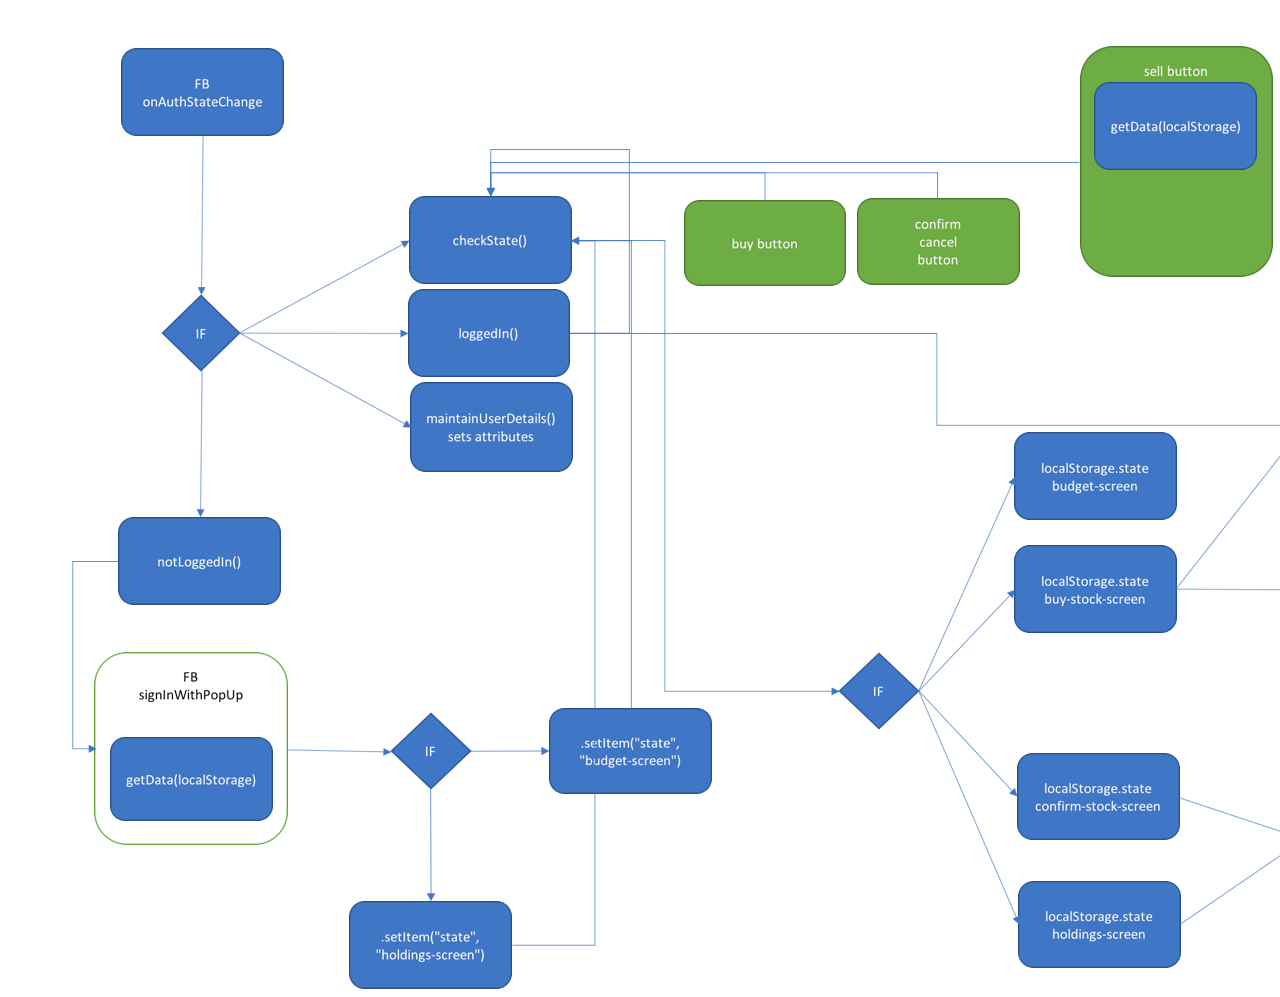
<file: flowDiagram/flowDiagram.htm>
<html xmlns:v="urn:schemas-microsoft-com:vml"
xmlns:o="urn:schemas-microsoft-com:office:office"
xmlns:x="urn:schemas-microsoft-com:office:excel"
xmlns="http://www.w3.org/TR/REC-html40">

<head>
<meta http-equiv=Content-Type content="text/html; charset=utf-8">
<meta name=ProgId content=Excel.Sheet>
<meta name=Generator content="Microsoft Excel 15">
<link rel=File-List href="flowDiagram.fld/filelist.xml">
<!--[if !mso]>
<style>
v\:* {behavior:url(#default#VML);}
o\:* {behavior:url(#default#VML);}
x\:* {behavior:url(#default#VML);}
.shape {behavior:url(#default#VML);}
</style>
<![endif]-->
<style>
<!--table
	{mso-displayed-decimal-separator:"\.";
	mso-displayed-thousand-separator:"\,";}
@page
	{margin:.75in .7in .75in .7in;
	mso-header-margin:.3in;
	mso-footer-margin:.3in;}
.style0
	{mso-number-format:General;
	text-align:general;
	vertical-align:bottom;
	white-space:nowrap;
	mso-rotate:0;
	mso-background-source:auto;
	mso-pattern:auto;
	color:black;
	font-size:12.0pt;
	font-weight:400;
	font-style:normal;
	text-decoration:none;
	font-family:Calibri, sans-serif;
	mso-font-charset:0;
	border:none;
	mso-protection:locked visible;
	mso-style-name:Normal;
	mso-style-id:0;}
td
	{mso-style-parent:style0;
	padding:0px;
	mso-ignore:padding;
	color:black;
	font-size:12.0pt;
	font-weight:400;
	font-style:normal;
	text-decoration:none;
	font-family:Calibri, sans-serif;
	mso-font-charset:0;
	mso-number-format:General;
	text-align:general;
	vertical-align:bottom;
	border:none;
	mso-background-source:auto;
	mso-pattern:auto;
	mso-protection:locked visible;
	white-space:nowrap;
	mso-rotate:0;}
-->
</style>
</head>

<body link="#0563C1" vlink="#954F72">

<table border=0 cellpadding=0 cellspacing=0 width=1740 style='border-collapse:
 collapse;table-layout:fixed;width:1300pt'>
 <col width=87 span=20 style='width:65pt'>
 <tr height=21 style='height:16.0pt'>
  <td height=21 width=87 style='height:16.0pt;width:65pt'></td>
  <td width=87 style='width:65pt'></td>
  <td width=87 style='width:65pt'></td>
  <td width=87 style='width:65pt'></td>
  <td width=87 style='width:65pt'></td>
  <td width=87 style='width:65pt'></td>
  <td width=87 style='width:65pt'></td>
  <td width=87 style='width:65pt'></td>
  <td width=87 style='width:65pt'></td>
  <td width=87 style='width:65pt'></td>
  <td width=87 style='width:65pt'></td>
  <td width=87 style='width:65pt'></td>
  <td width=87 style='width:65pt'></td>
  <td width=87 style='width:65pt'></td>
  <td width=87 style='width:65pt'></td>
  <td width=87 style='width:65pt'></td>
  <td width=87 style='width:65pt'></td>
  <td width=87 style='width:65pt'></td>
  <td width=87 style='width:65pt'></td>
  <td width=87 style='width:65pt'></td>
 </tr>
 <tr height=21 style='height:16.0pt'>
  <td height=21 style='height:16.0pt' align=left valign=top><!--[if gte vml 1]><v:shapetype
   id="_x0000_t75" coordsize="21600,21600" o:spt="75" o:preferrelative="t"
   path="m@4@5l@4@11@9@11@9@5xe" filled="f" stroked="f">
   <v:stroke joinstyle="miter"/>
   <v:formulas>
    <v:f eqn="if lineDrawn pixelLineWidth 0"/>
    <v:f eqn="sum @0 1 0"/>
    <v:f eqn="sum 0 0 @1"/>
    <v:f eqn="prod @2 1 2"/>
    <v:f eqn="prod @3 21600 pixelWidth"/>
    <v:f eqn="prod @3 21600 pixelHeight"/>
    <v:f eqn="sum @0 0 1"/>
    <v:f eqn="prod @6 1 2"/>
    <v:f eqn="prod @7 21600 pixelWidth"/>
    <v:f eqn="sum @8 21600 0"/>
    <v:f eqn="prod @7 21600 pixelHeight"/>
    <v:f eqn="sum @10 21600 0"/>
   </v:formulas>
   <v:path o:extrusionok="f" gradientshapeok="t" o:connecttype="rect"/>
   <o:lock v:ext="edit" aspectratio="t"/>
  </v:shapetype><v:shape id="Rounded_x0020_Rectangle_x0020_1" o:spid="_x0000_s1025"
   type="#_x0000_t75" style='position:absolute;margin-left:85pt;margin-top:14pt;
   width:122pt;height:66pt;z-index:1;visibility:visible;mso-wrap-style:square;
   v-text-anchor:top' o:gfxdata="UEsDBBQABgAIAAAAIQAyPL0++wAAAOIBAAATAAAAW0NvbnRlbnRfVHlwZXNdLnhtbJSRQU7DMBBF
90jcwfIWJQ4sEEJNuiCwBATlACN7klgkY8tjQnt7Jm3ZIFTE0p55/z/Zq/V2GtWMiX2gWl+WlVZI
NjhPfa3fNg/FjVacgRyMgbDWO2S9bs7PVptdRFZCE9d6yDneGsN2wAm4DBFJJl1IE2Q5pt5EsO/Q
o7mqqmtjA2WkXOQlQzerFjv4GLO638r1wURwre4Oe0tVrSHG0VvIImqWqfmVSzjyCXAm98OuOJqV
Qu7DefCRL44NT/I0yTtUz5DyI0ziYVxiwwNElJ3ytOdSN3ERus5bLNvErwv3V7gLn5Rw/m92K9gL
zt/pZv9DzRcAAAD//wMAUEsDBBQABgAIAAAAIQCqi10N0wAAAI8BAAALAAAAX3JlbHMvLnJlbHOk
kLFqAzEMhvdA38Fo7/mSoZQQX7ZC1pBCV2Hr7kzOlrHMNXn7uJRCL2TLoEG/0PcJ7faXMKmZsniO
BtZNC4qiZefjYODz9PH6DkoKRocTRzJwJYF997LaHWnCUpdk9ElUpUQxMJaStlqLHSmgNJwo1knP
OWCpbR50QnvGgfSmbd90/s+AbsFUB2cgH9wa1OmaqvmOHbzNLNyXxnLQ3PfePqJqGTHRV5gqBvNA
xYDL8pvW05paoB+bN0+aHX/HI81L8U+Yaf7z6sUbuxsAAAD//wMAUEsDBBQABgAIAAAAIQBZ1b5i
nQIAAL8HAAAQAAAAZHJzL3NoYXBleG1sLnhtbMRVyW7bMBC9F+g/ELwnWhw5tmApSBykl6IJ7OYD
WImyhFKkQE685Os7JCU7Td0eYgP1QSZnyHlvVs5utq0ga65No2RGo8uQEi4LVTZyldHn7w8XE0oM
MFkyoSTP6I4bepN//jTbljplsqiVJmhCmhQFGa0BujQITFHzlplL1XGJ2krplgFu9SooNdug8VYE
cRiOA9NpzkpTcw73XkNzZxs2as6FuHUQXlRp1fpVoUQezQLLwS7dBVw8VlUej5N4etBZkVNrtRmu
2OUgs/poEoejK28Ode6Ks30ABLUHyUfHgaMknP4NONkbfwc8DafhXncAHuBMR1pWaJVRSoBvQTTy
J669Ebledk+65/Vt/aRJU2Y0pkSyFjO1UC+y5CVZ8ALztxKcRDTYn7ZXcefcfGvIOJMs3Va67RPL
PpDWljUSabJUVRXZYmGhn9fTiJJdRkeTJB5dWS4sRZ9IYfXJaHwdYvEVeGASTSfJ2B4IPBF7stMG
vnB1MiliDWVU2+jY0DiWbP3VgMcbcPrY+HjYQjOwE9wyEXLB0SlX9B+ODeYK3Y4duusWPhearJnI
KCsKLiHyqpqV3IuTEH99UPY3XIgcIcusaoQ4G7eegO3kP7n5WPV4LpFVhcE8G3j4r8B4cD4gOs+V
PB9420iljxEQmJXec483FIkvDVslsL1T5c5S+oH/2JOn1gnOZnjETyXUJqOFaDpKcOi+vpdpEHOF
1YM95McyHgY9bOaAw9mRx/o1sLSET6WGkcC2PNWKM4JxYmKFD5Cl7OxqK9coFzi7MsrlxfMSX6JX
9CLybcBSyB/u7IgA1wV4A9fd/yel5O0L1EtgwOc1sudHOLq5O9SK2xhk7t4z0WD33zNgttJcSf3+
EjqZT3H+CwAA//8DAFBLAwQUAAYACAAAACEAV6259h4BAACWAQAADwAAAGRycy9kb3ducmV2Lnht
bFSQy07DMBBF90j8gzVI7KjTQB8KdasWqQKpCCmFBUuTjJuI2A6226R8PZM+VLGyzszcO3M9mbW6
Yjt0vrRGQL8XAUOT2bw0GwEf78u7MTAfpMllZQ0K2KOH2fT6aiKT3DYmxd06bBiZGJ9IAUUIdcK5
zwrU0vdsjYZ6yjotA6Hb8NzJhsx1xeMoGnItS0MbClnjU4HZ93qrBbyqbPG5Kn5GzWoxNLXa1uly
Wwtxe9POH4EFbMNl+KR+yQXEwNTz/suVeSp9QCeA4lA4CgZTurit5iYrrGMqRV/+UpxjXTmrmbNN
xyyz1eElflPKYyAajcYRWVHrXIoHDxGVeGcb7FE8PInvoePz5H9dfxCTsNPxyz0HuHzn9A8AAP//
AwBQSwECLQAUAAYACAAAACEAMjy9PvsAAADiAQAAEwAAAAAAAAAAAAAAAAAAAAAAW0NvbnRlbnRf
VHlwZXNdLnhtbFBLAQItABQABgAIAAAAIQCqi10N0wAAAI8BAAALAAAAAAAAAAAAAAAAACwBAABf
cmVscy8ucmVsc1BLAQItABQABgAIAAAAIQBZ1b5inQIAAL8HAAAQAAAAAAAAAAAAAAAAACgCAABk
cnMvc2hhcGV4bWwueG1sUEsBAi0AFAAGAAgAAAAhAFetufYeAQAAlgEAAA8AAAAAAAAAAAAAAAAA
8wQAAGRycy9kb3ducmV2LnhtbFBLBQYAAAAABAAEAPUAAAA+BgAAAAA=
" o:insetmode="auto">
   <v:imagedata src="flowDiagram.fld/image001.png" o:title=""/>
   <o:lock v:ext="edit" aspectratio="f"/>
   <v:textbox style='mso-direction-alt:auto'/>
   <x:ClientData ObjectType="Pict">
    <x:SizeWithCells/>
    <x:CF>Bitmap</x:CF>
    <x:AutoPict/>
   </x:ClientData>
  </v:shape><v:shape id="Rounded_x0020_Rectangle_x0020_3" o:spid="_x0000_s1026"
   type="#_x0000_t75" style='position:absolute;margin-left:301pt;margin-top:125pt;
   width:122pt;height:66pt;z-index:2;visibility:visible;mso-wrap-style:square;
   v-text-anchor:top' o:gfxdata="UEsDBBQABgAIAAAAIQAyPL0++wAAAOIBAAATAAAAW0NvbnRlbnRfVHlwZXNdLnhtbJSRQU7DMBBF
90jcwfIWJQ4sEEJNuiCwBATlACN7klgkY8tjQnt7Jm3ZIFTE0p55/z/Zq/V2GtWMiX2gWl+WlVZI
NjhPfa3fNg/FjVacgRyMgbDWO2S9bs7PVptdRFZCE9d6yDneGsN2wAm4DBFJJl1IE2Q5pt5EsO/Q
o7mqqmtjA2WkXOQlQzerFjv4GLO638r1wURwre4Oe0tVrSHG0VvIImqWqfmVSzjyCXAm98OuOJqV
Qu7DefCRL44NT/I0yTtUz5DyI0ziYVxiwwNElJ3ytOdSN3ERus5bLNvErwv3V7gLn5Rw/m92K9gL
zt/pZv9DzRcAAAD//wMAUEsDBBQABgAIAAAAIQCqi10N0wAAAI8BAAALAAAAX3JlbHMvLnJlbHOk
kLFqAzEMhvdA38Fo7/mSoZQQX7ZC1pBCV2Hr7kzOlrHMNXn7uJRCL2TLoEG/0PcJ7faXMKmZsniO
BtZNC4qiZefjYODz9PH6DkoKRocTRzJwJYF997LaHWnCUpdk9ElUpUQxMJaStlqLHSmgNJwo1knP
OWCpbR50QnvGgfSmbd90/s+AbsFUB2cgH9wa1OmaqvmOHbzNLNyXxnLQ3PfePqJqGTHRV5gqBvNA
xYDL8pvW05paoB+bN0+aHX/HI81L8U+Yaf7z6sUbuxsAAAD//wMAUEsDBBQABgAIAAAAIQC7wint
mwIAACcHAAAQAAAAZHJzL3NoYXBleG1sLnhtbKxVyW7bMBC9F+g/EDy1h0SbrchCpKB10F6KJrCb
D2AlyhZCkQI59ZKv75CUlKbbIXYODjXDmfdm5fXNoRNkx7VplSxodBlSwmWl6lZuCvrw7dNFRokB
JmsmlOQFPXJDb8q3b64Ptc6ZrLZKE3QhTY6Cgm4B+jwITLXlHTOXqucStY3SHQP81Jug1myPzjsR
xGGYBqbXnNVmyznceg0tnW/YqyUX4oOD8KJGq86fKiXK2XVgOdijM8DDXdOU83i2SOaTzoqcWqt9
mXmxPY4yq4/SJF2Ek86ZON/PgKAmkDKdnE8yazKLwvRfwFE8eX+JnMXhaIOsnpFHPNOTjlVaFZQS
4AcQrXzEs3cid+v+Xg8kvu7uNWnrgs4okazDUq3UD1nzmqx4hQXcCE4SGky3rSl+uTh/dWScS5Yf
Gt0NlWWvqGvHWok0Wa6ahhwKmmRxinWh5IhddpUt4kVoybAcgyIVXojmSXoVYvtVeCNLomg2txcC
z8Te7LWBz1ydzIpYRwXVNj02N44m230x4PFGnCE5PiG21QwcBbdMhFxxjMq1/auTg8XCsGOH7uaF
L4UmOyYKyqqKS4i8astq7sXzEP+GpEwWLkWOkGXWtEKcjdtAwM7yn9x8rgY8V8imwWSeDTz8X2I8
OB8RXeRKng+8a6XSfyMgsCpD5B5vbBLfGrZL4PBR1UdL6Tv+x6E8tU9wO8Md/jRC7QtaibanBNfu
0+8yDWKpsHtwhvxixsugx48l4Hp25LF/Dawt4VOpYSZwLE/14pxgnpjY4BNkKTu/2so1ygUur4Jy
efGwxrfoCaOI/BiwHEpszupxDQz4u/d2WYCbB7TFcz8UZ6yI23UGpe7dEC3O2C0DZuvpCvfyxXEy
n8jyJwAAAP//AwBQSwMEFAAGAAgAAAAhAKCVWIAgAQAAnAEAAA8AAABkcnMvZG93bnJldi54bWxc
UMtOwzAQvCPxD9YicaN2qqa0oW5VEAg4UCmFDzDxpomI7ch225SvZ/tSJY4zOzO7s5NZZxq2QR9q
ZyUkPQEMbeF0bVcSvj5f7kbAQlRWq8ZZlLDDALPp9dVEZdptbY6bZVwxCrEhUxKqGNuM81BUaFTo
uRYtzUrnjYoE/Yprr7YUbhreF2LIjaotbahUi08VFj/LtZHw0dGuZLTOtWge0/fFumvxuZPy9qab
PwCL2MWL+OR+0xIGwMrX3bevda5CRC+B6lA5KgZTurhr5raonGdljqH+pTpHvvTOMO+2Eqht4ZpD
EuFFWQaMpBqmiaAoGp2ptC/uieL72OiO5qR/cg9hT5ylyVik/9yDZLwPJDe/XHUAl6dO/wAAAP//
AwBQSwECLQAUAAYACAAAACEAMjy9PvsAAADiAQAAEwAAAAAAAAAAAAAAAAAAAAAAW0NvbnRlbnRf
VHlwZXNdLnhtbFBLAQItABQABgAIAAAAIQCqi10N0wAAAI8BAAALAAAAAAAAAAAAAAAAACwBAABf
cmVscy8ucmVsc1BLAQItABQABgAIAAAAIQC7wintmwIAACcHAAAQAAAAAAAAAAAAAAAAACgCAABk
cnMvc2hhcGV4bWwueG1sUEsBAi0AFAAGAAgAAAAhAKCVWIAgAQAAnAEAAA8AAAAAAAAAAAAAAAAA
8QQAAGRycy9kb3ducmV2LnhtbFBLBQYAAAAABAAEAPUAAAA+BgAAAAA=
" o:insetmode="auto">
   <v:imagedata src="flowDiagram.fld/image002.png" o:title=""/>
   <o:lock v:ext="edit" aspectratio="f"/>
   <v:textbox style='mso-direction-alt:auto'/>
   <x:ClientData ObjectType="Pict">
    <x:SizeWithCells/>
    <x:CF>Bitmap</x:CF>
    <x:AutoPict/>
   </x:ClientData>
  </v:shape><v:shape id="Rounded_x0020_Rectangle_x0020_4" o:spid="_x0000_s1027"
   type="#_x0000_t75" style='position:absolute;margin-left:300pt;margin-top:195pt;
   width:122pt;height:66pt;z-index:3;visibility:visible;mso-wrap-style:square;
   v-text-anchor:top' o:gfxdata="UEsDBBQABgAIAAAAIQAyPL0++wAAAOIBAAATAAAAW0NvbnRlbnRfVHlwZXNdLnhtbJSRQU7DMBBF
90jcwfIWJQ4sEEJNuiCwBATlACN7klgkY8tjQnt7Jm3ZIFTE0p55/z/Zq/V2GtWMiX2gWl+WlVZI
NjhPfa3fNg/FjVacgRyMgbDWO2S9bs7PVptdRFZCE9d6yDneGsN2wAm4DBFJJl1IE2Q5pt5EsO/Q
o7mqqmtjA2WkXOQlQzerFjv4GLO638r1wURwre4Oe0tVrSHG0VvIImqWqfmVSzjyCXAm98OuOJqV
Qu7DefCRL44NT/I0yTtUz5DyI0ziYVxiwwNElJ3ytOdSN3ERus5bLNvErwv3V7gLn5Rw/m92K9gL
zt/pZv9DzRcAAAD//wMAUEsDBBQABgAIAAAAIQCqi10N0wAAAI8BAAALAAAAX3JlbHMvLnJlbHOk
kLFqAzEMhvdA38Fo7/mSoZQQX7ZC1pBCV2Hr7kzOlrHMNXn7uJRCL2TLoEG/0PcJ7faXMKmZsniO
BtZNC4qiZefjYODz9PH6DkoKRocTRzJwJYF997LaHWnCUpdk9ElUpUQxMJaStlqLHSmgNJwo1knP
OWCpbR50QnvGgfSmbd90/s+AbsFUB2cgH9wa1OmaqvmOHbzNLNyXxnLQ3PfePqJqGTHRV5gqBvNA
xYDL8pvW05paoB+bN0+aHX/HI81L8U+Yaf7z6sUbuxsAAAD//wMAUEsDBBQABgAIAAAAIQAgdr9f
mQIAACQHAAAQAAAAZHJzL3NoYXBleG1sLnhtbKxVXW/TMBR9R+I/WH6Chy1fS9tFTSboBEJCbGrZ
DzCJ00Y4dmSbNt2v3/V1EhhMPKx9aZ1r33uOz/3w8qZvBdlzbRolcxpdhpRwWaqqkducPnz/dLGg
xFgmKyaU5Dk9ckNvirdvln2lMybLndIEQkiTgSGnO2u7LAhMueMtM5eq4xJ2a6VbZuFTb4NKswME
b0UQh+EsMJ3mrDI7zu2t36EFxrYHteJCfEAIb6q1av2qVKK4WgaOg1uiAyzu6rpIozhO0mnPmXBb
q0MRJd7u1qPRHbiKk9EFttAFY/8GtGoCKWZT8MnmXJLr+fUYZeAyYhTR/GXgNA1Hl2fAI5zpSMtK
rXJKieW9FY38CWuPK/eb7l4PHL7t7zVpqpymlEjWQqbW6peseEXWvIT8bQUnVzSYTjtX+MJr/hnI
YEiW9bVuh8SyV6S1ZY0EmixTdU36nCaLCEQGbsecxrNFAko5MiyDS5ESDkRpMpuHUH0lnFjEIEzo
DgSeiTvZaWM/c3UyK+IC5VQ7eZw2SJPtvxrr8UacQRwviKs0Y4+COyZCrjncCqv+1eJAsuDaMaJj
u/CV0GTPRE5ZWXJpI7+1YxX3ZpBkEmXyQImQkGNWN0KcjdtAwLXyv9y8VgMeJrKuQcyzgYf/E8aD
8xERb67k+cDbRir9EgEBWRlu7vHGIvGl4arE9h9VdXSUfsA/NOWpdQLD2d7BTy3UIaelaDpKYOo+
/m3TVqwUVA/0kJ/LcNjq8WNlYTojeahfYzeO8KnUQAloy1OjYBDQiYktvECOMsbVzq7BLmB45ZTL
i4cNPEWPcIvItwHLbCHUdsurL/LdezcqLHYDeMK6G1Iz5gMnnQErPhqigQ67ZZa5bGLanj83aPMy
Fk8AAAD//wMAUEsDBBQABgAIAAAAIQBYDWZsIAEAAJsBAAAPAAAAZHJzL2Rvd25yZXYueG1sXJBB
TwIxEIXvJv6HZky8SQssKyBdghqjJwwgB291d8pu3LbYVnfx1zsEDNHjvJnv9b1Opq2p2Rf6UDkr
odsRwNDmrqjsRsLL6uFqCCxEZQtVO4sSdhhgmp2fTdS4cI1d4NcybhiZ2DBWEsoYt2POQ16iUaHj
tmhpp503KtLoN7zwqiFzU/OeECk3qrL0Qqm2eFdi/r78NBL66y4f9dJmnow+bvlqfV/q59dWysuL
dnYDLGIbT8dH+qmQMACmH3dvvioWKkT0EqgOlaNikFHitp7ZvHSe6QWG6pvqHHTtnWHeNTT3geWu
lpDAXphrHTBSoGFXkBVtfpWBGAqS+N42uiN8fYTTP3DaH/yDE5EmB5ifQmUTGk5/mv0AAAD//wMA
UEsBAi0AFAAGAAgAAAAhADI8vT77AAAA4gEAABMAAAAAAAAAAAAAAAAAAAAAAFtDb250ZW50X1R5
cGVzXS54bWxQSwECLQAUAAYACAAAACEAqotdDdMAAACPAQAACwAAAAAAAAAAAAAAAAAsAQAAX3Jl
bHMvLnJlbHNQSwECLQAUAAYACAAAACEAIHa/X5kCAAAkBwAAEAAAAAAAAAAAAAAAAAAoAgAAZHJz
L3NoYXBleG1sLnhtbFBLAQItABQABgAIAAAAIQBYDWZsIAEAAJsBAAAPAAAAAAAAAAAAAAAAAO8E
AABkcnMvZG93bnJldi54bWxQSwUGAAAAAAQABAD1AAAAPAYAAAAA
" o:insetmode="auto">
   <v:imagedata src="flowDiagram.fld/image003.png" o:title=""/>
   <o:lock v:ext="edit" aspectratio="f"/>
   <v:textbox style='mso-direction-alt:auto'/>
   <x:ClientData ObjectType="Pict">
    <x:SizeWithCells/>
    <x:CF>Bitmap</x:CF>
    <x:AutoPict/>
   </x:ClientData>
  </v:shape><v:shape id="Rounded_x0020_Rectangle_x0020_5" o:spid="_x0000_s1028"
   type="#_x0000_t75" style='position:absolute;margin-left:302pt;margin-top:265pt;
   width:122pt;height:67pt;z-index:4;visibility:visible;mso-wrap-style:square;
   v-text-anchor:top' o:gfxdata="UEsDBBQABgAIAAAAIQAyPL0++wAAAOIBAAATAAAAW0NvbnRlbnRfVHlwZXNdLnhtbJSRQU7DMBBF
90jcwfIWJQ4sEEJNuiCwBATlACN7klgkY8tjQnt7Jm3ZIFTE0p55/z/Zq/V2GtWMiX2gWl+WlVZI
NjhPfa3fNg/FjVacgRyMgbDWO2S9bs7PVptdRFZCE9d6yDneGsN2wAm4DBFJJl1IE2Q5pt5EsO/Q
o7mqqmtjA2WkXOQlQzerFjv4GLO638r1wURwre4Oe0tVrSHG0VvIImqWqfmVSzjyCXAm98OuOJqV
Qu7DefCRL44NT/I0yTtUz5DyI0ziYVxiwwNElJ3ytOdSN3ERus5bLNvErwv3V7gLn5Rw/m92K9gL
zt/pZv9DzRcAAAD//wMAUEsDBBQABgAIAAAAIQCqi10N0wAAAI8BAAALAAAAX3JlbHMvLnJlbHOk
kLFqAzEMhvdA38Fo7/mSoZQQX7ZC1pBCV2Hr7kzOlrHMNXn7uJRCL2TLoEG/0PcJ7faXMKmZsniO
BtZNC4qiZefjYODz9PH6DkoKRocTRzJwJYF997LaHWnCUpdk9ElUpUQxMJaStlqLHSmgNJwo1knP
OWCpbR50QnvGgfSmbd90/s+AbsFUB2cgH9wa1OmaqvmOHbzNLNyXxnLQ3PfePqJqGTHRV5gqBvNA
xYDL8pvW05paoB+bN0+aHX/HI81L8U+Yaf7z6sUbuxsAAAD//wMAUEsDBBQABgAIAAAAIQDcQNqx
sAIAANMHAAAQAAAAZHJzL3NoYXBleG1sLnhtbMRV227bMAx9H7B/EPS0Pay24zo31C62FNvLsBbt
+gGqTSfGZMmQ2Fz69aMk2123bg9NgQVIQlEUz+FF1Nn5vpVsC8Y2WuU8OYk5A1XqqlHrnN9+//xh
zplFoSohtYKcH8Dy8+Ltm7N9ZZZClRttGLlQdkmKnG8Qu2UU2XIDrbAnugNFu7U2rUBamnVUGbEj
562MJnE8jWxnQFR2A4AXYYcX3jfu9Aqk/Oghgqo2ug1SqWVxehY5Dk70B0i4rOsiS2fTNBv3nMpv
G70rklnQO3lQOoNkkmWLeNzzZ7zzR0TUI0oxHb2POnfkdJKmf0OeJKP3p8jpfLJ43HtEHvBsx1pR
Gp1zzhD2KBv1g+TgRG1vuivTk/i2vTKsqXI+5UyJlmp1re9VBRW7hpIquJbAMh6N1u4orXycvzqy
3qVY7mvT9qUVLyhsKxpFNMVS1zXb5zydpwsqDGcHkrPZYrGIHRmxpKBYSQZJlk5nMfVfSRZzqkic
OIMoMHGWnbH4BfTRrJhzlHPj0uNy42mK7VeLAW/A6ZMTEuJ6zeJBgmMi1TVQVL7vX5wcKhaFPfHo
/sLAShq2FTLnoixBYRK2NqKCoM5i+vRJGU/4FHlCjlndSPlq3HoC7jL/yS3kqsfzhaxrSuargcf/
SkwAhwHRR67V64G3jdLmOQKSqtJHHvCGJgmt4boE9590dXCU7uifLuWxfULjGS/pp5Z6l/NSNh1n
NHcfftcZlCtN3UN3KExmMkYzLFZI89mTp/61eOMIH0uNMkHX8lgv3gnlScg1vUGOsvdrnN6QXtLw
yjmoD7c39Bg9UBRJuAZiiYWbM0jfWwvmAkiS9t17NzXQXwxyQnL3/3laQMsEomnu7hHsMwz9JB6a
xy8s8fZvnGxoHFwIFK71fI89fR29LtS8+AkAAP//AwBQSwMEFAAGAAgAAAAhAI2OSHEjAQAAnQEA
AA8AAABkcnMvZG93bnJldi54bWxMkM1uwjAQhO+V+g7WVuoFFSck/CjFQQipgl5aAVXObrIhUWM7
sl0IPH0XQQXHnd1vPOPprFMN26N1tdECwn4ADHVuilrvBHxt314mwJyXupCN0SjgiA5m6ePDVCaF
Oeg17jd+x8hEu0QKqLxvE85dXqGSrm9a1LQrjVXS02h3vLDyQOaq4YMgGHEla00vVLLFRYX5z+ZX
Cciytneqx73QLD/fO7PaLrbZYiPE81M3fwXmsfO34yu9KgSMgJXL47eti7V0Hq0AqkPlqBiklLhr
5jqvjGXlGl19ojoXvbRGMWsONI+B5aYREMNZ+ChLh57kMI4C8qLVvzSMopgkfvb15kIPwitNQe7p
4eB8ek/HUTi50PwWK53ScPvV9A8AAP//AwBQSwECLQAUAAYACAAAACEAMjy9PvsAAADiAQAAEwAA
AAAAAAAAAAAAAAAAAAAAW0NvbnRlbnRfVHlwZXNdLnhtbFBLAQItABQABgAIAAAAIQCqi10N0wAA
AI8BAAALAAAAAAAAAAAAAAAAACwBAABfcmVscy8ucmVsc1BLAQItABQABgAIAAAAIQDcQNqxsAIA
ANMHAAAQAAAAAAAAAAAAAAAAACgCAABkcnMvc2hhcGV4bWwueG1sUEsBAi0AFAAGAAgAAAAhAI2O
SHEjAQAAnQEAAA8AAAAAAAAAAAAAAAAABgUAAGRycy9kb3ducmV2LnhtbFBLBQYAAAAABAAEAPUA
AABWBgAAAAA=
" o:insetmode="auto">
   <v:imagedata src="flowDiagram.fld/image004.png" o:title=""/>
   <o:lock v:ext="edit" aspectratio="f"/>
   <v:textbox style='mso-direction-alt:auto'/>
   <x:ClientData ObjectType="Pict">
    <x:SizeWithCells/>
    <x:CF>Bitmap</x:CF>
    <x:AutoPict/>
   </x:ClientData>
  </v:shape><v:shape id="Rounded_x0020_Rectangle_x0020_6" o:spid="_x0000_s1029"
   type="#_x0000_t75" style='position:absolute;margin-left:83pt;margin-top:366pt;
   width:122pt;height:66pt;z-index:5;visibility:visible;mso-wrap-style:square;
   v-text-anchor:top' o:gfxdata="UEsDBBQABgAIAAAAIQAyPL0++wAAAOIBAAATAAAAW0NvbnRlbnRfVHlwZXNdLnhtbJSRQU7DMBBF
90jcwfIWJQ4sEEJNuiCwBATlACN7klgkY8tjQnt7Jm3ZIFTE0p55/z/Zq/V2GtWMiX2gWl+WlVZI
NjhPfa3fNg/FjVacgRyMgbDWO2S9bs7PVptdRFZCE9d6yDneGsN2wAm4DBFJJl1IE2Q5pt5EsO/Q
o7mqqmtjA2WkXOQlQzerFjv4GLO638r1wURwre4Oe0tVrSHG0VvIImqWqfmVSzjyCXAm98OuOJqV
Qu7DefCRL44NT/I0yTtUz5DyI0ziYVxiwwNElJ3ytOdSN3ERus5bLNvErwv3V7gLn5Rw/m92K9gL
zt/pZv9DzRcAAAD//wMAUEsDBBQABgAIAAAAIQCqi10N0wAAAI8BAAALAAAAX3JlbHMvLnJlbHOk
kLFqAzEMhvdA38Fo7/mSoZQQX7ZC1pBCV2Hr7kzOlrHMNXn7uJRCL2TLoEG/0PcJ7faXMKmZsniO
BtZNC4qiZefjYODz9PH6DkoKRocTRzJwJYF997LaHWnCUpdk9ElUpUQxMJaStlqLHSmgNJwo1knP
OWCpbR50QnvGgfSmbd90/s+AbsFUB2cgH9wa1OmaqvmOHbzNLNyXxnLQ3PfePqJqGTHRV5gqBvNA
xYDL8pvW05paoB+bN0+aHX/HI81L8U+Yaf7z6sUbuxsAAAD//wMAUEsDBBQABgAIAAAAIQBRyjvy
nQIAACkHAAAQAAAAZHJzL3NoYXBleG1sLnhtbKxVyW7bMBC9F+g/EDy1h0SLLVsWLAWtgxYFgiaI
mw9gJUoWSpECyXrJ12c4lJw2XQ6xc3ComeG8NyuXV/tOkC3XplUyp9FlSAmXpapa2eT04duni5QS
Y5msmFCS5/TADb0q3r5Z7iudMVlulCbgQpoMBDndWNtnQWDKDe+YuVQ9l6Ctle6YhU/dBJVmO3De
iSAOw1lges1ZZTac22uvoQX6tju14kJ8QAgvqrXq/KlUooiWgePgjngBDrd1XcSTOJ0kR50ToVqr
Hei83J1HoTOI0jgc74AO76DzZ0SrjijF4OUlchSlyehlIDOCFPH8H8iL6XwyPeqekUc805OOlVrl
lBLL91a08gecPRm5Xfd3eiD2dXunSVvldE6JZB3U6l79lBWvyD0voYKN4GRGg6O1uwpfGOevjgy6
ZNm+1t1QWvaKwnaslUCTZaquyR5aK0zSySSh5JDTaZokMzgDPMsgKFI6g2Qym4fQfyVYpHEyXSyc
QeCZOMteG/uZq5NZEecop9qlx+UGabLtjbEeb8QZkuMT4nrN2IPgjomQ9xyiwr5/dXKgWBB2jOg4
MHwlNNkykVNWllzayKs2rOJenITwNyTleANThIQcs7oV4mzcBgJumP/k5nM14GEh6xqSeTbw8H+J
8eB8RMTIlTwfeNdKpf9GQEBVhsg93tgkvjVcl9j9R1UdHKXv8B+G8tQ+gfVsb+GnFmqX01K0PSWw
dx9fyrQVKwXdAzPkNzMYWz1+rCzsZyQP/Wvs2hE+lRpkAsbyVC/oBPLERANvkKOMfrWTa5ALWF45
5fLiYQ2P0SNEEfkxYJktpLI3qml49UW+e++2hcWBgMtw7ofqjCXBZWdAii+HaGHIrpllrqBYud/f
HJT5TBZPAAAA//8DAFBLAwQUAAYACAAAACEAzTMNKCEBAACYAQAADwAAAGRycy9kb3ducmV2Lnht
bFSQUU/CMBSF3038D8018cVIx0jYxHWEaIwajBEU4bFud2xhbUlbYfjrvRMM+njP6Xd6z02GjarZ
Bq2rjBbQ7QTAUGcmr/RSwNvr3WUMzHmpc1kbjQJ26GCYnp4kcpCbrZ7gZuqXjEK0G0gBpffrAecu
K1FJ1zFr1OQVxirpabRLnlu5pXBV8zAI+lzJStMPpVzjTYnZavqpBLxcLeb8cTWfafU0vtWznuHv
Fwshzs+a0TUwj40/Pj7QD7mACFhxv/uwVT6RzqMVQHWoHBWDlDZu6pHOSmNZMUFXfVGdvV5Yo5g1
WwFhD1hm6tZoheeicOhpiqI4oCyyfqUwjPsk8TbXmwNNx/qhKeUP/R/shlGwB/lxozSh4XjQ9BsA
AP//AwBQSwECLQAUAAYACAAAACEAMjy9PvsAAADiAQAAEwAAAAAAAAAAAAAAAAAAAAAAW0NvbnRl
bnRfVHlwZXNdLnhtbFBLAQItABQABgAIAAAAIQCqi10N0wAAAI8BAAALAAAAAAAAAAAAAAAAACwB
AABfcmVscy8ucmVsc1BLAQItABQABgAIAAAAIQBRyjvynQIAACkHAAAQAAAAAAAAAAAAAAAAACgC
AABkcnMvc2hhcGV4bWwueG1sUEsBAi0AFAAGAAgAAAAhAM0zDSghAQAAmAEAAA8AAAAAAAAAAAAA
AAAA8wQAAGRycy9kb3ducmV2LnhtbFBLBQYAAAAABAAEAPUAAABBBgAAAAA=
" o:insetmode="auto">
   <v:imagedata src="flowDiagram.fld/image005.png" o:title=""/>
   <o:lock v:ext="edit" aspectratio="f"/>
   <v:textbox style='mso-direction-alt:auto'/>
   <x:ClientData ObjectType="Pict">
    <x:SizeWithCells/>
    <x:CF>Bitmap</x:CF>
    <x:AutoPict/>
   </x:ClientData>
  </v:shape><v:shape id="Straight_x0020_Arrow_x0020_Connector_x0020_8" o:spid="_x0000_s1030"
   type="#_x0000_t75" style='position:absolute;margin-left:174pt;margin-top:152pt;
   width:134pt;height:76pt;z-index:6;visibility:visible' o:gfxdata="UEsDBBQABgAIAAAAIQAypgsz/gAAAOoBAAATAAAAW0NvbnRlbnRfVHlwZXNdLnhtbJSRTU7DMBCF
90jcwfIWJQ4sEEJxuiCwBITKASx7klhNxpbHhPb2TJqyQaiI5fx8772x681+GsUMiXxALa/LSgpA
G5zHXsv37VNxJwVlg86MAUHLA5DcNJcX9fYQgQTTSFoOOcd7pcgOMBkqQwTkSRfSZDKXqVfR2J3p
Qd1U1a2yATNgLvKiIZu6hc58jFk87rm9JmFciod1b7HS0sQ4emsyB1XLVP3KJRjpDDij+5GuOCUr
mTyK0+AjXZ0cXvhpkncgXk3Kz2biHMolWi5AsDkk3ivPZ10sJypC13kLZZuIr1rZv0xc+MQE83/1
W8beYP5WV8efar4AAAD//wMAUEsDBBQABgAIAAAAIQCn9k3z1gAAAJcBAAALAAAAX3JlbHMvLnJl
bHOkkD9rAzEMxfdCv4PR3vMlQyklvmyFrCGFrsbW/SFnyUjmmnz7uENpr2TroEF66Pceb7e/pNks
KDoxOdg0LRikwHGiwcH76e3pBYwWT9HPTOjgigr77vFhd8TZl/qk45TVVAqpg7GU/GqthhGT14Yz
UlV6luRLXWWw2YezH9Bu2/bZym8GdCumOUQHcogbMKdrrs5/2GkKwsp9aQIny30/hXtUG5gIQ2H5
SHNFeRmwOIiiP0qN2NQBez/B9p8JIn/SEZe1+ddRcPn2tas6uxsAAAD//wMAUEsDBBQABgAIAAAA
IQAi8oqYMQIAALAGAAAUAAAAZHJzL2Nvbm5lY3RvcnhtbC54bWy8lU2L2zAQhu+F/gehe9cfcdLE
xF6WbNtL2S7d3d4HW0oMsmQkkTj/vqOPOBC2FJrQU8YjaZ6ZeTXK+n7sBdkzbTolK5rdpZQw2ai2
k9uKvr1+/bSkxFiQLQglWUWPzND7+uOH9djqEmSzU5pgCGlKdFR0Z+1QJolpdqwHc6cGJnGVK92D
xU+9TVoNBwzeiyRP00ViBs2gNTvG7GNYobWPbQ9qw4R48Ijg4lr1wWqUqPN14nJwpj+Axg/O6/li
ls7m05pz+WWtDnWWBr+zT063IfucLxezac2f8cHPRKsmSl1M0SefJ+fF6o/kmNEluZi/D55wo3wZ
SA+NVhWNnZH7jfM+60h/2j9r0rUVXVEioUeRXqyGbruz5EEjkGyUlKyxqNSSJtOhKQiUxuJHlBH+
QcQeOkl9CtnC/Y4VnTkSlEy2twpdxMiZixykfzp3wjsuOmN8j6Acue6vro6LbviFE4IiQKk4J1hk
nmcFXjZKjs5OC9Qylj1a0uCGbJHlqxRnqsEdyyWaqc8+5OQiDdrYb0xdn58LVFETlZ8kD/nC/rux
rm1noIOLq0V3USx04otsiT0OePes7kBuBYt1ChnFCmK4iTX2KFjA/2TYR/96XHPtXKO9LP7ZYRuh
yR5ERaFpmLThvrhikeawvBPiZuD07+DIc2jGOQ7i/4RPRF+5kreD951U+r3q7XhqOQ+80w0IuofR
dS9YfIpEhyo9goXTXF88/f5A+KupfwMAAP//AwBQSwMEFAAGAAgAAAAhAPXWXEIUAQAAigEAAA8A
AABkcnMvZG93bnJldi54bWxUkF9LwzAUxd8Fv0O4gm8u7VxrW5eOIQwGwmDV6Wto0z/YJDWJa+en
N9k6io/33Ps7OSfL1cBbdGRKN1IQ8GceICZyWTSiIvD+tnmIAGlDRUFbKRiBE9OwSm9vljQpZC/2
7JiZClkToRNKoDamSzDWec041TPZMWF3pVScGjuqCheK9tact3jueSHmtBH2hZp27KVm+Vf2wwm0
2P9uFjv69FFk5enxdbv5PMQHQu7vhvUzIMMGMx2P9LYgEIOrYmtAavMN7VrktVSo3DPd/NrwF71U
kiMlezvbtrlsCczBCbuy1Mw42Q+9y+oqBUEUWQk7XyNHOhjpxT868Nyl873CoRc7PwvjKdV5mL4w
/QMAAP//AwBQSwECLQAUAAYACAAAACEAMqYLM/4AAADqAQAAEwAAAAAAAAAAAAAAAAAAAAAAW0Nv
bnRlbnRfVHlwZXNdLnhtbFBLAQItABQABgAIAAAAIQCn9k3z1gAAAJcBAAALAAAAAAAAAAAAAAAA
AC8BAABfcmVscy8ucmVsc1BLAQItABQABgAIAAAAIQAi8oqYMQIAALAGAAAUAAAAAAAAAAAAAAAA
AC4CAABkcnMvY29ubmVjdG9yeG1sLnhtbFBLAQItABQABgAIAAAAIQD11lxCFAEAAIoBAAAPAAAA
AAAAAAAAAAAAAJEEAABkcnMvZG93bnJldi54bWxQSwUGAAAAAAQABAD5AAAA0gUAAAAA
">
   <v:imagedata src="flowDiagram.fld/image006.png" o:title=""/>
   <o:lock v:ext="edit" aspectratio="f"/>
   <x:ClientData ObjectType="Pict">
    <x:SizeWithCells/>
    <x:CF>Bitmap</x:CF>
    <x:AutoPict/>
   </x:ClientData>
  </v:shape><v:shape id="Straight_x0020_Arrow_x0020_Connector_x0020_9" o:spid="_x0000_s1031"
   type="#_x0000_t75" style='position:absolute;margin-left:174pt;margin-top:222pt;
   width:133pt;height:13pt;z-index:7;visibility:visible' o:gfxdata="UEsDBBQABgAIAAAAIQAypgsz/gAAAOoBAAATAAAAW0NvbnRlbnRfVHlwZXNdLnhtbJSRTU7DMBCF
90jcwfIWJQ4sEEJxuiCwBITKASx7klhNxpbHhPb2TJqyQaiI5fx8772x681+GsUMiXxALa/LSgpA
G5zHXsv37VNxJwVlg86MAUHLA5DcNJcX9fYQgQTTSFoOOcd7pcgOMBkqQwTkSRfSZDKXqVfR2J3p
Qd1U1a2yATNgLvKiIZu6hc58jFk87rm9JmFciod1b7HS0sQ4emsyB1XLVP3KJRjpDDij+5GuOCUr
mTyK0+AjXZ0cXvhpkncgXk3Kz2biHMolWi5AsDkk3ivPZ10sJypC13kLZZuIr1rZv0xc+MQE83/1
W8beYP5WV8efar4AAAD//wMAUEsDBBQABgAIAAAAIQCn9k3z1gAAAJcBAAALAAAAX3JlbHMvLnJl
bHOkkD9rAzEMxfdCv4PR3vMlQyklvmyFrCGFrsbW/SFnyUjmmnz7uENpr2TroEF66Pceb7e/pNks
KDoxOdg0LRikwHGiwcH76e3pBYwWT9HPTOjgigr77vFhd8TZl/qk45TVVAqpg7GU/GqthhGT14Yz
UlV6luRLXWWw2YezH9Bu2/bZym8GdCumOUQHcogbMKdrrs5/2GkKwsp9aQIny30/hXtUG5gIQ2H5
SHNFeRmwOIiiP0qN2NQBez/B9p8JIn/SEZe1+ddRcPn2tas6uxsAAAD//wMAUEsDBBQABgAIAAAA
IQAnJYvPKgIAAKQGAAAUAAAAZHJzL2Nvbm5lY3RvcnhtbC54bWy8VduK2zAQfS/0H4Teu74kMV4T
e1mybV/KdtltP2CwpcQgS0YSjvP3HV3iwFIobUKfIo+kc+bMGU22D/MgyMS06ZWsaXaXUsJkq7pe
7mv688eXTyUlxoLsQCjJanpihj40Hz9s505XINuD0gQhpKkwUNODtWOVJKY9sAHMnRqZxF2u9AAW
P/U+6TQcEXwQSZ6mRWJGzaAzB8bsU9ihjce2R7VjQjx6ihDiWg1h1SrR5NvE5eCW/gIuvnPebIpV
utosey7kt7U6NlmMu/U56A6sN2WxCldwy1/x2BdCqxaSZr2ALzFPnOX5XxOXRXnJ6UK80M3ybSQD
tFrVNBZGTjsXfdGR/Xl60aTv0Dz0TsKAJr1ZDf3+YMmjRj1kp6RkrUWn7mmy3FpQoDIWP6KN8A8m
DtBLGnIo3O9c05VjgorJ7lbQm4icOeRg/fOlFD7wrjTGFwmqmevhWnVOjOKcoLQ8z9bYYpScUGZ6
v8LeiWJnS1o8kBVpis1NSYsn8jLPfcYhD4czamO/MnV1TsQB1dREtxebM+wUqGD6Zqwr1YXQhcXV
RjsUC734LDtiTyP2m9U9yL1gUaeQ0aBggHulxp4EC/SvDKvoJ8Y1rebK7GX6UcN2QpMJRE2hbZm0
oUecWGRztLwX4mbE6Z+JI5+jZpzj4/uf5AujV67k7ciHXir9O/V2PpecB75zBwTfw3N1YyuOH9Gj
S09g4fyW3417fyH8vTS/AAAA//8DAFBLAwQUAAYACAAAACEADBT7KRMBAACMAQAADwAAAGRycy9k
b3ducmV2LnhtbFyQX0+DMBTF3038Dk1NfHPFzQ2GlIWYGHxQk83tvYPyJ9Je0nYD/fReMgzGt55z
+zv3tNGmVw05S2Nr0JzezzxKpM4gr3XJ6f7j+S6gxDqhc9GAlpx+SUs38fVVJMIcOr2V550rCYZo
GwpOK+fakDGbVVIJO4NWapwVYJRwKE3JciM6DFcNm3veiilRa9xQiVY+VTL73J0Up/Ma4C1IRNou
Dup0OL7q4z5NOb+96ZNHSpzs3XR5pF9yrI/t8S14oDEW7JtEZxUYUmylrb+x/cUvDChioEP9QEkG
DW6kg/FeFFY6tH0/8DALR7/WchkMFhtyHYz0cqQx5S+9WPv/6fVqfaHZVCuOUEyfGP8AAAD//wMA
UEsBAi0AFAAGAAgAAAAhADKmCzP+AAAA6gEAABMAAAAAAAAAAAAAAAAAAAAAAFtDb250ZW50X1R5
cGVzXS54bWxQSwECLQAUAAYACAAAACEAp/ZN89YAAACXAQAACwAAAAAAAAAAAAAAAAAvAQAAX3Jl
bHMvLnJlbHNQSwECLQAUAAYACAAAACEAJyWLzyoCAACkBgAAFAAAAAAAAAAAAAAAAAAuAgAAZHJz
L2Nvbm5lY3RvcnhtbC54bWxQSwECLQAUAAYACAAAACEADBT7KRMBAACMAQAADwAAAAAAAAAAAAAA
AACKBAAAZHJzL2Rvd25yZXYueG1sUEsFBgAAAAAEAAQA+QAAAMoFAAAAAA==
">
   <v:imagedata src="flowDiagram.fld/image007.png" o:title=""/>
   <o:lock v:ext="edit" aspectratio="f"/>
   <x:ClientData ObjectType="Pict">
    <x:SizeWithCells/>
    <x:CF>Bitmap</x:CF>
    <x:AutoPict/>
   </x:ClientData>
  </v:shape><v:shape id="Straight_x0020_Arrow_x0020_Connector_x0020_12" o:spid="_x0000_s1032"
   type="#_x0000_t75" style='position:absolute;margin-left:174pt;margin-top:228pt;
   width:135pt;height:77pt;z-index:8;visibility:visible' o:gfxdata="UEsDBBQABgAIAAAAIQAypgsz/gAAAOoBAAATAAAAW0NvbnRlbnRfVHlwZXNdLnhtbJSRTU7DMBCF
90jcwfIWJQ4sEEJxuiCwBITKASx7klhNxpbHhPb2TJqyQaiI5fx8772x681+GsUMiXxALa/LSgpA
G5zHXsv37VNxJwVlg86MAUHLA5DcNJcX9fYQgQTTSFoOOcd7pcgOMBkqQwTkSRfSZDKXqVfR2J3p
Qd1U1a2yATNgLvKiIZu6hc58jFk87rm9JmFciod1b7HS0sQ4emsyB1XLVP3KJRjpDDij+5GuOCUr
mTyK0+AjXZ0cXvhpkncgXk3Kz2biHMolWi5AsDkk3ivPZ10sJypC13kLZZuIr1rZv0xc+MQE83/1
W8beYP5WV8efar4AAAD//wMAUEsDBBQABgAIAAAAIQCn9k3z1gAAAJcBAAALAAAAX3JlbHMvLnJl
bHOkkD9rAzEMxfdCv4PR3vMlQyklvmyFrCGFrsbW/SFnyUjmmnz7uENpr2TroEF66Pceb7e/pNks
KDoxOdg0LRikwHGiwcH76e3pBYwWT9HPTOjgigr77vFhd8TZl/qk45TVVAqpg7GU/GqthhGT14Yz
UlV6luRLXWWw2YezH9Bu2/bZym8GdCumOUQHcogbMKdrrs5/2GkKwsp9aQIny30/hXtUG5gIQ2H5
SHNFeRmwOIiiP0qN2NQBez/B9p8JIn/SEZe1+ddRcPn2tas6uxsAAAD//wMAUEsDBBQABgAIAAAA
IQDOZ5NlNAIAAKgGAAAUAAAAZHJzL2Nvbm5lY3RvcnhtbC54bWy8VduK2zAQfS/0H4Teu74lXsfE
XpZs25eyXbrtBwy2HBtkyUgicf6+I8lR6NJSaEKfIs9I5+jMGU22D/PIyYEpPUhR0eQupoSJRraD
2Ff0x/dPHwpKtAHRApeCVfTENH2o37/bzq0qQTS9VAQhhC4xUNHemKmMIt30bAR9JycmMNtJNYLB
T7WPWgVHBB95lMZxHulJMWh1z5h58hlaO2xzlDvG+aOj8KFOydGvGsnrdBvZO9ilO4CLr11Xr/Ms
ztYhZ0MureSxTpa4XZ+DdsNqXeSZP4Ipd8RhXwiNDCT1KoCHmCPO7vM/Em8C+i/ESZZsVknIXZgD
3yxeJzJCo2RFl8qIw85GX9RC/3x4UWRo0b2MEgEjuvRqFAz73pBHhYLITgrBGoNWJSmNwrEAA6U2
+LEYCf9g4wiDoP4Suf2dK5pZJiiZaG8FfUZOLLI3//lSCxd4UxvtqgTl3KnxWnVWjOw6gtLSNFlh
k1FyQpnxJsPuWcTOhjS4IcnTdR7jW2pwR7EpivvC3dnfxCJNSpvPTF59K2KBKqoXw4PTCTYLlHD4
oo0t1oXQhvnVVlsUAwP/KFpiThO2nFEDiD1ni04uFou8BfalanPizNN/Y1hHNzWuaTZbaCfTjRu2
44ocgFcUmoYJ47vEikU2S9sNnN+MOP478cJnqVnX4fv7n+SB0SmX4nbk4yCk+p16M59L3nm+cwd4
3/2DtZNrGUB8QJeewMD5Nb8Z+e6A/4upfwIAAP//AwBQSwMEFAAGAAgAAAAhAPcsb5QVAQAAigEA
AA8AAABkcnMvZG93bnJldi54bWxcUF1PwzAMfEfiP0RG4o2l67ZSlabTACGQkEAbaLyGNv2AJqmS
dG359bgqYoI339l3Pjte97ImB2FspRWD+cwDIlSqs0oVDF5f7i5CINZxlfFaK8FgEBbWyelJzKNM
d2orDjtXEDRRNuIMSueaiFKblkJyO9ONUNjLtZHcITQFzQzv0FzW1Pe8gEpeKdxQ8kbclCL93LWS
QduWz/f6/W3f3j52dBl87IfrQTJ2ftZvroA40bvj8I/6IcP4CxhvwQISDNjXG5WW2pB8K2z1hekn
PjdaEqM7xCsgqa4Z+DAST3luhWOw8kIPH4GdX2YVjhQdbZ2exP40wmD5Rzz3L/+JA99fTGJ6DJXE
CI4vTL4BAAD//wMAUEsBAi0AFAAGAAgAAAAhADKmCzP+AAAA6gEAABMAAAAAAAAAAAAAAAAAAAAA
AFtDb250ZW50X1R5cGVzXS54bWxQSwECLQAUAAYACAAAACEAp/ZN89YAAACXAQAACwAAAAAAAAAA
AAAAAAAvAQAAX3JlbHMvLnJlbHNQSwECLQAUAAYACAAAACEAzmeTZTQCAACoBgAAFAAAAAAAAAAA
AAAAAAAuAgAAZHJzL2Nvbm5lY3RvcnhtbC54bWxQSwECLQAUAAYACAAAACEA9yxvlBUBAACKAQAA
DwAAAAAAAAAAAAAAAACUBAAAZHJzL2Rvd25yZXYueG1sUEsFBgAAAAAEAAQA+QAAANYFAAAAAA==
">
   <v:imagedata src="flowDiagram.fld/image008.png" o:title=""/>
   <o:lock v:ext="edit" aspectratio="f"/>
   <x:ClientData ObjectType="Pict">
    <x:SizeWithCells/>
    <x:CF>Bitmap</x:CF>
    <x:AutoPict/>
   </x:ClientData>
  </v:shape><v:shape id="Diamond_x0020_15" o:spid="_x0000_s1033" type="#_x0000_t75"
   style='position:absolute;margin-left:115pt;margin-top:199pt;width:60pt;
   height:58pt;z-index:9;visibility:visible;mso-wrap-style:square;
   v-text-anchor:top' o:gfxdata="UEsDBBQABgAIAAAAIQAyPL0++wAAAOIBAAATAAAAW0NvbnRlbnRfVHlwZXNdLnhtbJSRQU7DMBBF
90jcwfIWJQ4sEEJNuiCwBATlACN7klgkY8tjQnt7Jm3ZIFTE0p55/z/Zq/V2GtWMiX2gWl+WlVZI
NjhPfa3fNg/FjVacgRyMgbDWO2S9bs7PVptdRFZCE9d6yDneGsN2wAm4DBFJJl1IE2Q5pt5EsO/Q
o7mqqmtjA2WkXOQlQzerFjv4GLO638r1wURwre4Oe0tVrSHG0VvIImqWqfmVSzjyCXAm98OuOJqV
Qu7DefCRL44NT/I0yTtUz5DyI0ziYVxiwwNElJ3ytOdSN3ERus5bLNvErwv3V7gLn5Rw/m92K9gL
zt/pZv9DzRcAAAD//wMAUEsDBBQABgAIAAAAIQCqi10N0wAAAI8BAAALAAAAX3JlbHMvLnJlbHOk
kLFqAzEMhvdA38Fo7/mSoZQQX7ZC1pBCV2Hr7kzOlrHMNXn7uJRCL2TLoEG/0PcJ7faXMKmZsniO
BtZNC4qiZefjYODz9PH6DkoKRocTRzJwJYF997LaHWnCUpdk9ElUpUQxMJaStlqLHSmgNJwo1knP
OWCpbR50QnvGgfSmbd90/s+AbsFUB2cgH9wa1OmaqvmOHbzNLNyXxnLQ3PfePqJqGTHRV5gqBvNA
xYDL8pvW05paoB+bN0+aHX/HI81L8U+Yaf7z6sUbuxsAAAD//wMAUEsDBBQABgAIAAAAIQCLOtHH
iwIAABIHAAAQAAAAZHJzL3NoYXBleG1sLnhtbKxVyW7bMBC9F+g/ELwnWrwlgqWgtZGiQNEEdfMB
rETZQilSIAkv+frODCW5aYse4vggk0PyvTcbubw7tortpXWN0TlPrmPOpC5N1ehtzp++31/dcOa8
0JVQRsucn6Tjd8X7d8tjZTOhy52xDCC0y8CQ8533XRZFrtzJVrhr00kNq7WxrfAwtduosuIA4K2K
0jieR66zUlRuJ6VfhxVeELY/mJVU6gNRBFNtTRtGpVFFsoxQAw7pAAwe6rqYT+fpbTyuoYmWrTkU
ySTYcTwYccPtJJnMxiU6QthnQm9GkiIdwUcbHpnNJ/GA0msZOIpkPqK/IE7jZDGIBVFn5oHPdawV
pTU558zLo1eN/gnjAKL3m+7R9iK+7h8tayrI4ZwzLVrI1boRrdEVS2Y8GnfhEZiRf78DOIIS2bG2
bZ9R8Yp8tqLRIE9kpq7ZEdRMF+giZ6ecp4vJdDEhMSIDZ1gJGxbTNJ3OOCthwyK5SWe0HgUhCNRZ
5z9Jc7EohkA5r0JQSKPYf3Eeg3Fm6SMTooH15fxJSdSh9DcJLlGtvzoykCHwOSV2ahK5Upbthcq5
KEupfRKWdqKSwTyL4Yf5A5HjCZqRIFRWN0q9mbZeADbw39qCjJ4PqWVdy9K/GXn8v8AE8pGRPDf6
7cjbRhv7LwEKstJ7HviGIgmlgVXijx9NdUJJP+AfOvHSOoEr2T/Ap1bmkPNSNR1ncNc+/2mzXq0M
VA90WLiNYbO3w2Tl4U4m8VC/zm9Q8KXSIBLQLpeiEAjESagtvDsomXAt2i3YlcAHSOqrpw08QM/g
RRLaQGS++HyP3eCpC+AEtm+fkiEPdL05sNIToRrorLXwArNI6Xr5uJAthK/4BQAA//8DAFBLAwQU
AAYACAAAACEAak/opyABAACcAQAADwAAAGRycy9kb3ducmV2LnhtbFyQ3UoDMRCF7wXfIYzgnc22
pd1am5YiiGKLsLUUvYub2R/cJEsSu1uf3lmtFL2cc+Y7OZPZotUV26PzpTUC+r0IGJrUqtLkArbP
d1cTYD5Io2RlDQo4oIfF/PxsJqfKNibB/SbkjEKMn0oBRQj1lHOfFqil79kaDXmZdVoGGl3OlZMN
heuKD6JozLUsDb1QyBpvC0zfNx9agNq9bHavLTajYVjzbbVy/rFeCXF50S5vgAVsw2n5SD8oqj8G
lt0f3lypEukDOgF0D11HFsypclstTVpYx7IEfflJ9/zombOaOdvQPASW2qozOuEpyzwGAZPJdURR
5Pwq4+EoIol3scEe4fgID/7A/UH8Dx7FfaI7mJ9KfQ+nT51/AQAA//8DAFBLAQItABQABgAIAAAA
IQAyPL0++wAAAOIBAAATAAAAAAAAAAAAAAAAAAAAAABbQ29udGVudF9UeXBlc10ueG1sUEsBAi0A
FAAGAAgAAAAhAKqLXQ3TAAAAjwEAAAsAAAAAAAAAAAAAAAAALAEAAF9yZWxzLy5yZWxzUEsBAi0A
FAAGAAgAAAAhAIs60ceLAgAAEgcAABAAAAAAAAAAAAAAAAAAKAIAAGRycy9zaGFwZXhtbC54bWxQ
SwECLQAUAAYACAAAACEAak/opyABAACcAQAADwAAAAAAAAAAAAAAAADhBAAAZHJzL2Rvd25yZXYu
eG1sUEsFBgAAAAAEAAQA9QAAAC4GAAAAAA==
" o:insetmode="auto">
   <v:imagedata src="flowDiagram.fld/image009.png" o:title=""/>
   <o:lock v:ext="edit" aspectratio="f"/>
   <v:textbox style='mso-direction-alt:auto'/>
   <x:ClientData ObjectType="Pict">
    <x:SizeWithCells/>
    <x:CF>Bitmap</x:CF>
    <x:AutoPict/>
   </x:ClientData>
  </v:shape><v:shape id="Straight_x0020_Arrow_x0020_Connector_x0020_21" o:spid="_x0000_s1034"
   type="#_x0000_t75" style='position:absolute;margin-left:138pt;margin-top:256pt;
   width:13pt;height:117pt;z-index:10;visibility:visible' o:gfxdata="UEsDBBQABgAIAAAAIQAypgsz/gAAAOoBAAATAAAAW0NvbnRlbnRfVHlwZXNdLnhtbJSRTU7DMBCF
90jcwfIWJQ4sEEJxuiCwBITKASx7klhNxpbHhPb2TJqyQaiI5fx8772x681+GsUMiXxALa/LSgpA
G5zHXsv37VNxJwVlg86MAUHLA5DcNJcX9fYQgQTTSFoOOcd7pcgOMBkqQwTkSRfSZDKXqVfR2J3p
Qd1U1a2yATNgLvKiIZu6hc58jFk87rm9JmFciod1b7HS0sQ4emsyB1XLVP3KJRjpDDij+5GuOCUr
mTyK0+AjXZ0cXvhpkncgXk3Kz2biHMolWi5AsDkk3ivPZ10sJypC13kLZZuIr1rZv0xc+MQE83/1
W8beYP5WV8efar4AAAD//wMAUEsDBBQABgAIAAAAIQCn9k3z1gAAAJcBAAALAAAAX3JlbHMvLnJl
bHOkkD9rAzEMxfdCv4PR3vMlQyklvmyFrCGFrsbW/SFnyUjmmnz7uENpr2TroEF66Pceb7e/pNks
KDoxOdg0LRikwHGiwcH76e3pBYwWT9HPTOjgigr77vFhd8TZl/qk45TVVAqpg7GU/GqthhGT14Yz
UlV6luRLXWWw2YezH9Bu2/bZym8GdCumOUQHcogbMKdrrs5/2GkKwsp9aQIny30/hXtUG5gIQ2H5
SHNFeRmwOIiiP0qN2NQBez/B9p8JIn/SEZe1+ddRcPn2tas6uxsAAAD//wMAUEsDBBQABgAIAAAA
IQClJ1IbOQIAALIGAAAUAAAAZHJzL2Nvbm5lY3RvcnhtbC54bWy8Vdtu2zAMfR+wfxD0vtpWEjcx
YhdFusvD0Bbr9gGELSUGZMmQhMT5+1GS4wBBhwFLsCfLpHUOyUPS64ehk2TPjW21Kml2l1LCVa2b
Vm1L+uvnl09LSqwD1YDUipf0yC19qD5+WA+NKUDVO20IQihboKGkO+f6IklsveMd2Dvdc4VeoU0H
Dl/NNmkMHBC8kwlL0zyxveHQ2B3n7il6aBWw3UFvuJSPgSKahNFdPNVaVmyd+Bj8MVzAw4sQVXa/
yJeLyedNwW30ocryaPfnk9F/wNLsfpVOvnAngJ8ZnZ5Y/si8ylbZ7H1mNtovmbMlS2djtOg7M098
g3rrSQe10SUdS6P2G299NWNIz/tXQ9qmpIxRoqBDmd6cgXa7c+TRICzZaKV47VArltFkujbBQGEd
voxKwj/o2EGraAgiy/1zwGg8ExRcNbeCvh+RU48c1X8+1yIYLmpjQ5WgGITprs5OyLb/hkOCMkCh
hSCYJAqYY79RcizpbL5gq1UIDtMeHKn9BzljOEM1+rN5yvL5IgQfQ/JAvbHuK9fXh+eBSmpH5SfJ
Y7iw/26dr9qZ0JPLqzX3KA5a+Vk1xB177D1nWlBbycc8pRq1ilr4mbXuKHmk/8GxjGF/XNN1vs5B
lbB4+EYasgdZUqhrrlxoeUxcKmTztKKV8mbE6d+JRz5PzYXAQfyf5BNjyFyr25F3rdLmvezdcCq5
iHynDoi6x8n1K2zcRLJFlZ7AwWmsL5Z/uBB/NtVvAAAA//8DAFBLAwQUAAYACAAAACEAKvy3DxIB
AACGAQAADwAAAGRycy9kb3ducmV2LnhtbGyQX0vDMBTF3wW/Q7iCL+KSdq6T2nRsA0UQxM3pc2jT
P9gkJYlr56f3lir1wcdzcn8n595k1auGHKV1tdEcghkDInVm8lqXHA6v99e3QJwXOheN0ZLDSTpY
pedniYhz0+mdPO59STBEu1hwqLxvY0pdVkkl3My0UuNbYawSHqUtaW5Fh+GqoSFjEVWi1vhDJVq5
rWT2sf9UHF42es7ewofT04ZeLYJ6a5vDu+X88qJf3wHxsvfT8A/9mHMIQxh2wT0gxYJ9s9ZZZSwp
dtLVX9h+9AtrFLGmQ70EkpkGSRiM56Jw0nPAI6D7qwIWRIwBHSK9GcHw5l8wmi9w8i8cRtFyhOlU
KE1QTOdLvwEAAP//AwBQSwECLQAUAAYACAAAACEAMqYLM/4AAADqAQAAEwAAAAAAAAAAAAAAAAAA
AAAAW0NvbnRlbnRfVHlwZXNdLnhtbFBLAQItABQABgAIAAAAIQCn9k3z1gAAAJcBAAALAAAAAAAA
AAAAAAAAAC8BAABfcmVscy8ucmVsc1BLAQItABQABgAIAAAAIQClJ1IbOQIAALIGAAAUAAAAAAAA
AAAAAAAAAC4CAABkcnMvY29ubmVjdG9yeG1sLnhtbFBLAQItABQABgAIAAAAIQAq/LcPEgEAAIYB
AAAPAAAAAAAAAAAAAAAAAJkEAABkcnMvZG93bnJldi54bWxQSwUGAAAAAAQABAD5AAAA2AUAAAAA
">
   <v:imagedata src="flowDiagram.fld/image010.png" o:title=""/>
   <o:lock v:ext="edit" aspectratio="f"/>
   <x:ClientData ObjectType="Pict">
    <x:SizeWithCells/>
    <x:CF>Bitmap</x:CF>
    <x:AutoPict/>
   </x:ClientData>
  </v:shape><v:group id="Group_x0020_57" o:spid="_x0000_s1035" style='position:absolute;
   margin-left:66pt;margin-top:468pt;width:2in;height:2in;z-index:11'
   coordorigin="774700,4178300" coordsize="1968500,1917700">
   <o:lock v:ext="edit" text="t"/>
   <v:shape id="Rounded_x0020_Rectangle_x0020_54" o:spid="_x0000_s1087" type="#_x0000_t75"
    style='position:absolute;left:766374;top:4171255;width:1981623;height:1930485;
    visibility:visible;mso-wrap-style:square;v-text-anchor:top' o:gfxdata="UEsDBBQABgAIAAAAIQAyPL0++wAAAOIBAAATAAAAW0NvbnRlbnRfVHlwZXNdLnhtbJSRQU7DMBBF
90jcwfIWJQ4sEEJNuiCwBATlACN7klgkY8tjQnt7Jm3ZIFTE0p55/z/Zq/V2GtWMiX2gWl+WlVZI
NjhPfa3fNg/FjVacgRyMgbDWO2S9bs7PVptdRFZCE9d6yDneGsN2wAm4DBFJJl1IE2Q5pt5EsO/Q
o7mqqmtjA2WkXOQlQzerFjv4GLO638r1wURwre4Oe0tVrSHG0VvIImqWqfmVSzjyCXAm98OuOJqV
Qu7DefCRL44NT/I0yTtUz5DyI0ziYVxiwwNElJ3ytOdSN3ERus5bLNvErwv3V7gLn5Rw/m92K9gL
zt/pZv9DzRcAAAD//wMAUEsDBBQABgAIAAAAIQCqi10N0wAAAI8BAAALAAAAX3JlbHMvLnJlbHOk
kLFqAzEMhvdA38Fo7/mSoZQQX7ZC1pBCV2Hr7kzOlrHMNXn7uJRCL2TLoEG/0PcJ7faXMKmZsniO
BtZNC4qiZefjYODz9PH6DkoKRocTRzJwJYF997LaHWnCUpdk9ElUpUQxMJaStlqLHSmgNJwo1knP
OWCpbR50QnvGgfSmbd90/s+AbsFUB2cgH9wa1OmaqvmOHbzNLNyXxnLQ3PfePqJqGTHRV5gqBvNA
xYDL8pvW05paoB+bN0+aHX/HI81L8U+Yaf7z6sUbuxsAAAD//wMAUEsDBBQABgAIAAAAIQCSzFPe
KAIAAG0GAAAQAAAAZHJzL3NoYXBleG1sLnhtbMRVwW7bMAy9D9g/CLq3jrukSY0qBZqhw4BhC5IF
O6uynHiVKUHiUqdfP0q2i23IqQmwi01JNN97pEjf3rWNYXvtQ21B8PxyxJkGZcsatoJvvj9czDgL
KKGUxoIW/KADv5u/f3fblr6wjz+1QkYhIBS0IfgO0RVZFtRONzJcWqeBTivrG4m09Nus9PKZgjcm
uxqNrrPgvJZl2GmNH7sTPk+xg2ONVN4KzhnqFk0NT2R3h7Bfu6XvbPV1v/SsLgWfTDgD2RDLlf0F
pS7ZiuhJ2BrNJmOevfrHj2mVRQ1/hgopqCzayje9KvkGTY2sgYjKwlYVawWfTsfTESX2IPg4n84+
kE3osiBVTNF5fnM9m0QHRR75TT6N3pFfxyS6Oh/wk7Yns2IxkOA+5icmJ9GU+y8BO7wBp09Ol5CY
poAHoyMTAytNqlLJ35wcKhfpvkro6a7ohfFsL43gUikNeN3rT2gRtqqNORtwfgzYYN6D9lipRFVF
WTob8OgY8N+K9YCYVFs4H3hTg/XHCJRPr8o7vKH6Xc1j+bG9t+UhUnqkN/XbqReARg5+o0dl7LPg
ytSOs531L//ueTQLS9eCukOCIg/BcTAXSKu+l0zAdaR7KrHUmO7UKDFRNEuYNFuaqgp91/A+7nva
NzSUBNdwsVnTeH2hrs+HoYDzh/vY+Zj6n74g26V4/5VUqLfwGX7UuFtat3FHGKZpOtyTtAjEOxnd
f2L+GwAA//8DAFBLAwQUAAYACAAAACEAzoV03hsBAACaAQAADwAAAGRycy9kb3ducmV2LnhtbHSQ
zW7CMBCE75X6DtZW6g2cUBIHikEIaOFUCeihRxNvSETiRLbLz9t3g1qhqupx/e3Mzng0OVclO6J1
RW0khN0AGJq01oXZS3jfvnQSYM4ro1VZG5RwQQeT8f3dSA11fTJrPG78npGJcUMlIfe+GXLu0hwr
5bp1g4ZYVttKeRrtnmurTmRelbwXBDGvVGHoQq4anOWYHjaflQQXrZahOqSL1w8xm+v1ZZvU07mU
jw/n6TMwj2d/W/5Wr7SEKAKWLS87W+i1ch6tBOpD7agZjClyYzEtHC6yDFP/lmUOvWvfS0blO8lT
LwZGPuEgTqIgAN4yf2Ui6JP5lYVC/DDbsr4YiL+yXYsi0acAv1X8vxgEbl86/gIAAP//AwBQSwEC
LQAUAAYACAAAACEAMjy9PvsAAADiAQAAEwAAAAAAAAAAAAAAAAAAAAAAW0NvbnRlbnRfVHlwZXNd
LnhtbFBLAQItABQABgAIAAAAIQCqi10N0wAAAI8BAAALAAAAAAAAAAAAAAAAACwBAABfcmVscy8u
cmVsc1BLAQItABQABgAIAAAAIQCSzFPeKAIAAG0GAAAQAAAAAAAAAAAAAAAAACgCAABkcnMvc2hh
cGV4bWwueG1sUEsBAi0AFAAGAAgAAAAhAM6FdN4bAQAAmgEAAA8AAAAAAAAAAAAAAAAAfgQAAGRy
cy9kb3ducmV2LnhtbFBLBQYAAAAABAAEAPUAAADGBQAAAAA=
" o:insetmode="auto">
    <v:imagedata src="flowDiagram.fld/image011.png" o:title=""/>
    <o:lock v:ext="edit" aspectratio="f"/>
    <v:textbox style='mso-direction-alt:auto'/>
    <x:ClientData ObjectType="Pict">
     <x:CF>Bitmap</x:CF>
     <x:AutoPict/>
    </x:ClientData>
   </v:shape><v:shape id="Rounded_x0020_Rectangle_x0020_26" o:spid="_x0000_s1088"
    type="#_x0000_t75" style='position:absolute;left:930416;top:5021436;
    width:1666663;height:837396;visibility:visible;mso-wrap-style:square;
    v-text-anchor:top' o:gfxdata="UEsDBBQABgAIAAAAIQAyPL0++wAAAOIBAAATAAAAW0NvbnRlbnRfVHlwZXNdLnhtbJSRQU7DMBBF
90jcwfIWJQ4sEEJNuiCwBATlACN7klgkY8tjQnt7Jm3ZIFTE0p55/z/Zq/V2GtWMiX2gWl+WlVZI
NjhPfa3fNg/FjVacgRyMgbDWO2S9bs7PVptdRFZCE9d6yDneGsN2wAm4DBFJJl1IE2Q5pt5EsO/Q
o7mqqmtjA2WkXOQlQzerFjv4GLO638r1wURwre4Oe0tVrSHG0VvIImqWqfmVSzjyCXAm98OuOJqV
Qu7DefCRL44NT/I0yTtUz5DyI0ziYVxiwwNElJ3ytOdSN3ERus5bLNvErwv3V7gLn5Rw/m92K9gL
zt/pZv9DzRcAAAD//wMAUEsDBBQABgAIAAAAIQCqi10N0wAAAI8BAAALAAAAX3JlbHMvLnJlbHOk
kLFqAzEMhvdA38Fo7/mSoZQQX7ZC1pBCV2Hr7kzOlrHMNXn7uJRCL2TLoEG/0PcJ7faXMKmZsniO
BtZNC4qiZefjYODz9PH6DkoKRocTRzJwJYF997LaHWnCUpdk9ElUpUQxMJaStlqLHSmgNJwo1knP
OWCpbR50QnvGgfSmbd90/s+AbsFUB2cgH9wa1OmaqvmOHbzNLNyXxnLQ3PfePqJqGTHRV5gqBvNA
xYDL8pvW05paoB+bN0+aHX/HI81L8U+Yaf7z6sUbuxsAAAD//wMAUEsDBBQABgAIAAAAIQCBXYil
SQIAAG4GAAAQAAAAZHJzL3NoYXBleG1sLnhtbKxVwW7bMAy9D9g/CDpth9aJu6StUaXAMmyXYQ2S
9QMYmXa8yZIhaanTrx8lOdnQDTk0udgWRZGPT+Tz3X3fKrZF6xqjBR9fjjhDLU3Z6Frwx++fL244
cx50CcpoFHyHjt/P3r6560tbmPUPlJ5RCO0KMgi+8b4rsszJDbbgLk2HmnYrY1vwtLR1Vlp4ouCt
yvLRaJq5ziKUboPoP6UdPouxXcdakNYIzpnH3qtG/6TvtKm3q25h07f8tl1Y1pSC59ecaWgJ5dL8
0iWWbEnwQNcKWT7l2cE/HKZVFmr4O5SLQaHoK9sOVcEramqh0QQUClNVrBf89ur6ZkrE7gSfjPJb
qjtggYKqYpL2x9PJ1eQDOUjyuMknk+SQJSDBs7POf0FzMigWAgluAz2Bm4gStl+dD3T8yTNwk/gI
LDm/UxiQKL1EKire+Ku5oduisvOYPbYKzpVlW1CCg5So/ThtbaDEZCZKDqQcTkTIEVBAVjVKnQ3b
ACC08b/YEldDvniRVUVkni356BgxKTnuM8bKjT5f8rbRxv4PgKJbGSpP+fZNklojdInvP5pyFyCt
6U1TeWqfkDD5B3pUyjwJLlXTcbYx9vmlzXo1N9Q9NEOgJXmQs7f7xdzTOoKn/nV+FQCfCo2YoHE5
NUoMQjyBqkl9A+QY1wa7Jbsi8RIc9cXjimT4maoY78XDz2qSTPDwLgyuj7OQzh0/zNbgkMSUVHKQ
IT9TRoJaeWOhxvcvwqEuF2BheQxNUI6hG/YtELXV7a3pRzH7DQAA//8DAFBLAwQUAAYACAAAACEA
UOk6XhsBAACYAQAADwAAAGRycy9kb3ducmV2LnhtbHSQT0/DMAzF70h8h8hI3La0Xf9Rlk4MgcYB
IW0gTdyyxmkr2rRKwtZ9e1I2aQfE0f75Pft5vhjahuxRm7pTDPypBwRV0YlalQw+3p8nKRBjuRK8
6RQyOKKBRX59NeeZ6A5qjfuNLYkzUSbjDCpr+4xSU1TYcjPtelSOyU633LpSl1RofnDmbUMDz4tp
y2vlNlS8x8cKi6/Nd8vAi5rXVA7b5TJs5KdYcrrabvaM3d4MD/dALA72MnxWvwgGQQJEro47XYs1
Nxa1s4IxnUsGuTu511jUBp+kxMK+SWnQmrHfEBd+koRhCMT5+HE0i0IP6MjsiSXxiaVBFHlnpEcU
xcndX9VuRKE/C37RRUT/O8KBy0PzHwAAAP//AwBQSwECLQAUAAYACAAAACEAMjy9PvsAAADiAQAA
EwAAAAAAAAAAAAAAAAAAAAAAW0NvbnRlbnRfVHlwZXNdLnhtbFBLAQItABQABgAIAAAAIQCqi10N
0wAAAI8BAAALAAAAAAAAAAAAAAAAACwBAABfcmVscy8ucmVsc1BLAQItABQABgAIAAAAIQCBXYil
SQIAAG4GAAAQAAAAAAAAAAAAAAAAACgCAABkcnMvc2hhcGV4bWwueG1sUEsBAi0AFAAGAAgAAAAh
AFDpOl4bAQAAmAEAAA8AAAAAAAAAAAAAAAAAnwQAAGRycy9kb3ducmV2LnhtbFBLBQYAAAAABAAE
APUAAADnBQAAAAA=
" o:insetmode="auto">
    <v:imagedata src="flowDiagram.fld/image012.png" o:title=""/>
    <o:lock v:ext="edit" aspectratio="f"/>
    <v:textbox style='mso-direction-alt:auto'/>
    <x:ClientData ObjectType="Pict">
     <x:CF>Bitmap</x:CF>
     <x:AutoPict/>
    </x:ClientData>
   </v:shape></v:group><v:shape id="Diamond_x0020_27" o:spid="_x0000_s1036"
   type="#_x0000_t75" style='position:absolute;margin-left:287pt;margin-top:512pt;
   width:61pt;height:59pt;z-index:12;visibility:visible;mso-wrap-style:square;
   v-text-anchor:top' o:gfxdata="UEsDBBQABgAIAAAAIQAyPL0++wAAAOIBAAATAAAAW0NvbnRlbnRfVHlwZXNdLnhtbJSRQU7DMBBF
90jcwfIWJQ4sEEJNuiCwBATlACN7klgkY8tjQnt7Jm3ZIFTE0p55/z/Zq/V2GtWMiX2gWl+WlVZI
NjhPfa3fNg/FjVacgRyMgbDWO2S9bs7PVptdRFZCE9d6yDneGsN2wAm4DBFJJl1IE2Q5pt5EsO/Q
o7mqqmtjA2WkXOQlQzerFjv4GLO638r1wURwre4Oe0tVrSHG0VvIImqWqfmVSzjyCXAm98OuOJqV
Qu7DefCRL44NT/I0yTtUz5DyI0ziYVxiwwNElJ3ytOdSN3ERus5bLNvErwv3V7gLn5Rw/m92K9gL
zt/pZv9DzRcAAAD//wMAUEsDBBQABgAIAAAAIQCqi10N0wAAAI8BAAALAAAAX3JlbHMvLnJlbHOk
kLFqAzEMhvdA38Fo7/mSoZQQX7ZC1pBCV2Hr7kzOlrHMNXn7uJRCL2TLoEG/0PcJ7faXMKmZsniO
BtZNC4qiZefjYODz9PH6DkoKRocTRzJwJYF997LaHWnCUpdk9ElUpUQxMJaStlqLHSmgNJwo1knP
OWCpbR50QnvGgfSmbd90/s+AbsFUB2cgH9wa1OmaqvmOHbzNLNyXxnLQ3PfePqJqGTHRV5gqBvNA
xYDL8pvW05paoB+bN0+aHX/HI81L8U+Yaf7z6sUbuxsAAAD//wMAUEsDBBQABgAIAAAAIQDUery8
hwIAABIHAAAQAAAAZHJzL3NoYXBleG1sLnhtbKxVyW7bMBC9F+g/ELwn2rzEgqWgtZGiQNEEcfMB
rETZQilSIAkv+frODGW7W3qI44NMzgznvdnI+e2+U2wrrWuNLnhyHXMmdWXqVq8L/vTt7uqGM+eF
roUyWhb8IB2/Ld+/m+9rmwtdbYxl4EK7HAQF33jf51Hkqo3shLs2vdSgbYzthIetXUe1FTtw3qko
jeNJ5HorRe02Uvpl0PCSfPudWUilPhBEEDXWdGFVGVWO5hFywCUdgMV905TZaJpk45MORaS2Zldm
WZDj+ihEg2QyywZ3oKIj5PsM6M0JpDw7P8nwSDqNZy8CT14ATsfjWXLSnZGPeK5nnaisKThnXu69
avUPWAdgvV31D3Yg8XX7YFlbFzyFimnRQa2WreiMrlk65dHJCo/AjuL71YEjVyLfN7YbKipeUc9O
tBroidw0DdsXPJuMZlAPzg4Fn0zTdJyNkIzIIRhWgcF0NMti6LoKDKbJTTomslEggoa9df6TNBeT
Yuio4HVICnEU2y/OYzLOKENmQjawv5w/KIk8lH6UEBL1+qszAxWCmFNCpyGRC2XZVqiCi6qS2idB
tRG1DOJxDD9MGZA8naAdEUJmTavUm3EbCOAA/80t0BjwqIpNIyv/ZuDx/xITwOURkSI3+u3Au1Yb
+y8CCqoyRB7wjk0SWgO7xO8/mvqAlL7DP0zipX0CV7K/h0+jzK7glWp7zuCuff5TZr1aGOgemKBw
G4Oxt8fNwsOdTOShf51fIeFLqUEmYFwu9UJOIE9CreHdQcrk16LcglwJfICkvnpawQP0DFEkYQxE
7svPdzgNnqYATuD4DiU51oGuNwdSeiJUC5O1FF5gFalcvz8uJAvpK38CAAD//wMAUEsDBBQABgAI
AAAAIQA7qRjjIgEAAJkBAAAPAAAAZHJzL2Rvd25yZXYueG1sVJBRT8IwFIXfTfwPzTXxTTo2QEE6
QkxQE40ElPey3bLFtSVtYYNfz0UgxMd7er/Tc+5w1OiKbdH50hoB7VYEDE1m89KsBPx8Tx6egPkg
TS4ra1DADj2M0tuboRzktjYz3M7DipGJ8QMpoAhhPeDcZwVq6Vt2jYbelHVaBhrdiudO1mSuKx5H
UY9rWRr6oZBrfCkw+51vtICpKV93i+6y3viPxf6zE6luMZkKcX/XjJ+BBWzCdflMv+cCYgqr3nZL
V+Yz6QM6AdSH2lEzSClyU41NVljH1Ax9uac+J105q5mztYAkAZbZSkAHjsKXUh7Dnw2plynpxP0o
An60DPYM9s5g9x/YTvqPtHr0vNBxP26faH5NlA5puF40PQAAAP//AwBQSwECLQAUAAYACAAAACEA
Mjy9PvsAAADiAQAAEwAAAAAAAAAAAAAAAAAAAAAAW0NvbnRlbnRfVHlwZXNdLnhtbFBLAQItABQA
BgAIAAAAIQCqi10N0wAAAI8BAAALAAAAAAAAAAAAAAAAACwBAABfcmVscy8ucmVsc1BLAQItABQA
BgAIAAAAIQDUery8hwIAABIHAAAQAAAAAAAAAAAAAAAAACgCAABkcnMvc2hhcGV4bWwueG1sUEsB
Ai0AFAAGAAgAAAAhADupGOMiAQAAmQEAAA8AAAAAAAAAAAAAAAAA3QQAAGRycy9kb3ducmV2Lnht
bFBLBQYAAAAABAAEAPUAAAAsBgAAAAA=
" o:insetmode="auto">
   <v:imagedata src="flowDiagram.fld/image013.png" o:title=""/>
   <o:lock v:ext="edit" aspectratio="f"/>
   <v:textbox style='mso-direction-alt:auto'/>
   <x:ClientData ObjectType="Pict">
    <x:SizeWithCells/>
    <x:CF>Bitmap</x:CF>
    <x:AutoPict/>
   </x:ClientData>
  </v:shape><v:shape id="Rounded_x0020_Rectangle_x0020_28" o:spid="_x0000_s1037"
   type="#_x0000_t75" style='position:absolute;margin-left:406pt;margin-top:509pt;
   width:122pt;height:65pt;z-index:13;visibility:visible;mso-wrap-style:square;
   v-text-anchor:top' o:gfxdata="UEsDBBQABgAIAAAAIQAyPL0++wAAAOIBAAATAAAAW0NvbnRlbnRfVHlwZXNdLnhtbJSRQU7DMBBF
90jcwfIWJQ4sEEJNuiCwBATlACN7klgkY8tjQnt7Jm3ZIFTE0p55/z/Zq/V2GtWMiX2gWl+WlVZI
NjhPfa3fNg/FjVacgRyMgbDWO2S9bs7PVptdRFZCE9d6yDneGsN2wAm4DBFJJl1IE2Q5pt5EsO/Q
o7mqqmtjA2WkXOQlQzerFjv4GLO638r1wURwre4Oe0tVrSHG0VvIImqWqfmVSzjyCXAm98OuOJqV
Qu7DefCRL44NT/I0yTtUz5DyI0ziYVxiwwNElJ3ytOdSN3ERus5bLNvErwv3V7gLn5Rw/m92K9gL
zt/pZv9DzRcAAAD//wMAUEsDBBQABgAIAAAAIQCqi10N0wAAAI8BAAALAAAAX3JlbHMvLnJlbHOk
kLFqAzEMhvdA38Fo7/mSoZQQX7ZC1pBCV2Hr7kzOlrHMNXn7uJRCL2TLoEG/0PcJ7faXMKmZsniO
BtZNC4qiZefjYODz9PH6DkoKRocTRzJwJYF997LaHWnCUpdk9ElUpUQxMJaStlqLHSmgNJwo1knP
OWCpbR50QnvGgfSmbd90/s+AbsFUB2cgH9wa1OmaqvmOHbzNLNyXxnLQ3PfePqJqGTHRV5gqBvNA
xYDL8pvW05paoB+bN0+aHX/HI81L8U+Yaf7z6sUbuxsAAAD//wMAUEsDBBQABgAIAAAAIQCluoVF
qgIAAD8HAAAQAAAAZHJzL3NoYXBleG1sLnhtbKxVyW7bMBC9F+g/EDy1QBNJdq3YQqSgddCiQNEE
TvMBjDSyhVKkQE685Os7JCV1SdpDHB1scjic92bl+cW+lWwLxjZa5Tw5jTkDVeqqUeuc337/dDLn
zKJQlZBaQc4PYPlF8frV+b4ymVDlRhtGJpTNSJDzDWKXRZEtN9AKe6o7UHRaa9MKpK1ZR5UROzLe
ymgSx2lkOwOishsAvAwnvPC2caeXIOUHDxFEtdFtWJVaFul55Di4pb9Ai6u6Libx2fvpbDxzIn9s
9K6YToLcrQehU0jSabqIxzN/xxv/hYh6RCnmo/VR5q4spsk/gXuyj4DP0ukieQJ4gLMda0VpdM45
Q9ijbNQPWgdctb3prk3P4dv22rCmyvlkwZkSLeVqpe9VBRVbQUkZXEtgkzmPRn13mXbe0d9NWW9U
ZPvatH1uxTMy24pGEVGR6bpm+5zPkjSmzHB2yHlKX7yIHRmRkVusJIVkNk3PYirAkjTmk9ksTpxC
FJg4zc5Y/Az6aFbMGcq5cfFxwfE0xfarxYA34PTBCQFxxWbxIMExkWoF5JUv/GcHh9JFbk88uu8Y
WErDtkLmXJQlKEzC0UZUEMSzmL4+KOMNHyJPyDGrGylfjFtPwHXzY24hVj2eT2RdUzBfDDz+X2AC
OAyI3nOtXg68bZQ2TxGQlJXe84A3FEkoDVcluP+oq4OjdEf/1JbH1gnNZ7yin1rqXc5L2XSc0eB9
+FtmUC41VQ/1UBjNpIxm2CyRBrQnT/Vr8cYRPpYaRYLa8lgr3gjFScg1PUKOsrdrnNyQXNL0yjmo
k9sbeo0eyIsktIHIsDi1gF8Q2jec3ikE/o7xu/tqDXhiSwOg+Fs3QtB3CVmkddenbMiTn4CWpP49
kQ113qVA4bLs0/nnS+RlIbzFTwAAAP//AwBQSwMEFAAGAAgAAAAhAO08k9QlAQAAngEAAA8AAABk
cnMvZG93bnJldi54bWxckNFPwjAQxt9N/B+aM/GFSLsRByIdQQwRE2MyNPG1bje2uLakrTD46zkE
g/Hxvrvfd/fdaNzqhq3R+doaCVFXAEOT26I2Swnvb7ObATAflClUYw1K2KKHcXp5MVLDwm5MhutF
WDIyMX6oJFQhrIac+7xCrXzXrtBQr7ROq0ClW/LCqQ2Z64bHQiRcq9rQhkqtcFph/rX41hIy7HQe
Pl6eZ8r3+nYhto/zabaT8vqqndwDC9iG8/CJnhcS4jtg5dP209VFpnxAJ4HyUDpKBimd3DYTk1fW
sTJDX+8oz1EvndXM2Y2EXgwst42EBA7Ca1l6DDSW3EaCvKj1K8WiRwmAH3yDPdFE/dD0tb90vz/4
R0ciSo40P5+Vjqg4vzXdAwAA//8DAFBLAQItABQABgAIAAAAIQAyPL0++wAAAOIBAAATAAAAAAAA
AAAAAAAAAAAAAABbQ29udGVudF9UeXBlc10ueG1sUEsBAi0AFAAGAAgAAAAhAKqLXQ3TAAAAjwEA
AAsAAAAAAAAAAAAAAAAALAEAAF9yZWxzLy5yZWxzUEsBAi0AFAAGAAgAAAAhAKW6hUWqAgAAPwcA
ABAAAAAAAAAAAAAAAAAAKAIAAGRycy9zaGFwZXhtbC54bWxQSwECLQAUAAYACAAAACEA7TyT1CUB
AACeAQAADwAAAAAAAAAAAAAAAAAABQAAZHJzL2Rvd25yZXYueG1sUEsFBgAAAAAEAAQA9QAAAFIG
AAAAAA==
" o:insetmode="auto">
   <v:imagedata src="flowDiagram.fld/image014.png" o:title=""/>
   <o:lock v:ext="edit" aspectratio="f"/>
   <v:textbox style='mso-direction-alt:auto'/>
   <x:ClientData ObjectType="Pict">
    <x:SizeWithCells/>
    <x:CF>Bitmap</x:CF>
    <x:AutoPict/>
   </x:ClientData>
  </v:shape><v:shape id="Rounded_x0020_Rectangle_x0020_29" o:spid="_x0000_s1038"
   type="#_x0000_t75" style='position:absolute;margin-left:256pt;margin-top:654pt;
   width:122pt;height:66pt;z-index:14;visibility:visible;mso-wrap-style:square;
   v-text-anchor:top' o:gfxdata="UEsDBBQABgAIAAAAIQAyPL0++wAAAOIBAAATAAAAW0NvbnRlbnRfVHlwZXNdLnhtbJSRQU7DMBBF
90jcwfIWJQ4sEEJNuiCwBATlACN7klgkY8tjQnt7Jm3ZIFTE0p55/z/Zq/V2GtWMiX2gWl+WlVZI
NjhPfa3fNg/FjVacgRyMgbDWO2S9bs7PVptdRFZCE9d6yDneGsN2wAm4DBFJJl1IE2Q5pt5EsO/Q
o7mqqmtjA2WkXOQlQzerFjv4GLO638r1wURwre4Oe0tVrSHG0VvIImqWqfmVSzjyCXAm98OuOJqV
Qu7DefCRL44NT/I0yTtUz5DyI0ziYVxiwwNElJ3ytOdSN3ERus5bLNvErwv3V7gLn5Rw/m92K9gL
zt/pZv9DzRcAAAD//wMAUEsDBBQABgAIAAAAIQCqi10N0wAAAI8BAAALAAAAX3JlbHMvLnJlbHOk
kLFqAzEMhvdA38Fo7/mSoZQQX7ZC1pBCV2Hr7kzOlrHMNXn7uJRCL2TLoEG/0PcJ7faXMKmZsniO
BtZNC4qiZefjYODz9PH6DkoKRocTRzJwJYF997LaHWnCUpdk9ElUpUQxMJaStlqLHSmgNJwo1knP
OWCpbR50QnvGgfSmbd90/s+AbsFUB2cgH9wa1OmaqvmOHbzNLNyXxnLQ3PfePqJqGTHRV5gqBvNA
xYDL8pvW05paoB+bN0+aHX/HI81L8U+Yaf7z6sUbuxsAAAD//wMAUEsDBBQABgAIAAAAIQAUQEFt
rAIAAEIHAAAQAAAAZHJzL3NoYXBleG1sLnhtbKxVW2/TMBR+R+I/WH4CiS2XNmsbLZmgCISE2LSx
H2CSkzbCsSPb9LJfzzl20gIDHtb1IbXP7ft8Lvbl1a6TbAPGtloVPDmPOQNV6bpVq4Lff/1wNufM
OqFqIbWCgu/B8qvy5YvLXW1yoaq1NgxDKJujoOBr5/o8imy1hk7Yc92DQm2jTSccbs0qqo3YYvBO
RmkcX0S2NyBquwZw74OGlz622+olSPnWQwRRY3QXVpWW5eQyIg609A64uG6acjabLybZQUcirzZ6
W06TIKf1KCSDZJ7Gow/qvI8PfkR0+oBSHqMfZORyMUsuFvE/kAefR8iL6WwyPbA6Io94tmedqIwu
OGcOdk626juuA7Da3PU3ZiDxZXNjWFsXfII1VKLDYt3qH6qGmt1ChSVcSWDpgkcHe3LGnT/pr6Gs
DyryXWO6objiCaXtRKuQqMh107Ad8kqzbDrJONsXfJ4lkxTXCC9yPBar0CBB9SxDg4os0my68Gyj
wIQse2PdR9Ans2IUqOCG8kPJ8TTF5rN1lI8jzpCckBDqNuv2EoiJVLeAp/Kd/+TkYLnw2KlH9yMD
S2nYRsiCi6oC5ZKgWosagjiL8UdZQ5IHD7/zhIhZ00r5bNwGAjTOj7kFGgOeL2TTYDKfDTz+X2IC
OIyI/uRaPR941ypt/kZAYlWGkwe8sUlCa1CXuN07Xe+J0jf8x7E8tU/wgnbX+Gmk3ha8km3PGd68
D3/KjJNLjd2DN0C4m9HYmXGzdHhDe/LYv9bdEeFTqWEmcFxOjeKDYJ6EXOErRJR9XENyg3KJt1fB
QZ3d3+Fz9ICnSMIYiNyV5xbcJwfdK44PlQP+hvG1lvSC2TNbGQDFX9O8OD8nGJMGfCjaWCl/B1qU
+idFtjh774UTVGdf0N8fIy8LCS5/AgAA//8DAFBLAwQUAAYACAAAACEA6E3xPR4BAACZAQAADwAA
AGRycy9kb3ducmV2LnhtbFSQS0/DMBCE70j8B2uRuFGnD5oq1KkqRAUnpAQOcHOTzUON7WCbJuXX
s1VbRT3u7H7jGS9XvWrYHq2rjRYwHgXAUGcmr3Up4PNj87AA5rzUuWyMRgEHdLCKb2+WMspNpxPc
p75kZKJdJAVU3rcR5y6rUEk3Mi1q2hXGKulptCXPrezIXDV8EgRzrmSt6YVKtvhcYbZLf5WAdDIL
9Mbvtt8v5Ve/+CnXtCiFuL/r10/APPZ+OD7Tb7mAKaUvXg9bW+eJdB6tAFKoHTWDmCL3zVpnlbGs
SNDVf9TnpBfWKGZNJ2A2BpaZhrzgKLwXhUNPZ2G4CMiLVhcpDGchSfzo682Znp/pxyv6GpyH0/EJ
5EOieEnD8KPxPwAAAP//AwBQSwECLQAUAAYACAAAACEAMjy9PvsAAADiAQAAEwAAAAAAAAAAAAAA
AAAAAAAAW0NvbnRlbnRfVHlwZXNdLnhtbFBLAQItABQABgAIAAAAIQCqi10N0wAAAI8BAAALAAAA
AAAAAAAAAAAAACwBAABfcmVscy8ucmVsc1BLAQItABQABgAIAAAAIQAUQEFtrAIAAEIHAAAQAAAA
AAAAAAAAAAAAACgCAABkcnMvc2hhcGV4bWwueG1sUEsBAi0AFAAGAAgAAAAhAOhN8T0eAQAAmQEA
AA8AAAAAAAAAAAAAAAAAAgUAAGRycy9kb3ducmV2LnhtbFBLBQYAAAAABAAEAPUAAABNBgAAAAA=
" o:insetmode="auto">
   <v:imagedata src="flowDiagram.fld/image015.png" o:title=""/>
   <o:lock v:ext="edit" aspectratio="f"/>
   <v:textbox style='mso-direction-alt:auto'/>
   <x:ClientData ObjectType="Pict">
    <x:SizeWithCells/>
    <x:CF>Bitmap</x:CF>
    <x:AutoPict/>
   </x:ClientData>
  </v:shape><v:shape id="Straight_x0020_Arrow_x0020_Connector_x0020_30" o:spid="_x0000_s1039"
   type="#_x0000_t75" style='position:absolute;margin-left:48pt;margin-top:399pt;
   width:36pt;height:147pt;z-index:15;visibility:visible' o:gfxdata="UEsDBBQABgAIAAAAIQAypgsz/gAAAOoBAAATAAAAW0NvbnRlbnRfVHlwZXNdLnhtbJSRTU7DMBCF
90jcwfIWJQ4sEEJxuiCwBITKASx7klhNxpbHhPb2TJqyQaiI5fx8772x681+GsUMiXxALa/LSgpA
G5zHXsv37VNxJwVlg86MAUHLA5DcNJcX9fYQgQTTSFoOOcd7pcgOMBkqQwTkSRfSZDKXqVfR2J3p
Qd1U1a2yATNgLvKiIZu6hc58jFk87rm9JmFciod1b7HS0sQ4emsyB1XLVP3KJRjpDDij+5GuOCUr
mTyK0+AjXZ0cXvhpkncgXk3Kz2biHMolWi5AsDkk3ivPZ10sJypC13kLZZuIr1rZv0xc+MQE83/1
W8beYP5WV8efar4AAAD//wMAUEsDBBQABgAIAAAAIQCn9k3z1gAAAJcBAAALAAAAX3JlbHMvLnJl
bHOkkD9rAzEMxfdCv4PR3vMlQyklvmyFrCGFrsbW/SFnyUjmmnz7uENpr2TroEF66Pceb7e/pNks
KDoxOdg0LRikwHGiwcH76e3pBYwWT9HPTOjgigr77vFhd8TZl/qk45TVVAqpg7GU/GqthhGT14Yz
UlV6luRLXWWw2YezH9Bu2/bZym8GdCumOUQHcogbMKdrrs5/2GkKwsp9aQIny30/hXtUG5gIQ2H5
SHNFeRmwOIiiP0qN2NQBez/B9p8JIn/SEZe1+ddRcPn2tas6uxsAAAD//wMAUEsDBBQABgAIAAAA
IQCj77R8WwIAAOoGAAAUAAAAZHJzL2Nvbm5lY3RvcnhtbC54bWy8VU1v2zAMvQ/YfxB0X/0Vt04Q
uyjSbZehK9ptd82WEg+yZEhC4vz7kZLtbEW3wxLMF8uk+B7JR8nr26GTZM+NbbUqaXIVU8JVrZtW
bUv69cuHdwUl1jHVMKkVL+mRW3pbvX2zHhqzYqreaUMAQtkVGEq6c65fRZGtd7xj9kr3XIFXaNMx
B59mGzWGHQC8k1Eax9eR7Q1njd1x7u6Dh1Ye2x30hkt55ymCSRjdhVWtZZWsI8wBlz4AFp+FqJIk
XZ5caPFeow9VmocQXE9GH1IUWbGYfT7GY58InZ5J/kScZmmRjQxjLhNJlZ3Qf2fO42WxfIV55hvU
c086Vhtd0rEzar9B66MZU3rYPxrSNiXNEkoU60ClZ2dYu905cmegWLLRSvHagVRZTKM5bIZhK+vg
YxSS/YOMHWsV9Unc4GuAUUIituKquRRynv8KHcR/OPXCG170xvousdUgTHd2dUY7KCsuYnwoEbLt
v2GdWKYWgkDRRXZ9swQVjiXN02ucqrELgyM1+NM0yRcLSmrYkMDORZzjhihkiEC9se4j1+dni0Al
/c6Vm9XPfKps/8k6pNo247Sw5gfkLDoJyu+ZJGmcJcWU2LgdUpxSw1h59rAgimOtfK8a4o49DK0z
LVNbyceOSAWNwRMeRPQrd5Q80D9xaLi/d84ZVz+nCOgvLL6RhkADSsrqGhrnRxgKlwrYcJdopbwY
cezV+CvxyIfUXAg4wf+TfGb0lWt1OfKuVdq8Vr0bppaLwDdNQNA9HHm8+8YrTLag0j1zDM8QDsiL
n4a3hZ9U9RMAAP//AwBQSwMEFAAGAAgAAAAhAEODncwZAQAAiwEAAA8AAABkcnMvZG93bnJldi54
bWxckN1OwzAMhe+ReIfISNyxpO1a2Fg6VSDQBhLaBojb0KY/oklGEtayp8fTmIa49LE/+xxPpr1q
yUZa1xjNIRgwIFLnpmh0xeHl+e7iCojzQheiNVpy+JYOpunpyUSMC9PppdysfEVwiXZjwaH2fj2m
1OW1VMINzFpq7JXGKuGxtBUtrOhwuWppyFhClWg0XqjFWt7UMv9YfSkOw/pydvs59/T+cfmweH/d
dm/ZaMH5+VmfXQPxsvfH4V96VnCIAthlwRyQosG+zXReG0vKpXTNFt3v9dIaRazpOIQxkNy0HDA2
Ck9l6aTHsRGLGUrYOkgJGyUo0d1eb/Z0dKDx7B86jIf/4HAYRHuYHl2lEyyOP0x/AAAA//8DAFBL
AQItABQABgAIAAAAIQAypgsz/gAAAOoBAAATAAAAAAAAAAAAAAAAAAAAAABbQ29udGVudF9UeXBl
c10ueG1sUEsBAi0AFAAGAAgAAAAhAKf2TfPWAAAAlwEAAAsAAAAAAAAAAAAAAAAALwEAAF9yZWxz
Ly5yZWxzUEsBAi0AFAAGAAgAAAAhAKPvtHxbAgAA6gYAABQAAAAAAAAAAAAAAAAALgIAAGRycy9j
b25uZWN0b3J4bWwueG1sUEsBAi0AFAAGAAgAAAAhAEODncwZAQAAiwEAAA8AAAAAAAAAAAAAAAAA
uwQAAGRycy9kb3ducmV2LnhtbFBLBQYAAAAABAAEAPkAAAABBgAAAAA=
">
   <v:imagedata src="flowDiagram.fld/image016.png" o:title=""/>
   <o:lock v:ext="edit" aspectratio="f"/>
   <x:ClientData ObjectType="Pict">
    <x:SizeWithCells/>
    <x:CF>Bitmap</x:CF>
    <x:AutoPict/>
   </x:ClientData>
  </v:shape><v:shape id="Straight_x0020_Arrow_x0020_Connector_x0020_36" o:spid="_x0000_s1040"
   type="#_x0000_t75" style='position:absolute;margin-left:210pt;margin-top:536pt;
   width:84pt;height:12pt;z-index:16;visibility:visible' o:gfxdata="UEsDBBQABgAIAAAAIQAypgsz/gAAAOoBAAATAAAAW0NvbnRlbnRfVHlwZXNdLnhtbJSRTU7DMBCF
90jcwfIWJQ4sEEJxuiCwBITKASx7klhNxpbHhPb2TJqyQaiI5fx8772x681+GsUMiXxALa/LSgpA
G5zHXsv37VNxJwVlg86MAUHLA5DcNJcX9fYQgQTTSFoOOcd7pcgOMBkqQwTkSRfSZDKXqVfR2J3p
Qd1U1a2yATNgLvKiIZu6hc58jFk87rm9JmFciod1b7HS0sQ4emsyB1XLVP3KJRjpDDij+5GuOCUr
mTyK0+AjXZ0cXvhpkncgXk3Kz2biHMolWi5AsDkk3ivPZ10sJypC13kLZZuIr1rZv0xc+MQE83/1
W8beYP5WV8efar4AAAD//wMAUEsDBBQABgAIAAAAIQCn9k3z1gAAAJcBAAALAAAAX3JlbHMvLnJl
bHOkkD9rAzEMxfdCv4PR3vMlQyklvmyFrCGFrsbW/SFnyUjmmnz7uENpr2TroEF66Pceb7e/pNks
KDoxOdg0LRikwHGiwcH76e3pBYwWT9HPTOjgigr77vFhd8TZl/qk45TVVAqpg7GU/GqthhGT14Yz
UlV6luRLXWWw2YezH9Bu2/bZym8GdCumOUQHcogbMKdrrs5/2GkKwsp9aQIny30/hXtUG5gIQ2H5
SHNFeRmwOIiiP0qN2NQBez/B9p8JIn/SEZe1+ddRcPn2tas6uxsAAAD//wMAUEsDBBQABgAIAAAA
IQAmjg23NQIAAKgGAAAUAAAAZHJzL2Nvbm5lY3RvcnhtbC54bWy8VcGOmzAQvVfqP1i+d4EQQkCB
1Srb9lJtV932A0ZgJ0jGRraVkL/v2CZEilaV2kQ9YWaY92bmjYfN49gLcmDadEpWNHmIKWGyUW0n
dxX99fPLpzUlxoJsQSjJKnpihj7WHz9sxlaXIJu90gQhpCnRUNG9tUMZRabZsx7MgxqYRC9XugeL
r3oXtRqOCN6LaBHHq8gMmkFr9ozZ5+Chtce2R7VlQjx5imDiWvXh1ChRp5vI5eCOPgAP3zmvk3UR
F8nscybv1upYp8tgd+ez0cdkcVHEs8/HePALo1UzSz2hXDOnyzxJs79kzhfr1VQJZnVhnvlG+TaQ
HhqtKjq1Rh62zvqqp5ReDq+adG1F05wSCT3K9GY1dLu9JU8aYclWSckai1qlKxrNYTMMlMbiy6Qk
/IOOPXSS+iSyzD1HzMYxQclkey/oBQ6jh04cdJD/5dIMb7hqjvFtgnLkur+1PFeN4pxgbYvVKsuK
hJJTRfM4K/IinqodLWnwg2KdZsslJQ1+sEjWuW9GFPJwOIM29itTN+dEHFBFzaT3LHSCswIlHL4Z
61p1IXRmcbPSDsVCJz7LltjTgBNndQdyJ5hXxlFMAgUB3E019iRYoP/BsIt+a9wya9jmUKZfN2wr
NDmAqCg0DZM2zIjLBNkcLe+EuBtx7Pv7R+KJz1EzzvH6/U/ymdFXruT9yPtOKv1e9XY8t5wHvvME
BN3DdXWLa9o/okOVnsHC+S5frXwfEH4x9W8AAAD//wMAUEsDBBQABgAIAAAAIQCy611cEwEAAIsB
AAAPAAAAZHJzL2Rvd25yZXYueG1sXJBPT8MwDMXvSHyHyEjcWDK2jm0snSokJE5I+yPtGlJ3rWiS
Kkm3sk+PyyaGuMXP/r08e7HsTM0O6EPlrIThQABDq11e2b2E7eb1YQosRGVzVTuLEr4wwDK9vVmo
ee6OdoWHddwzMrFhriSUMTZzzoMu0agwcA1a6hXOGxWp9Huee3Ukc1PzRyEm3KjK0g+lavClRP25
bo2E3dbs6on+sKe2zFw74yds1xsp7++67BlYxC5ehy/0Wy5h9AT9LrQHpBSwqzOrS+dZscJQnSj9
WS+8M8y7IwFjYNrV9IBeeC+KgJHGxHAi6BLU+pVmIiGJ977RXejkQpPLHzoR03/weDTsJYL5NdVP
cb1h+g0AAP//AwBQSwECLQAUAAYACAAAACEAMqYLM/4AAADqAQAAEwAAAAAAAAAAAAAAAAAAAAAA
W0NvbnRlbnRfVHlwZXNdLnhtbFBLAQItABQABgAIAAAAIQCn9k3z1gAAAJcBAAALAAAAAAAAAAAA
AAAAAC8BAABfcmVscy8ucmVsc1BLAQItABQABgAIAAAAIQAmjg23NQIAAKgGAAAUAAAAAAAAAAAA
AAAAAC4CAABkcnMvY29ubmVjdG9yeG1sLnhtbFBLAQItABQABgAIAAAAIQCy611cEwEAAIsBAAAP
AAAAAAAAAAAAAAAAAJUEAABkcnMvZG93bnJldi54bWxQSwUGAAAAAAQABAD5AAAA1QUAAAAA
">
   <v:imagedata src="flowDiagram.fld/image017.png" o:title=""/>
   <o:lock v:ext="edit" aspectratio="f"/>
   <x:ClientData ObjectType="Pict">
    <x:SizeWithCells/>
    <x:CF>Bitmap</x:CF>
    <x:AutoPict/>
   </x:ClientData>
  </v:shape><v:shape id="Straight_x0020_Arrow_x0020_Connector_x0020_40" o:spid="_x0000_s1041"
   type="#_x0000_t75" style='position:absolute;margin-left:139pt;margin-top:79pt;
   width:13pt;height:127pt;z-index:17;visibility:visible' o:gfxdata="UEsDBBQABgAIAAAAIQAypgsz/gAAAOoBAAATAAAAW0NvbnRlbnRfVHlwZXNdLnhtbJSRTU7DMBCF
90jcwfIWJQ4sEEJxuiCwBITKASx7klhNxpbHhPb2TJqyQaiI5fx8772x681+GsUMiXxALa/LSgpA
G5zHXsv37VNxJwVlg86MAUHLA5DcNJcX9fYQgQTTSFoOOcd7pcgOMBkqQwTkSRfSZDKXqVfR2J3p
Qd1U1a2yATNgLvKiIZu6hc58jFk87rm9JmFciod1b7HS0sQ4emsyB1XLVP3KJRjpDDij+5GuOCUr
mTyK0+AjXZ0cXvhpkncgXk3Kz2biHMolWi5AsDkk3ivPZ10sJypC13kLZZuIr1rZv0xc+MQE83/1
W8beYP5WV8efar4AAAD//wMAUEsDBBQABgAIAAAAIQCn9k3z1gAAAJcBAAALAAAAX3JlbHMvLnJl
bHOkkD9rAzEMxfdCv4PR3vMlQyklvmyFrCGFrsbW/SFnyUjmmnz7uENpr2TroEF66Pceb7e/pNks
KDoxOdg0LRikwHGiwcH76e3pBYwWT9HPTOjgigr77vFhd8TZl/qk45TVVAqpg7GU/GqthhGT14Yz
UlV6luRLXWWw2YezH9Bu2/bZym8GdCumOUQHcogbMKdrrs5/2GkKwsp9aQIny30/hXtUG5gIQ2H5
SHNFeRmwOIiiP0qN2NQBez/B9p8JIn/SEZe1+ddRcPn2tas6uxsAAAD//wMAUEsDBBQABgAIAAAA
IQC19Jz9MgIAALAGAAAUAAAAZHJzL2Nvbm5lY3RvcnhtbC54bWy8ldtq4zAQhu8X9h2E7rc+5EBs
YpeS7uFi6Za2+wCDLSUCWTKSSJy335HkOBC6LDRh8UXkGWu+mflHyvp+6CTZM2OFVhXN7lJKmGp0
K9S2or/fvn1ZUWIdqBakVqyiR2bpff3503poTQmq2WlDMISyJRoqunOuL5PENjvWgb3TPVPo5dp0
4PDVbJPWwAGDdzLJ03SZ2N4waO2OMfcYPbQOsd1Bb5iUDwERTdzoLq4aLet8nfgc/DJswMUvzuus
wGc2+bwpuI0+1Ito9suTLWxZFWmRTr6wJcQ+A52eIH8D5+kqm2fvg08JXZKLWTY7J3UGT7hBvfak
g8boio6NUfuNtz6bMaOn/bMhoq3oPKNEQYcivToDYrtz5MEgkWy0UqxxqNQ8pcm0bQoDpXX4MuoI
H1CxA6FoSCL3P0NFcw+Ckqn2VpGz5Rg61BC1fzr3IhguemNDl6AcuOmuro5L0f/AI4IyQKk5J1hl
tprnOG2UHHGdpwsco7HuwZHGf7DMczxBjfcv8mI5X3h/ElPygXpj3Xemr0/PB6qoHZWfJI/pwv6n
dRF8Anq4vFpzH8WBkF9VS9yxx9lzRoDaSjbWKRWW689p1CKs3FGyiH9h2MZwe1wzdb7PQZVw7bCN
NGQPsqLQNEy5bMoEaR7LhZQ3A6f/Bo88j2ac40H8n/CJGCrX6nbwTiht3qveDaeW88g7TUDUPZ5c
f4WNN5EUqNIjOPAD6gfk4uoPtvhXU/8BAAD//wMAUEsDBBQABgAIAAAAIQDTbrgeFAEAAIsBAAAP
AAAAZHJzL2Rvd25yZXYueG1sbFBdS8NAEHwX/A/HCr7ZS9LWNrWXUi2CEBFbRX08ks0H5u7q3bWJ
/nq3VAyIjzO7Mzuz80WnGrZH62qjBYSDABjqzOS1LgU8P91eTIE5L3UuG6NRwCc6WCSnJ3M5y02r
17jf+JKRiXYzKaDyfjvj3GUVKukGZouaZoWxSnqCtuS5lS2Zq4ZHQXDJlaw1XajkFm8qzN43OyVg
em3u31YfKF94Gce71zR9HK9SIc7PuuUVMI+d75d/1He5gFEIhy7UAxIK2DVLnVXGsmKNrv6i9Ee+
sEYxa1oBY2CZaQREcMAPReHQ01YcjAN6BI1+qXA0JIofbL05isPh/+rJZPpHHU3i0VHN+1TJnED/
w+QbAAD//wMAUEsBAi0AFAAGAAgAAAAhADKmCzP+AAAA6gEAABMAAAAAAAAAAAAAAAAAAAAAAFtD
b250ZW50X1R5cGVzXS54bWxQSwECLQAUAAYACAAAACEAp/ZN89YAAACXAQAACwAAAAAAAAAAAAAA
AAAvAQAAX3JlbHMvLnJlbHNQSwECLQAUAAYACAAAACEAtfSc/TICAACwBgAAFAAAAAAAAAAAAAAA
AAAuAgAAZHJzL2Nvbm5lY3RvcnhtbC54bWxQSwECLQAUAAYACAAAACEA0264HhQBAACLAQAADwAA
AAAAAAAAAAAAAACSBAAAZHJzL2Rvd25yZXYueG1sUEsFBgAAAAAEAAQA+QAAANMFAAAAAA==
">
   <v:imagedata src="flowDiagram.fld/image018.png" o:title=""/>
   <o:lock v:ext="edit" aspectratio="f"/>
   <x:ClientData ObjectType="Pict">
    <x:SizeWithCells/>
    <x:CF>Bitmap</x:CF>
    <x:AutoPict/>
   </x:ClientData>
  </v:shape><v:shape id="Straight_x0020_Arrow_x0020_Connector_x0020_48" o:spid="_x0000_s1042"
   type="#_x0000_t75" style='position:absolute;margin-left:347pt;margin-top:535pt;
   width:66pt;height:13pt;z-index:18;visibility:visible' o:gfxdata="UEsDBBQABgAIAAAAIQAypgsz/gAAAOoBAAATAAAAW0NvbnRlbnRfVHlwZXNdLnhtbJSRTU7DMBCF
90jcwfIWJQ4sEEJxuiCwBITKASx7klhNxpbHhPb2TJqyQaiI5fx8772x681+GsUMiXxALa/LSgpA
G5zHXsv37VNxJwVlg86MAUHLA5DcNJcX9fYQgQTTSFoOOcd7pcgOMBkqQwTkSRfSZDKXqVfR2J3p
Qd1U1a2yATNgLvKiIZu6hc58jFk87rm9JmFciod1b7HS0sQ4emsyB1XLVP3KJRjpDDij+5GuOCUr
mTyK0+AjXZ0cXvhpkncgXk3Kz2biHMolWi5AsDkk3ivPZ10sJypC13kLZZuIr1rZv0xc+MQE83/1
W8beYP5WV8efar4AAAD//wMAUEsDBBQABgAIAAAAIQCn9k3z1gAAAJcBAAALAAAAX3JlbHMvLnJl
bHOkkD9rAzEMxfdCv4PR3vMlQyklvmyFrCGFrsbW/SFnyUjmmnz7uENpr2TroEF66Pceb7e/pNks
KDoxOdg0LRikwHGiwcH76e3pBYwWT9HPTOjgigr77vFhd8TZl/qk45TVVAqpg7GU/GqthhGT14Yz
UlV6luRLXWWw2YezH9Bu2/bZym8GdCumOUQHcogbMKdrrs5/2GkKwsp9aQIny30/hXtUG5gIQ2H5
SHNFeRmwOIiiP0qN2NQBez/B9p8JIn/SEZe1+ddRcPn2tas6uxsAAAD//wMAUEsDBBQABgAIAAAA
IQDSCLZjMgIAALEGAAAUAAAAZHJzL2Nvbm5lY3RvcnhtbC54bWy8VcFu2zAMvQ/YPwi6r3YcL3aM
2EWRbrsMXdFuuxO2lAiQJUMSUufvR0mOAxTdgC3BbjIpvkfykfLmduwlOTBjhVY1XdyklDDV6k6o
XU1/fP/8oaTEOlAdSK1YTY/M0tvm/bvN2JkKVLvXhiCEshUaarp3bqiSxLZ71oO90QNT6OXa9ODw
0+ySzsALgvcyydJ0ldjBMOjsnjF3Hz20CdjuRW+ZlHeBIpq40X08tVo2HzeJz8EfQwAevnHeZEW6
Xp593hTcRr80yzzG+PPJ6C8sijTNF7MvxATwM6PTM0uz+g1zWuR/z5yVq+UbzDPfqJ4H0kNrdE2n
1qjD1lsfzZTSw+HRENHVNF9ToqBHmZ6dAbHbO3JnsFiy1Uqx1qFWeUmTOWyGgco6/JiUhH/QsQeh
aEgiw4kR3VjTpWeCiqnuatBYX4BeeOgo/8O5GcHwqjk2tAmqkZv+4vK4FMNP3BLUASrNOcEq8+W6
RNkpOda0SIuyzENyWPfoSIsXihUOOq5VixeyMstC6jEhDzMY674wfXlyHqimdhJ+VjwmC4ev1vme
nQk9ubxYco/iQMhPqiPuOODoOSNA7SSb6pRqUioq4VfWuqNkkf6JYRPD83HJ0GGXY5nh3WFbacgB
ZE2hbZlycVh8scjmabmQ8mrEaRiGPxJPfJ6acY57+D/JZ8ZQuVbXI++F0uat6t14ajmPfKcJiLrH
vfUv2PQQSYEq3YOD01K/evtDQPzXNL8AAAD//wMAUEsDBBQABgAIAAAAIQDg6b51FAEAAIoBAAAP
AAAAZHJzL2Rvd25yZXYueG1sXJDdTsMwDIXvkXiHyEjcsbSjG21ZOk2gSdwA2uABotb9GU0yJWEt
e3pcNlTBpY/9HR97sexVyw5oXWO0gHASAEOdm6LRlYD3t/VNDMx5qQvZGo0CvtDBMru8WMi0MJ3e
4GHrK0Ym2qVSQO39PuXc5TUq6SZmj5p6pbFKeiptxQsrOzJXLZ8GwZwr2WjaUMs9PtSYf2w/lYDi
sZW7V/4cBrkKTbQ+bncVNkJcX/Wre2Aeez8On+mnQkCUwHAL3QEZBezblc5rY1m5QdccKf1JL61R
zJpOwG0ELDetgBkMwktZOvQC4jgJ6BHU+VWmd0lEEh9svTnDBP3A8z/wLIj/w8k0PMF8DJUtqBhf
mH0DAAD//wMAUEsBAi0AFAAGAAgAAAAhADKmCzP+AAAA6gEAABMAAAAAAAAAAAAAAAAAAAAAAFtD
b250ZW50X1R5cGVzXS54bWxQSwECLQAUAAYACAAAACEAp/ZN89YAAACXAQAACwAAAAAAAAAAAAAA
AAAvAQAAX3JlbHMvLnJlbHNQSwECLQAUAAYACAAAACEA0gi2YzICAACxBgAAFAAAAAAAAAAAAAAA
AAAuAgAAZHJzL2Nvbm5lY3RvcnhtbC54bWxQSwECLQAUAAYACAAAACEA4Om+dRQBAACKAQAADwAA
AAAAAAAAAAAAAACSBAAAZHJzL2Rvd25yZXYueG1sUEsFBgAAAAAEAAQA+QAAANMFAAAAAA==
">
   <v:imagedata src="flowDiagram.fld/image019.png" o:title=""/>
   <o:lock v:ext="edit" aspectratio="f"/>
   <x:ClientData ObjectType="Pict">
    <x:SizeWithCells/>
    <x:CF>Bitmap</x:CF>
    <x:AutoPict/>
   </x:ClientData>
  </v:shape><v:shape id="Straight_x0020_Arrow_x0020_Connector_x0020_51" o:spid="_x0000_s1043"
   type="#_x0000_t75" style='position:absolute;margin-left:311pt;margin-top:570pt;
   width:13pt;height:91pt;z-index:19;visibility:visible' o:gfxdata="UEsDBBQABgAIAAAAIQAypgsz/gAAAOoBAAATAAAAW0NvbnRlbnRfVHlwZXNdLnhtbJSRTU7DMBCF
90jcwfIWJQ4sEEJxuiCwBITKASx7klhNxpbHhPb2TJqyQaiI5fx8772x681+GsUMiXxALa/LSgpA
G5zHXsv37VNxJwVlg86MAUHLA5DcNJcX9fYQgQTTSFoOOcd7pcgOMBkqQwTkSRfSZDKXqVfR2J3p
Qd1U1a2yATNgLvKiIZu6hc58jFk87rm9JmFciod1b7HS0sQ4emsyB1XLVP3KJRjpDDij+5GuOCUr
mTyK0+AjXZ0cXvhpkncgXk3Kz2biHMolWi5AsDkk3ivPZ10sJypC13kLZZuIr1rZv0xc+MQE83/1
W8beYP5WV8efar4AAAD//wMAUEsDBBQABgAIAAAAIQCn9k3z1gAAAJcBAAALAAAAX3JlbHMvLnJl
bHOkkD9rAzEMxfdCv4PR3vMlQyklvmyFrCGFrsbW/SFnyUjmmnz7uENpr2TroEF66Pceb7e/pNks
KDoxOdg0LRikwHGiwcH76e3pBYwWT9HPTOjgigr77vFhd8TZl/qk45TVVAqpg7GU/GqthhGT14Yz
UlV6luRLXWWw2YezH9Bu2/bZym8GdCumOUQHcogbMKdrrs5/2GkKwsp9aQIny30/hXtUG5gIQ2H5
SHNFeRmwOIiiP0qN2NQBez/B9p8JIn/SEZe1+ddRcPn2tas6uxsAAAD//wMAUEsDBBQABgAIAAAA
IQAXby/mNgIAAKgGAAAUAAAAZHJzL2Nvbm5lY3RvcnhtbC54bWy8Vctu2zAQvBfoPxC8N3rHjmAp
CJy2lyINmvYDFhJpCaBIgSRs+e+7JGUZCdIeaqM3clec2Z1ZUpv7aRBkz7TplaxochNTwmSj2l7u
Kvrr55dPa0qMBdmCUJJV9MgMva8/fthMrS5BNp3SBCGkKTFQ0c7asYwi03RsAHOjRiYxy5UewOJW
76JWwwHBBxGlcXwbmVEzaE3HmH0MGVp7bHtQWybEg6cIIa7VEFaNEnW+iVwNbukP4OI75/UqTVbr
Ysm5kE9rdaiz2xB361PQfZCkRXGXLDl/xoOfGa1aWP7MXGRJ9j5zfkZ/zbxO42yuFqs6My98k3wZ
yQCNVhWdpZH7rYs+67mkp/2zJn1b0SKlRMKANr1YDf2us+RBIyzZKilZY9GrIqHRcmyBgdJY3MxO
wj/4OEAvqS8ixYnp26miqWOCksn2WtAZTqeHjh10sP/pLIYPvBHHeJmgnLgeLm3PdaM4J9hbHqcZ
jhklx4qu8jxe3XldsdvJkgY/yAqnQ4PpJF6leZ77ikMdDmfUxn5l6uKaiAOqqJn9XoxOcFaghP03
Y51UZ0IXFhc77VAs9OKzbIk9jjhxVvcgd4LNfQo5GxQMcDfV2KNggf4HQxX9q3HJrKHMoU3/3LCt
0GQPoqLQNExabwg2LiSyOVreC3E14tjr+1fimc9RM87x+v1P8oXRd67k9ciHXir9Xvd2OknOA99p
AoLv4bq6h2t+f0SPLj2ChdNdfvPk+wPhF1P/BgAA//8DAFBLAwQUAAYACAAAACEAdvJwXxQBAACL
AQAADwAAAGRycy9kb3ducmV2LnhtbGxQS0vDQBC+C/6HZQRvdtO0TWLsppQSpSel9XVdkkkTzO6G
3bWJ/fVOqVIQj/PNfK+ZLwbVsj1a1xgtYDwKgKEuTNnonYCX5/ubBJjzUpeyNRoFfKGDRXZ5MZdp
aXq9wf3W7xiJaJdKAbX3Xcq5K2pU0o1Mh5p2lbFKehrtjpdW9iSuWh4GQcSVbDQ51LLDVY3Fx/ZT
Ccij2/dDntdq/Ro/HVZk8jB540JcXw3LO2AeB38+/mGvSwGzEI5dqAdkFHBol7qojWXVBl1zoPQn
vLJGMWt6AZMIWGFaAVM4Ao9V5dDTWRgHAX2CVr9QNI0JA37U9ebEnpLdP+xoMvtDTsZhciLzc6ps
TsP5h9k3AAAA//8DAFBLAQItABQABgAIAAAAIQAypgsz/gAAAOoBAAATAAAAAAAAAAAAAAAAAAAA
AABbQ29udGVudF9UeXBlc10ueG1sUEsBAi0AFAAGAAgAAAAhAKf2TfPWAAAAlwEAAAsAAAAAAAAA
AAAAAAAALwEAAF9yZWxzLy5yZWxzUEsBAi0AFAAGAAgAAAAhABdvL+Y2AgAAqAYAABQAAAAAAAAA
AAAAAAAALgIAAGRycy9jb25uZWN0b3J4bWwueG1sUEsBAi0AFAAGAAgAAAAhAHbycF8UAQAAiwEA
AA8AAAAAAAAAAAAAAAAAlgQAAGRycy9kb3ducmV2LnhtbFBLBQYAAAAABAAEAPkAAADXBQAAAAA=
">
   <v:imagedata src="flowDiagram.fld/image020.png" o:title=""/>
   <o:lock v:ext="edit" aspectratio="f"/>
   <x:ClientData ObjectType="Pict">
    <x:SizeWithCells/>
    <x:CF>Bitmap</x:CF>
    <x:AutoPict/>
   </x:ClientData>
  </v:shape><v:shape id="_x0000_s1044" type="#_x0000_t75" style='position:absolute;
   margin-left:416pt;margin-top:152pt;width:52pt;height:358pt;z-index:20;
   visibility:visible' o:gfxdata="UEsDBBQABgAIAAAAIQAypgsz/gAAAOoBAAATAAAAW0NvbnRlbnRfVHlwZXNdLnhtbJSRTU7DMBCF
90jcwfIWJQ4sEEJxuiCwBITKASx7klhNxpbHhPb2TJqyQaiI5fx8772x681+GsUMiXxALa/LSgpA
G5zHXsv37VNxJwVlg86MAUHLA5DcNJcX9fYQgQTTSFoOOcd7pcgOMBkqQwTkSRfSZDKXqVfR2J3p
Qd1U1a2yATNgLvKiIZu6hc58jFk87rm9JmFciod1b7HS0sQ4emsyB1XLVP3KJRjpDDij+5GuOCUr
mTyK0+AjXZ0cXvhpkncgXk3Kz2biHMolWi5AsDkk3ivPZ10sJypC13kLZZuIr1rZv0xc+MQE83/1
W8beYP5WV8efar4AAAD//wMAUEsDBBQABgAIAAAAIQCn9k3z1gAAAJcBAAALAAAAX3JlbHMvLnJl
bHOkkD9rAzEMxfdCv4PR3vMlQyklvmyFrCGFrsbW/SFnyUjmmnz7uENpr2TroEF66Pceb7e/pNks
KDoxOdg0LRikwHGiwcH76e3pBYwWT9HPTOjgigr77vFhd8TZl/qk45TVVAqpg7GU/GqthhGT14Yz
UlV6luRLXWWw2YezH9Bu2/bZym8GdCumOUQHcogbMKdrrs5/2GkKwsp9aQIny30/hXtUG5gIQ2H5
SHNFeRmwOIiiP0qN2NQBez/B9p8JIn/SEZe1+ddRcPn2tas6uxsAAAD//wMAUEsDBBQABgAIAAAA
IQD5BnoBRQIAAL4GAAAUAAAAZHJzL2Nvbm5lY3RvcnhtbC54bWy8Vctu2zAQvBfoPxC8N3rZcixY
CgKn7aVIg6TtfSuRtgCKFEjClv++S1KWkCDooTaqi6hdcmZ3hqQ2d0MnyIFp0ypZ0uQmpoTJWjWt
3JX0548vn24pMRZkA0JJVtITM/Su+vhhMzS6AFnvlSYIIU2BgZLure2LKDL1nnVgblTPJGa50h1Y
/NS7qNFwRPBORGkc55HpNYPG7BmzDyFDK49tj2rLhLj3FCHEterCqFaiyjeRq8EN/QIcfOe8WiRx
ns05F/JprY5VEoc1bnwOugnJKr3Nsynn13jwmdGqiaVavc+cLGOEmXKvmLN0Qn/NjLWu56pm5olv
kC896aDWqqSjNPKwddEnPZb0eHjSpG1Kmi8pkdChTS9WQ7vbW3KvsVmyVVKy2qJXWUyjadkEA4Wx
+DE6Cf/gYwetpL6IdO3eQ0k9ExRMNteCXozImeshuP84a+EDb7QxXiUoBq67i7vTyuIRyXHf4kMJ
F23/CwPoChSKc4I9Z4tkuVyvKDmVFIfpOk5drajCYEmNExaLPElTnFDjjGW+xE3jmwklupm9NvYr
U5eX64BK+ptJO9mf+lrh8M1Yp+BM5ojFxf47FAut+CwbYk897kOrW5A7wcYehRx9C76482vsSbBA
/8xQQ3+XXLIDUeRgib+E2FZocgBRUqhrlCKZKkE2R8tbIa5GHHt9/0o88jlqxjkeyv9JPjH6zpW8
HnnXSqXf694OZ8l54DvvgOB7OMXuOhtvJdGiSw9g4XzE3/wI/ILw46n+AAAA//8DAFBLAwQUAAYA
CAAAACEAcBFRNRIBAACMAQAADwAAAGRycy9kb3ducmV2LnhtbFyQUUvDMBSF3wX/Q7iCL+KSrq6d
s+kYoiI+CNuEvcY2XYpNUpK4VX+9t3RS9PGcc7+bc5MtO92Qg3S+toZDNGFApClsWZs9h7ft4/Uc
iA/ClKKxRnL4kh6W+flZJhalPZq1PGzCnuAS4xeCgwqhXVDqCyW18BPbSoNZZZ0WAaXb09KJIy7X
DZ0yllAtaoMvKNHKeyWLj82n5rB7UoE9yC60L1sVXyXvht3e7Di/vOhWd0ACJuPwiX4uOSQz6G/B
OyDHgl2zMoWyjlRr6etvbD/4lbOaOHtEjecWtkESeuO1qrwMvR0lbIh+rThm2BdovzfYgY6nJzr9
S6fp/B8dJbNooOlYK89QjJ+Y/wAAAP//AwBQSwECLQAUAAYACAAAACEAMqYLM/4AAADqAQAAEwAA
AAAAAAAAAAAAAAAAAAAAW0NvbnRlbnRfVHlwZXNdLnhtbFBLAQItABQABgAIAAAAIQCn9k3z1gAA
AJcBAAALAAAAAAAAAAAAAAAAAC8BAABfcmVscy8ucmVsc1BLAQItABQABgAIAAAAIQD5BnoBRQIA
AL4GAAAUAAAAAAAAAAAAAAAAAC4CAABkcnMvY29ubmVjdG9yeG1sLnhtbFBLAQItABQABgAIAAAA
IQBwEVE1EgEAAIwBAAAPAAAAAAAAAAAAAAAAAKUEAABkcnMvZG93bnJldi54bWxQSwUGAAAAAAQA
BAD5AAAA5AUAAAAA
">
   <v:imagedata src="flowDiagram.fld/image021.png" o:title=""/>
   <o:lock v:ext="edit" aspectratio="f"/>
   <x:ClientData ObjectType="Pict">
    <x:SizeWithCells/>
    <x:CF>Bitmap</x:CF>
    <x:AutoPict/>
   </x:ClientData>
  </v:shape><v:shape id="_x0000_s1045" type="#_x0000_t75" style='position:absolute;
   margin-left:378pt;margin-top:152pt;width:63pt;height:536pt;z-index:21;
   visibility:visible' o:gfxdata="UEsDBBQABgAIAAAAIQAypgsz/gAAAOoBAAATAAAAW0NvbnRlbnRfVHlwZXNdLnhtbJSRTU7DMBCF
90jcwfIWJQ4sEEJxuiCwBITKASx7klhNxpbHhPb2TJqyQaiI5fx8772x681+GsUMiXxALa/LSgpA
G5zHXsv37VNxJwVlg86MAUHLA5DcNJcX9fYQgQTTSFoOOcd7pcgOMBkqQwTkSRfSZDKXqVfR2J3p
Qd1U1a2yATNgLvKiIZu6hc58jFk87rm9JmFciod1b7HS0sQ4emsyB1XLVP3KJRjpDDij+5GuOCUr
mTyK0+AjXZ0cXvhpkncgXk3Kz2biHMolWi5AsDkk3ivPZ10sJypC13kLZZuIr1rZv0xc+MQE83/1
W8beYP5WV8efar4AAAD//wMAUEsDBBQABgAIAAAAIQCn9k3z1gAAAJcBAAALAAAAX3JlbHMvLnJl
bHOkkD9rAzEMxfdCv4PR3vMlQyklvmyFrCGFrsbW/SFnyUjmmnz7uENpr2TroEF66Pceb7e/pNks
KDoxOdg0LRikwHGiwcH76e3pBYwWT9HPTOjgigr77vFhd8TZl/qk45TVVAqpg7GU/GqthhGT14Yz
UlV6luRLXWWw2YezH9Bu2/bZym8GdCumOUQHcogbMKdrrs5/2GkKwsp9aQIny30/hXtUG5gIQ2H5
SHNFeRmwOIiiP0qN2NQBez/B9p8JIn/SEZe1+ddRcPn2tas6uxsAAAD//wMAUEsDBBQABgAIAAAA
IQC2sWPKWgIAAN0GAAAUAAAAZHJzL2Nvbm5lY3RvcnhtbC54bWy8VU2P0zAQvSPxHyzf2Xw0Tduo
yWrVBS5oWbHAfUjsNsixI9tq03/P2E5TukIcaMUpk7HnvZl5Y3t9P3SC7Jk2rZIlTe5iSpisVdPK
bUm/ff3wbkmJsSAbEEqykh6ZoffV2zfrodEFyHqnNEEIaQp0lHRnbV9Ekal3rANzp3omcZUr3YHF
X72NGg0HBO9ElMZxHpleM2jMjjH7GFZo5bHtQW2YEA+eIri4Vl2waiWq+TpyOTjTB6DxmfMqXyT5
Kp7WnMsva3WoktHv7JPTbUgW6TKfhRhc8zEe/Mxo1cRS5RP65HMhWRLns3NWF8zZGf2SebmcLceY
C+aJb5AvPemg1qqkY2vkfuO8z3qkf9o/a9I2Jc1RLAkdyvRiNbTbnSUPGmHJRknJaotazWIaTWET
DBTG4s+oJPyDjh20kvokkAG/Q0lnjgkKJptbQWe/Iwf1n8698I5XvTG+S1AMXHdXV8dF23/HQ4Iy
QKE4J1hktlitkhWWfCxpmsYZztFY9mBJjRvmeZZlc0pq3JAv0iRJU7chCjk5pF4b+5Gp6/NzQCX9
waSd9J75XGH/yVhHtW3G+YDmZ0IJ7wRqvQdBkiyex340MLFxO1qn1FysuHo8HIqFVryXDbHHHsfU
6hbkVrCxI0JiY9yhDrJ5yx4FC/RfGHbcXzXXDChKEgT0dxTbCE2wASWFusbGJVMmyOZoeSvEzYhj
r8ZfiUc+R804xzP7P8knRl+5krcj71qp9J+qt8Op5TzwnSYg6B4OubvtxktLtKjSI1hwZ8gNyKt3
wvvCu1T9AgAA//8DAFBLAwQUAAYACAAAACEAqjdKNxABAACHAQAADwAAAGRycy9kb3ducmV2Lnht
bFyQQUvDQBCF74L/YRnBm91UYxpiN6UoYvUgtCp4XJJJE83ulN21Tf31Tkil6HHezPf2vZ3OOtOK
LTrfkFUwHkUg0BZUNnat4PXl/iIF4YO2pW7JooI9epjlpydTnZW0s0vcrsJasIn1mVZQh7DJpPRF
jUb7EW3Q8q4iZ3Tg0a1l6fSOzU0rL6MokUY3ll+o9QZvayw+V19GwWOMZW0+VneLB5mmb0tNT/t3
Uur8rJvfgAjYhePxgV6UChIOy124B+QcsGvntqjJiWqJvvnm9INeOTLC0Y5nrltQq+AaeuG5qjyG
Xh4n0bD6lZLJ1Zgl2fsGGug4PtDJH/ofGE8mAyiPifIpD8f/y38AAAD//wMAUEsBAi0AFAAGAAgA
AAAhADKmCzP+AAAA6gEAABMAAAAAAAAAAAAAAAAAAAAAAFtDb250ZW50X1R5cGVzXS54bWxQSwEC
LQAUAAYACAAAACEAp/ZN89YAAACXAQAACwAAAAAAAAAAAAAAAAAvAQAAX3JlbHMvLnJlbHNQSwEC
LQAUAAYACAAAACEAtrFjyloCAADdBgAAFAAAAAAAAAAAAAAAAAAuAgAAZHJzL2Nvbm5lY3Rvcnht
bC54bWxQSwECLQAUAAYACAAAACEAqjdKNxABAACHAQAADwAAAAAAAAAAAAAAAAC6BAAAZHJzL2Rv
d25yZXYueG1sUEsFBgAAAAAEAAQA+QAAAPcFAAAAAA==
">
   <v:imagedata src="flowDiagram.fld/image022.png" o:title=""/>
   <o:lock v:ext="edit" aspectratio="f"/>
   <x:ClientData ObjectType="Pict">
    <x:SizeWithCells/>
    <x:CF>Bitmap</x:CF>
    <x:AutoPict/>
   </x:ClientData>
  </v:shape><v:shape id="Rounded_x0020_Rectangle_x0020_74" o:spid="_x0000_s1046"
   type="#_x0000_t75" style='position:absolute;margin-left:755pt;margin-top:302pt;
   width:122pt;height:66pt;z-index:22;visibility:visible;mso-wrap-style:square;
   v-text-anchor:top' o:gfxdata="UEsDBBQABgAIAAAAIQAyPL0++wAAAOIBAAATAAAAW0NvbnRlbnRfVHlwZXNdLnhtbJSRQU7DMBBF
90jcwfIWJQ4sEEJNuiCwBATlACN7klgkY8tjQnt7Jm3ZIFTE0p55/z/Zq/V2GtWMiX2gWl+WlVZI
NjhPfa3fNg/FjVacgRyMgbDWO2S9bs7PVptdRFZCE9d6yDneGsN2wAm4DBFJJl1IE2Q5pt5EsO/Q
o7mqqmtjA2WkXOQlQzerFjv4GLO638r1wURwre4Oe0tVrSHG0VvIImqWqfmVSzjyCXAm98OuOJqV
Qu7DefCRL44NT/I0yTtUz5DyI0ziYVxiwwNElJ3ytOdSN3ERus5bLNvErwv3V7gLn5Rw/m92K9gL
zt/pZv9DzRcAAAD//wMAUEsDBBQABgAIAAAAIQCqi10N0wAAAI8BAAALAAAAX3JlbHMvLnJlbHOk
kLFqAzEMhvdA38Fo7/mSoZQQX7ZC1pBCV2Hr7kzOlrHMNXn7uJRCL2TLoEG/0PcJ7faXMKmZsniO
BtZNC4qiZefjYODz9PH6DkoKRocTRzJwJYF997LaHWnCUpdk9ElUpUQxMJaStlqLHSmgNJwo1knP
OWCpbR50QnvGgfSmbd90/s+AbsFUB2cgH9wa1OmaqvmOHbzNLNyXxnLQ3PfePqJqGTHRV5gqBvNA
xYDL8pvW05paoB+bN0+aHX/HI81L8U+Yaf7z6sUbuxsAAAD//wMAUEsDBBQABgAIAAAAIQDpUKE9
sQIAANIHAAAQAAAAZHJzL3NoYXBleG1sLnhtbMRV207cMBB9r9R/sPwOuSxhNxEJahe1L1VBbPkA
40x2ozp2ZJu98PUd20mglPaBReo+ZO3xeM6Zqy8u950gW9CmVbKkyWlMCUiu6lauS3r348vJghJj
mayZUBJKegBDL6uPHy72tS6Y5BulCZqQpkBBSTfW9kUUGb6BjplT1YPE00bpjlnc6nVUa7ZD452I
0jg+j0yvgdVmA2CvwgmtvG27U0sQ4pOHCKJGqy6suBJVklxEjoRb+xu4uG6aKkvSdJZNZ07kj7Xa
VUke5G49Cp1CssjjPJ7O/B1v/AnSqgmlSmaT+Uno7szyef436HS48xI6jZN5PriCZ0/QI6DpSce4
ViWlxMLeilb+xHUAlttVf6MHEt+3N5q0dUnnGSWSdZiuW/Uga6jJLXBM4loAmZ/RaNJ3l3HnXX1u
ynijrNg3uhvSy96Q3I61EomyQjUN2Zc0z/J0PkNyh5KexWc5Rt2RYQW6RTgqJNnsfB5jDXLUWKRZ
FidOIQpMnGavjf0K6mhWxBkqqXbxccHxNNn2m7EBb8QZghMC4srN2IMAx0TIW0CvfO2/OTiYLnQ7
9ei+aWApNNkyUVLGOUibhKMNqyGIsxh/Q1CmGz5EnpBj1rRCvBu3gYBr6D+5hVgNeD6RTYPBfDfw
+F+BCeAwInrPlXw/8K6VSr9GQGBWBs8D3lgkoTRcldj9Z1UfHKV7/Me2PLZOcETba/w0Qu1KykXb
U4Kz9/GlTFuxVFg92ENhOqOy1eNmaXFGe/JYv8auHOFjqWEksC2PteKNYJyYWOM75Ch7u9rJNcoF
Tq+Sgjy5W+GD9IheJKENWGEroTgTK6s0W8MpvlYW3MiwvivQAq77/0/y/qFegz0xXAPIV/j5ITzW
jd8YZO1fONHiJLhilrmq8+X1++PoZSHd1S8AAAD//wMAUEsDBBQABgAIAAAAIQBfLKV4HQEAAJsB
AAAPAAAAZHJzL2Rvd25yZXYueG1sVJBLb8IwEITvlfofrK3UW7GB8EpxEEJC7akSUPVsks1DxDay
DQR+fRcFhLh5Zv2NdzydNbpmR3S+skZCtyOAoUltVplCwu9m+TEG5oMymaqtQQln9DBLXl+mKs7s
yazwuA4FoxDjYyWhDGEfc+7TErXyHbtHQ7PcOq0CSVfwzKkTheua94QYcq0qQy+Uao+LEtPd+qAl
1P1LNOm5Six2B7HpH9bbyfLPSfn+1sw/gQVswuPyjf7OJIwGwPKv89ZV2Ur5gE4C9aF21AwSWrmp
5yYtrWP5Cn11oT6tnzurmbMn0hNgqa3p0IWr85PnHgPJ0WgsKIxmd2sgyBHAr8HBtngvuuP9J/yZ
jMQwakn+2CmZknj8afIPAAD//wMAUEsBAi0AFAAGAAgAAAAhADI8vT77AAAA4gEAABMAAAAAAAAA
AAAAAAAAAAAAAFtDb250ZW50X1R5cGVzXS54bWxQSwECLQAUAAYACAAAACEAqotdDdMAAACPAQAA
CwAAAAAAAAAAAAAAAAAsAQAAX3JlbHMvLnJlbHNQSwECLQAUAAYACAAAACEA6VChPbECAADSBwAA
EAAAAAAAAAAAAAAAAAAoAgAAZHJzL3NoYXBleG1sLnhtbFBLAQItABQABgAIAAAAIQBfLKV4HQEA
AJsBAAAPAAAAAAAAAAAAAAAAAAcFAABkcnMvZG93bnJldi54bWxQSwUGAAAAAAQABAD1AAAAUQYA
AAAA
" o:insetmode="auto">
   <v:imagedata src="flowDiagram.fld/image023.png" o:title=""/>
   <o:lock v:ext="edit" aspectratio="f"/>
   <v:textbox style='mso-direction-alt:auto'/>
   <x:ClientData ObjectType="Pict">
    <x:SizeWithCells/>
    <x:CF>Bitmap</x:CF>
    <x:AutoPict/>
   </x:ClientData>
  </v:shape><v:shape id="_x0000_s1047" type="#_x0000_t75" style='position:absolute;
   margin-left:422pt;margin-top:158pt;width:208pt;height:345pt;z-index:23;
   visibility:visible' o:gfxdata="UEsDBBQABgAIAAAAIQAypgsz/gAAAOoBAAATAAAAW0NvbnRlbnRfVHlwZXNdLnhtbJSRTU7DMBCF
90jcwfIWJQ4sEEJxuiCwBITKASx7klhNxpbHhPb2TJqyQaiI5fx8772x681+GsUMiXxALa/LSgpA
G5zHXsv37VNxJwVlg86MAUHLA5DcNJcX9fYQgQTTSFoOOcd7pcgOMBkqQwTkSRfSZDKXqVfR2J3p
Qd1U1a2yATNgLvKiIZu6hc58jFk87rm9JmFciod1b7HS0sQ4emsyB1XLVP3KJRjpDDij+5GuOCUr
mTyK0+AjXZ0cXvhpkncgXk3Kz2biHMolWi5AsDkk3ivPZ10sJypC13kLZZuIr1rZv0xc+MQE83/1
W8beYP5WV8efar4AAAD//wMAUEsDBBQABgAIAAAAIQCn9k3z1gAAAJcBAAALAAAAX3JlbHMvLnJl
bHOkkD9rAzEMxfdCv4PR3vMlQyklvmyFrCGFrsbW/SFnyUjmmnz7uENpr2TroEF66Pceb7e/pNks
KDoxOdg0LRikwHGiwcH76e3pBYwWT9HPTOjgigr77vFhd8TZl/qk45TVVAqpg7GU/GqthhGT14Yz
UlV6luRLXWWw2YezH9Bu2/bZym8GdCumOUQHcogbMKdrrs5/2GkKwsp9aQIny30/hXtUG5gIQ2H5
SHNFeRmwOIiiP0qN2NQBez/B9p8JIn/SEZe1+ddRcPn2tas6uxsAAAD//wMAUEsDBBQABgAIAAAA
IQD8GTEMTQIAANEGAAAUAAAAZHJzL2Nvbm5lY3RvcnhtbC54bWy8Vdtu2zAMfR+wfxD0vvoW26kR
uyjSbS9DV7TbB3C2nHiQJUMSUufvR13iYkWHAUsw5CESKZ5D8lDy5mYeOTkwpQcpappcxZQw0cpu
ELuafv/26cOaEm1AdMClYDU9Mk1vmvfvNnOnKhDtXiqCEEJXaKjp3pipiiLd7tkI+kpOTKC3l2oE
g1u1izoFzwg+8iiN4yLSk2LQ6T1j5s57aOOwzbPcMs5vHYU39UqOftVK3hSbyOZgly4AF1/7vlkl
cZHli8+anFvJ5yaJvd2uT0Z7ICnTdZEtPhfjwF8YjVxYmusFfbE55nWx/hNzli7ovzGX5Zu8C9ss
niYyQqtkTUNjxGFrrQ8qkN8fHhQZupqWBSUCRhTpySgYdntDbhWWSrZSCNYaVCqLabSELTBQaYOb
oCP8g4ojDIK6JFb2b65pZomgYqK7FHJ5HaATC+21v3/phTO86o12XYJq7tV4bnW2Gtn3BGvLswJ/
OSXHmqZpvMLZCdXOhrR4IM3ztIzxKrV4YpXFeYYbm7RPxUJNSpvPTJ6dFrFANf3BhFlkznBSoILD
F23sYteFsYDuZ0JJP3KU+ACcZHlc5iGvcBozPGVmQ/nZQ2FRDAz8o+iIOU44nEYNIHacBWIugphe
LHultTly5ukfGXbcPS/njCVKkrieuHeJbbkiWH9NoW2xb36ebLHIZmn7gfOLEcd/Jw58lpr1Pd7U
/0m+MLrKpbgc+TgIqd6q3synlvee7zQBXnd/te0bF54qPqBKd2DgdO9ffRtcgP8WNb8AAAD//wMA
UEsDBBQABgAIAAAAIQBjRzjTFQEAAIsBAAAPAAAAZHJzL2Rvd25yZXYueG1sXJDNTsMwEITvSLyD
tUjcqNOSJmmJU1UgJMQB0VIJuFnJ5gdiu7JNk/L0bJWiCo47u994xumiVy3boXWN0QLGowAY6twU
ja4EbF7urxJgzktdyNZoFLBHB4vs/CyV88J0eoW7ta8YmWg3lwJq77dzzl1eo5JuZLaoaVcaq6Sn
0Va8sLIjc9XySRBEXMlG0wu13OJtjfnn+ksJCLrpW/Nc3H2EuNd6U+az98dXL8TlRb+8Aeax96fj
I/1QCIgjOHShHpBRwL5d6rw2lpUrdM03pR/00hrFrOloprq5aQUQSMJTWTr0JMdxEgyrXykMopAk
fvD1ZqCvJ0d69odOktk/eBqPpwPMT6mylIbTH2Y/AAAA//8DAFBLAQItABQABgAIAAAAIQAypgsz
/gAAAOoBAAATAAAAAAAAAAAAAAAAAAAAAABbQ29udGVudF9UeXBlc10ueG1sUEsBAi0AFAAGAAgA
AAAhAKf2TfPWAAAAlwEAAAsAAAAAAAAAAAAAAAAALwEAAF9yZWxzLy5yZWxzUEsBAi0AFAAGAAgA
AAAhAPwZMQxNAgAA0QYAABQAAAAAAAAAAAAAAAAALgIAAGRycy9jb25uZWN0b3J4bWwueG1sUEsB
Ai0AFAAGAAgAAAAhAGNHONMVAQAAiwEAAA8AAAAAAAAAAAAAAAAArQQAAGRycy9kb3ducmV2Lnht
bFBLBQYAAAAABAAEAPkAAADvBQAAAAA=
">
   <v:imagedata src="flowDiagram.fld/image024.png" o:title=""/>
   <o:lock v:ext="edit" aspectratio="f"/>
   <x:ClientData ObjectType="Pict">
    <x:SizeWithCells/>
    <x:CF>Bitmap</x:CF>
    <x:AutoPict/>
   </x:ClientData>
  </v:shape><v:shape id="Diamond_x0020_78" o:spid="_x0000_s1048" type="#_x0000_t75"
   style='position:absolute;margin-left:623pt;margin-top:467pt;width:61pt;
   height:59pt;z-index:24;visibility:visible;mso-wrap-style:square;
   v-text-anchor:top' o:gfxdata="UEsDBBQABgAIAAAAIQAyPL0++wAAAOIBAAATAAAAW0NvbnRlbnRfVHlwZXNdLnhtbJSRQU7DMBBF
90jcwfIWJQ4sEEJNuiCwBATlACN7klgkY8tjQnt7Jm3ZIFTE0p55/z/Zq/V2GtWMiX2gWl+WlVZI
NjhPfa3fNg/FjVacgRyMgbDWO2S9bs7PVptdRFZCE9d6yDneGsN2wAm4DBFJJl1IE2Q5pt5EsO/Q
o7mqqmtjA2WkXOQlQzerFjv4GLO638r1wURwre4Oe0tVrSHG0VvIImqWqfmVSzjyCXAm98OuOJqV
Qu7DefCRL44NT/I0yTtUz5DyI0ziYVxiwwNElJ3ytOdSN3ERus5bLNvErwv3V7gLn5Rw/m92K9gL
zt/pZv9DzRcAAAD//wMAUEsDBBQABgAIAAAAIQCqi10N0wAAAI8BAAALAAAAX3JlbHMvLnJlbHOk
kLFqAzEMhvdA38Fo7/mSoZQQX7ZC1pBCV2Hr7kzOlrHMNXn7uJRCL2TLoEG/0PcJ7faXMKmZsniO
BtZNC4qiZefjYODz9PH6DkoKRocTRzJwJYF997LaHWnCUpdk9ElUpUQxMJaStlqLHSmgNJwo1knP
OWCpbR50QnvGgfSmbd90/s+AbsFUB2cgH9wa1OmaqvmOHbzNLNyXxnLQ3PfePqJqGTHRV5gqBvNA
xYDL8pvW05paoB+bN0+aHX/HI81L8U+Yaf7z6sUbuxsAAAD//wMAUEsDBBQABgAIAAAAIQDwF0dd
gwIAABMHAAAQAAAAZHJzL3NoYXBleG1sLnhtbKxVX2/aMBB/n7TvYPm9TUIgkIik2kCdJk1rNdYP
4CUORHPsyLYg9NPvfE5gW7s9FHgI9p3vfr/7Zy/v+laQPdemUTKn0W1ICZelqhq5zenT9/ubBSXG
MlkxoSTP6ZEbele8f7fsK50xWe6UJuBCmgwEOd1Z22VBYModb5m5VR2XoK2VbpmFrd4GlWYHcN6K
YBKGSWA6zVlldpzbtdfQAn3bg1pxIT4ghBfVWrV+VSpRpMvAcXBLNIDFQ10X00WyiGcnnROhWqtD
EYde7tajEG3SOD2r0AR9nwGtOoEU0XD0BXIUJv9Ejl9HjpI0Hm2A1Rl6BDQdaVmpVU4psby3opE/
Ye3ZyP2me9QDs6/7R02aKqfzlBLJWijWumGtkhWZL2hwOuVMYIcB/u7AoCuW9bVuh5KyNxS0ZY0E
eixTdU16xyZKIERKjjlNoukMMu3IsAyCIaU7ME3jENquhAPzSTqbzpw+8ETcwU4b+4mri0kR5yin
lU8KcmT7L8Z6tBFlyIzPhmswY4+COx5CfuMQEjb7mzMDFYKYJ4iOU8JXQpM9EzllZcmljbxqxyru
xbMQfkNKThaYICTkmNWNEFfjNhBwE/ySm8/VgIdVrGte2quBh/9LjAfnIyJGruT1wNtGKv0aAQFV
GSL3eGOT+NZwXWL7j6o6Oko/4B8m8dI+gTvZPsCnFuqQ01I0HSVw2T7/LdNWrBR0D0yQv47hsNXj
ZmXhUkby0L/GbhzhS6lBJmAoL/WCTiBPTGzh4XGU0a92cg1ywdwLxOXN0wZeoGeIIvJjwDJbfL53
F4TFKQALWHdDScY64PVmQIpvhGhgstbMMldFLNefrwvKfPqKXwAAAP//AwBQSwMEFAAGAAgAAAAh
AJBUhOsiAQAAngEAAA8AAABkcnMvZG93bnJldi54bWxckN1OwkAQhe9NfIfNmHhjZFtQaJGFoIlB
iTG28gBLO/2J3V2yu9Li0zsIBuPlnJnvzJyZzDrVsC1aVxstIOwFwFBnJq91KWD1/ngdAXNe6lw2
RqOAHTqYTc/PJnKcm1YnuE19ychEu7EUUHm/GXPusgqVdD2zQU29wlglPZW25LmVLZmrhveDYMiV
rDVtqOQGHyrMPtJPJWARx8/Z1apKk/uXZTmP129LedsKcXnRze+Aeez8afhIP+UCRjGwYrFb2zpP
pPNoBVAeSkfJYEond81cZ5WxrEjQ1V+U56AX1ihmTStgQEBmGgFkRcJrUTj0JEdhcOj8KjdRf0gS
39t6c4QHRzik2T90OBpF//FBuJcI56ezforTW6ffAAAA//8DAFBLAQItABQABgAIAAAAIQAyPL0+
+wAAAOIBAAATAAAAAAAAAAAAAAAAAAAAAABbQ29udGVudF9UeXBlc10ueG1sUEsBAi0AFAAGAAgA
AAAhAKqLXQ3TAAAAjwEAAAsAAAAAAAAAAAAAAAAALAEAAF9yZWxzLy5yZWxzUEsBAi0AFAAGAAgA
AAAhAPAXR12DAgAAEwcAABAAAAAAAAAAAAAAAAAAKAIAAGRycy9zaGFwZXhtbC54bWxQSwECLQAU
AAYACAAAACEAkFSE6yIBAACeAQAADwAAAAAAAAAAAAAAAADZBAAAZHJzL2Rvd25yZXYueG1sUEsF
BgAAAAAEAAQA9QAAACgGAAAAAA==
" o:insetmode="auto">
   <v:imagedata src="flowDiagram.fld/image025.png" o:title=""/>
   <o:lock v:ext="edit" aspectratio="f"/>
   <v:textbox style='mso-direction-alt:auto'/>
   <x:ClientData ObjectType="Pict">
    <x:SizeWithCells/>
    <x:CF>Bitmap</x:CF>
    <x:AutoPict/>
   </x:ClientData>
  </v:shape><v:shape id="Rounded_x0020_Rectangle_x0020_80" o:spid="_x0000_s1049"
   type="#_x0000_t75" style='position:absolute;margin-left:755pt;margin-top:387pt;
   width:122pt;height:66pt;z-index:25;visibility:visible;mso-wrap-style:square;
   v-text-anchor:top' o:gfxdata="UEsDBBQABgAIAAAAIQAyPL0++wAAAOIBAAATAAAAW0NvbnRlbnRfVHlwZXNdLnhtbJSRQU7DMBBF
90jcwfIWJQ4sEEJNuiCwBATlACN7klgkY8tjQnt7Jm3ZIFTE0p55/z/Zq/V2GtWMiX2gWl+WlVZI
NjhPfa3fNg/FjVacgRyMgbDWO2S9bs7PVptdRFZCE9d6yDneGsN2wAm4DBFJJl1IE2Q5pt5EsO/Q
o7mqqmtjA2WkXOQlQzerFjv4GLO638r1wURwre4Oe0tVrSHG0VvIImqWqfmVSzjyCXAm98OuOJqV
Qu7DefCRL44NT/I0yTtUz5DyI0ziYVxiwwNElJ3ytOdSN3ERus5bLNvErwv3V7gLn5Rw/m92K9gL
zt/pZv9DzRcAAAD//wMAUEsDBBQABgAIAAAAIQCqi10N0wAAAI8BAAALAAAAX3JlbHMvLnJlbHOk
kLFqAzEMhvdA38Fo7/mSoZQQX7ZC1pBCV2Hr7kzOlrHMNXn7uJRCL2TLoEG/0PcJ7faXMKmZsniO
BtZNC4qiZefjYODz9PH6DkoKRocTRzJwJYF997LaHWnCUpdk9ElUpUQxMJaStlqLHSmgNJwo1knP
OWCpbR50QnvGgfSmbd90/s+AbsFUB2cgH9wa1OmaqvmOHbzNLNyXxnLQ3PfePqJqGTHRV5gqBvNA
xYDL8pvW05paoB+bN0+aHX/HI81L8U+Yaf7z6sUbuxsAAAD//wMAUEsDBBQABgAIAAAAIQAuLvq/
rAIAANMHAAAQAAAAZHJzL3NoYXBleG1sLnhtbMRVyW7bMBC9F+g/ELw72qLEFiwFrYP2UjRB3HwA
Q1G2EIoUSMZLvr7Doaw0bdpDbKAXmxqS8968WTi/2nWSbISxrVYlTc5iSoTium7VqqT3P75MppRY
x1TNpFaipHth6VX18cN8V5uCKb7WhoALZQswlHTtXF9EkeVr0TF7pnuhYLfRpmMOPs0qqg3bgvNO
RmkcX0S2N4LVdi2Euw47tELfbqsXQspPCBFMjdFdWHEtqySZR56EX+MNWNw0TZUnaZrl45434bbR
2yod7H59MPoD52mWnYcrsIVX0PcLotMjSJVko/fR6O9ks8vZX5Fno/tXyHkev4l8wLM96Rg3uqSU
OLFzslWPsA4+1GbZ35qBw/fNrSFtXdJpQoliHSTrTj+pWtTkTnBI4UoKMo1pNJ73l+ELI/3VlUWn
rNg1phuSy96R2o61CoiyQjcN2ZV0ls/SyyynZF9STFJ27smwAsIiHA4keXZxGUMFcjgxTUEaZBsF
Jv5kb6z7KvTRrIh3VFLj9fHiIE22+Wad1+MFZxAnCOKLzbq9FJ6JVHcCosLKf7c4kC4IO0V0bBmx
kIZsmCwp41wol4StNatFMIMkoyjjDaSMhDyzppXyZNwGAr6d/+QWtBrwMJFNA2KeDDz+lzABXBwQ
MXKtTgfetUqbtwhIyMoQecA7FEkoDV8lbvdZ13tP6QH+oS2PrRMY0O4GfhqptyXlsu0pgcn7/LvN
OLnQUD3QQ2E2w2FnDh8LBxMayUP9Wrf0hI+lBkpAuxzrBZ2ATkyu4BXylNGv8XYDdgnTq6RCTe6X
8Bw9QxRJaANWuEpqzuTSacNW4gzeKid8CzvsCvDg2/n/k3x42k+s0/xxYrkRQr1BEefwoXTwwwJx
fOJkC8PgmjnmCw8r7PXriLaQ8eonAAAA//8DAFBLAwQUAAYACAAAACEAGcQN8CIBAACeAQAADwAA
AGRycy9kb3ducmV2LnhtbFyQQU8CMRCF7yb+h2ZMvEkLC2RFuoQYiZoYk0UPcivbWXbDtsW2wuKv
dwwQosd5r9+beR1PWtOwLfpQOyuh2xHA0BZO13Yl4f1tdpMCC1FZrRpnUcIeA0yyy4uxGmm3szlu
53HFKMSGkZJQxbgZcR6KCo0KHbdBS17pvFGRRr/i2qsdhZuG94QYcqNqSxsqtcH7Cov1/MvQksQ/
Pyz1h8v765f5VpvFLPlcSHl91U7vgEVs4/nxkX7SEtIusPJxv/S1zlWI6CVQH2pHzSCjk9tmaovK
eVbmGOpv6nPQS+8M824noTcAVriGDMoi5bUsA0YJSdoVlEXWSRmIVJDEf3OjO9K3Jzr5Qw+TwT+6
L4b9A83PZ2VjGs7fmv0AAAD//wMAUEsBAi0AFAAGAAgAAAAhADI8vT77AAAA4gEAABMAAAAAAAAA
AAAAAAAAAAAAAFtDb250ZW50X1R5cGVzXS54bWxQSwECLQAUAAYACAAAACEAqotdDdMAAACPAQAA
CwAAAAAAAAAAAAAAAAAsAQAAX3JlbHMvLnJlbHNQSwECLQAUAAYACAAAACEALi76v6wCAADTBwAA
EAAAAAAAAAAAAAAAAAAoAgAAZHJzL3NoYXBleG1sLnhtbFBLAQItABQABgAIAAAAIQAZxA3wIgEA
AJ4BAAAPAAAAAAAAAAAAAAAAAAIFAABkcnMvZG93bnJldi54bWxQSwUGAAAAAAQABAD1AAAAUQYA
AAAA
" o:insetmode="auto">
   <v:imagedata src="flowDiagram.fld/image026.png" o:title=""/>
   <o:lock v:ext="edit" aspectratio="f"/>
   <v:textbox style='mso-direction-alt:auto'/>
   <x:ClientData ObjectType="Pict">
    <x:SizeWithCells/>
    <x:CF>Bitmap</x:CF>
    <x:AutoPict/>
   </x:ClientData>
  </v:shape><v:shape id="Rounded_x0020_Rectangle_x0020_81" o:spid="_x0000_s1050"
   type="#_x0000_t75" style='position:absolute;margin-left:757pt;margin-top:543pt;
   width:122pt;height:65pt;z-index:26;visibility:visible;mso-wrap-style:square;
   v-text-anchor:top' o:gfxdata="UEsDBBQABgAIAAAAIQAyPL0++wAAAOIBAAATAAAAW0NvbnRlbnRfVHlwZXNdLnhtbJSRQU7DMBBF
90jcwfIWJQ4sEEJNuiCwBATlACN7klgkY8tjQnt7Jm3ZIFTE0p55/z/Zq/V2GtWMiX2gWl+WlVZI
NjhPfa3fNg/FjVacgRyMgbDWO2S9bs7PVptdRFZCE9d6yDneGsN2wAm4DBFJJl1IE2Q5pt5EsO/Q
o7mqqmtjA2WkXOQlQzerFjv4GLO638r1wURwre4Oe0tVrSHG0VvIImqWqfmVSzjyCXAm98OuOJqV
Qu7DefCRL44NT/I0yTtUz5DyI0ziYVxiwwNElJ3ytOdSN3ERus5bLNvErwv3V7gLn5Rw/m92K9gL
zt/pZv9DzRcAAAD//wMAUEsDBBQABgAIAAAAIQCqi10N0wAAAI8BAAALAAAAX3JlbHMvLnJlbHOk
kLFqAzEMhvdA38Fo7/mSoZQQX7ZC1pBCV2Hr7kzOlrHMNXn7uJRCL2TLoEG/0PcJ7faXMKmZsniO
BtZNC4qiZefjYODz9PH6DkoKRocTRzJwJYF997LaHWnCUpdk9ElUpUQxMJaStlqLHSmgNJwo1knP
OWCpbR50QnvGgfSmbd90/s+AbsFUB2cgH9wa1OmaqvmOHbzNLNyXxnLQ3PfePqJqGTHRV5gqBvNA
xYDL8pvW05paoB+bN0+aHX/HI81L8U+Yaf7z6sUbuxsAAAD//wMAUEsDBBQABgAIAAAAIQDyjfYE
uAIAANkHAAAQAAAAZHJzL3NoYXBleG1sLnhtbMRV3W7bIBS+n7R3QNynNnGdOFbtaku13UxrlawP
wDBOrGKwgCVOn34HsJ39VLtoKi0XDhwO5/vOLze3fSvQgWvTKFlgchVjxCVTVSN3BX789mmWYWQs
lRUVSvICn7jBt+X7dzd9pXMq2V5pBCakyUFQ4L21XR5Fhu15S82V6riE01rpllrY6l1UaXoE462I
5nG8iEynOa3MnnN7F05w6W3bo1pzIT54iCCqtWrDiilREnITORJu7W/A4r6uyzRZLpJ0OnMif6zV
sUyug9ytR6FTIKvr5XgHzvwdb/wMadWEUpJkMj8J3Z3reZKMZgY2I0qZZC9Dz2OyXMXT2Rl6BDQd
ainTqsAYWd5b0cgnWAdgedh2D3og8fXwoFFTFTibYyRpC+naqB+y4hXacAZJ3AmOMoKjSd9dhp13
9VdTxhuleV/rdkgvfUVyW9pIIEpzVdeoL/BqQTKSpBidCrwkcZLCGuBpDm4hBgokTRbLGGqQgUZG
VlnqFaLAxGl22tjPXF3MCjlDBdYuPi44niY9fDHWxeOMMwQnBMSVm7EnwR0TITccvPK1/+rgQLrA
7blH903D10KjAxUFpoxxaUk42tOKB3Eaw89FDUhON/zOE3LM6kaIN+M2EHAN/Te3QGPA84msawjm
m4HH/wpMAOcjovdcybcDbxup9EsEBGRl8DzgjUUSSsNVie0/qurkKH2Hf2jLS+sERrS9h08t1LHA
TDQdRjB7n/+UaSvWCqoHeihMZ1C2etysLcxoTx7q19itI3wpNYgEtMulVrwRiBMVO3iHHGVvVzu5
BrmA6VVgLmePW3iQnsELEtqA5rYUilGxtUrTHb+C18py1x3WdwVYcO38/0kyJetGtzNjFXuaGaY5
ly/Q9LN4LB+/MUDeP3SigYFwRy11xeer7Pc30stC1sufAAAA//8DAFBLAwQUAAYACAAAACEAZ11b
YB8BAACbAQAADwAAAGRycy9kb3ducmV2LnhtbFSQT08CMRDF7yZ+h2ZMvBjpwi5mQboESYgejAmo
8Vq3s3/CtsW2souf3iFACMd5b36v8zqZdrphW3S+tkZAvxcBQ5NbVZtSwMf74j4F5oM0SjbWoIAd
ephm11cTOVa2NUvcrkLJKMT4sRRQhbAZc+7zCrX0PbtBQ15hnZaBRldy5WRL4brhgyh64FrWhl6o
5AbnFebr1a+mlHauRr68+1yr5Ct9Wrz+2DaVQtzedLNHYAG7cF4+0i9KQDoAVjzvvl2tltIHdAKo
D7WjZpDRyV0zM3llHSuW6Os/6nPQC2c1c7YVECfActuQ0Ye98lYUHgONo2gYURh5J2kYxwlJfB8c
7BEfnfD4Ar8kk7ifHkh+vimb0HD+0+wfAAD//wMAUEsBAi0AFAAGAAgAAAAhADI8vT77AAAA4gEA
ABMAAAAAAAAAAAAAAAAAAAAAAFtDb250ZW50X1R5cGVzXS54bWxQSwECLQAUAAYACAAAACEAqotd
DdMAAACPAQAACwAAAAAAAAAAAAAAAAAsAQAAX3JlbHMvLnJlbHNQSwECLQAUAAYACAAAACEA8o32
BLgCAADZBwAAEAAAAAAAAAAAAAAAAAAoAgAAZHJzL3NoYXBleG1sLnhtbFBLAQItABQABgAIAAAA
IQBnXVtgHwEAAJsBAAAPAAAAAAAAAAAAAAAAAA4FAABkcnMvZG93bnJldi54bWxQSwUGAAAAAAQA
BAD1AAAAWgYAAAAA
" o:insetmode="auto">
   <v:imagedata src="flowDiagram.fld/image027.png" o:title=""/>
   <o:lock v:ext="edit" aspectratio="f"/>
   <v:textbox style='mso-direction-alt:auto'/>
   <x:ClientData ObjectType="Pict">
    <x:SizeWithCells/>
    <x:CF>Bitmap</x:CF>
    <x:AutoPict/>
   </x:ClientData>
  </v:shape><v:shape id="Rounded_x0020_Rectangle_x0020_82" o:spid="_x0000_s1051"
   type="#_x0000_t75" style='position:absolute;margin-left:758pt;margin-top:639pt;
   width:122pt;height:65pt;z-index:27;visibility:visible;mso-wrap-style:square;
   v-text-anchor:top' o:gfxdata="UEsDBBQABgAIAAAAIQAyPL0++wAAAOIBAAATAAAAW0NvbnRlbnRfVHlwZXNdLnhtbJSRQU7DMBBF
90jcwfIWJQ4sEEJNuiCwBATlACN7klgkY8tjQnt7Jm3ZIFTE0p55/z/Zq/V2GtWMiX2gWl+WlVZI
NjhPfa3fNg/FjVacgRyMgbDWO2S9bs7PVptdRFZCE9d6yDneGsN2wAm4DBFJJl1IE2Q5pt5EsO/Q
o7mqqmtjA2WkXOQlQzerFjv4GLO638r1wURwre4Oe0tVrSHG0VvIImqWqfmVSzjyCXAm98OuOJqV
Qu7DefCRL44NT/I0yTtUz5DyI0ziYVxiwwNElJ3ytOdSN3ERus5bLNvErwv3V7gLn5Rw/m92K9gL
zt/pZv9DzRcAAAD//wMAUEsDBBQABgAIAAAAIQCqi10N0wAAAI8BAAALAAAAX3JlbHMvLnJlbHOk
kLFqAzEMhvdA38Fo7/mSoZQQX7ZC1pBCV2Hr7kzOlrHMNXn7uJRCL2TLoEG/0PcJ7faXMKmZsniO
BtZNC4qiZefjYODz9PH6DkoKRocTRzJwJYF997LaHWnCUpdk9ElUpUQxMJaStlqLHSmgNJwo1knP
OWCpbR50QnvGgfSmbd90/s+AbsFUB2cgH9wa1OmaqvmOHbzNLNyXxnLQ3PfePqJqGTHRV5gqBvNA
xYDL8pvW05paoB+bN0+aHX/HI81L8U+Yaf7z6sUbuxsAAAD//wMAUEsDBBQABgAIAAAAIQDFuNuL
rgIAANQHAAAQAAAAZHJzL3NoYXBleG1sLnhtbMRVS27bMBDdF+gdCO4TSZbl2EKkoHXQboomsJsD
sBRlC6VIgWT9yek7Q0py0qZdxAHqhUwOh/PefHl9c2gl2QljG60KmlzGlAjFddWoTUEfvn26mFNi
HVMVk1qJgh6FpTfl+3fXh8rkTPGtNgRMKJuDoKBb57o8iizfipbZS90JBae1Ni1zsDWbqDJsD8Zb
GU3ieBbZzghW2a0Q7jac0NLbdnu9FFJ+8BBBVBvdhhXXskyS6whJ4NrfgMVdXZdZFqdpNp6hyB8b
vS+ncZDjehCiQrKYXqXT8czf8cZPkE6PKGWSjuZHId6ZprP4r9An88+gJ3FytTjROkEPgLYjLeNG
F5QSJw5ONuoHrIMRtVt396Yn8XV3b0hTFXSeUqJYC+la6Z+qEhVZCQ5J3EhB5hMajfp4GXbe1aem
rDfK8kNt2j697BXJbVmjgCjLdV2TQ0EXszSepxklR+Q4mUDMkQzLwS3CQSHJ0tlVDDXIUSNZzLMZ
KkSBCWp2xrrPQp/NiqChghqMDwbH02S7L9YFvAGnD04ICJabdUcpkIlUKwFe+dp/dXAgXeD2xKP7
phFLaciOyYIyzoVySTjaskoEcRbDrw/KeMOHyBNCZnUj5Ztx6wlgQ//JLcSqx/OJrGsI5puBx/8K
TAAXA6L3XKu3A28bpc1LBCRkpfc84A1FEkoDq8QdPurqiJS+wz+05bl1AiPa3cGnlnpfUC6bjhKY
vY+/y4yTSw3VAz0UpjMoOzNslg5mtCcP9WvdGgmfSw0iAW15rhVvBOLE5AbeIaTs7RqUG5BLmF4F
FeriYQ0P0iN4kYQ2YLkrpeZMrp02bCMu4bVyAkeG810BFmDd/X+SWy3xVbUXlhsh1AsM/RgeKsdv
LPD2b5xsYBbcMsew7nyBPX8evSwkvPwFAAD//wMAUEsDBBQABgAIAAAAIQDMoc11HwEAAJsBAAAP
AAAAZHJzL2Rvd25yZXYueG1sVJDNTsMwEITvSLyDtUjcqBNIqjbUrapKCC5QtbQHbibZ/IjYDrZJ
Up6eLW1VOO7sfuMZT2a9qlmL1lVGCwgHATDUqckqXQjYvD7cjIA5L3Uma6NRwA4dzKaXFxOZZKbT
K2zXvmBkol0iBZTeNwnnLi1RSTcwDWra5cYq6Wm0Bc+s7Mhc1fw2CIZcyUrTC6VscFFi+rH+UgLa
z3UTL9WiqHbbTb99K8Yu6p6FuL7q5/fAPPb+fHyknzIBoztg+ePu3VbZSjqPVgD1oXbUDKYUua/n
Oi2NZfkKXfVNfQ56bo1i1nQCIgJSU9MihL3ykucOPY3jIA4Ou5MUR8OQJL439uaIxyecovzB/5NR
FO3NiOTnTL/D+U+nPwAAAP//AwBQSwECLQAUAAYACAAAACEAMjy9PvsAAADiAQAAEwAAAAAAAAAA
AAAAAAAAAAAAW0NvbnRlbnRfVHlwZXNdLnhtbFBLAQItABQABgAIAAAAIQCqi10N0wAAAI8BAAAL
AAAAAAAAAAAAAAAAACwBAABfcmVscy8ucmVsc1BLAQItABQABgAIAAAAIQDFuNuLrgIAANQHAAAQ
AAAAAAAAAAAAAAAAACgCAABkcnMvc2hhcGV4bWwueG1sUEsBAi0AFAAGAAgAAAAhAMyhzXUfAQAA
mwEAAA8AAAAAAAAAAAAAAAAABAUAAGRycy9kb3ducmV2LnhtbFBLBQYAAAAABAAEAPUAAABQBgAA
AAA=
" o:insetmode="auto">
   <v:imagedata src="flowDiagram.fld/image028.png" o:title=""/>
   <o:lock v:ext="edit" aspectratio="f"/>
   <v:textbox style='mso-direction-alt:auto'/>
   <x:ClientData ObjectType="Pict">
    <x:SizeWithCells/>
    <x:CF>Bitmap</x:CF>
    <x:AutoPict/>
   </x:ClientData>
  </v:shape><v:shape id="Rounded_x0020_Rectangle_x0020_95" o:spid="_x0000_s1052"
   type="#_x0000_t75" style='position:absolute;margin-left:984pt;margin-top:388pt;
   width:121pt;height:65pt;z-index:28;visibility:visible;mso-wrap-style:square;
   v-text-anchor:top' o:gfxdata="UEsDBBQABgAIAAAAIQAyPL0++wAAAOIBAAATAAAAW0NvbnRlbnRfVHlwZXNdLnhtbJSRQU7DMBBF
90jcwfIWJQ4sEEJNuiCwBATlACN7klgkY8tjQnt7Jm3ZIFTE0p55/z/Zq/V2GtWMiX2gWl+WlVZI
NjhPfa3fNg/FjVacgRyMgbDWO2S9bs7PVptdRFZCE9d6yDneGsN2wAm4DBFJJl1IE2Q5pt5EsO/Q
o7mqqmtjA2WkXOQlQzerFjv4GLO638r1wURwre4Oe0tVrSHG0VvIImqWqfmVSzjyCXAm98OuOJqV
Qu7DefCRL44NT/I0yTtUz5DyI0ziYVxiwwNElJ3ytOdSN3ERus5bLNvErwv3V7gLn5Rw/m92K9gL
zt/pZv9DzRcAAAD//wMAUEsDBBQABgAIAAAAIQCqi10N0wAAAI8BAAALAAAAX3JlbHMvLnJlbHOk
kLFqAzEMhvdA38Fo7/mSoZQQX7ZC1pBCV2Hr7kzOlrHMNXn7uJRCL2TLoEG/0PcJ7faXMKmZsniO
BtZNC4qiZefjYODz9PH6DkoKRocTRzJwJYF997LaHWnCUpdk9ElUpUQxMJaStlqLHSmgNJwo1knP
OWCpbR50QnvGgfSmbd90/s+AbsFUB2cgH9wa1OmaqvmOHbzNLNyXxnLQ3PfePqJqGTHRV5gqBvNA
xYDL8pvW05paoB+bN0+aHX/HI81L8U+Yaf7z6sUbuxsAAAD//wMAUEsDBBQABgAIAAAAIQC2wziP
KQMAAF8IAAAQAAAAZHJzL3NoYXBleG1sLnhtbKxVy07jMBTdjzT/YHk1s4A2oe00FSmCImaDoGrh
A9zEaaNx7Mh2H/D1c2wnAebBgtJFat/nuU+fXxwqQXZcm1LJlEanfUq4zFReynVKHx9uTsaUGMtk
zoSSPKVP3NCL6dcv54dcT5jMNkoTmJBmAkJKN9bWk17PZBteMXOqai7BLZSumMVVr3u5ZnsYr0Qv
7vdHPVNrznKz4dxeBw6dett2r2ZciEvvIpAKrapwypSYRsPzngPhzl4Dh/uimEZRPE6ijudInq3V
fho3Ou7cEp3AMI6jOKiA5VW87RePVnVOptGos94Rnc44HvT/6znpzL/xPBokUQP2jefWn6lJxTKt
UkqJ5QcrSvkL52BD7pb1XDcY7nZzTco8pcmIEskqFGuhtjLnOVnwDCVcC06SIe118k4ZNx/pa1PG
G2WTQ6GrprjsA6WtWCkBlE1UUZADmiseJMOzJKLkKaXD6Mzl3KFhE8RFMicxPBv96KMFM0iM4+Eg
SZxAL0BxkrU29idXR8MizlBKtUuQy47HyXa3xgZ/rZ8mOyEjrtuMfRLcIRFywRGWb/0PZwf1Qtix
9+5nhs+EJjsmUsqyjEsbBdaG5TyQh338mqR0Gj5FHpBDVpRCfBq2BoCb57+xhVw1/nwhiwLJ/DTn
/fcSE5zz1qOPXMnPc16VUul/ARCoShN58Nc2SWgN1yX2cKXyJwdphX/M5bF9gg1t7/EphNqnNBNl
TQlW7/OfNG3FTKF7MENhOUPY6vYys1jRHjz619ilA3wsNGQCY3msFW8EeaqYvvXocVj4Q4kNJjGq
LiKxxhvl48l58cBWy2dsu2gwcCuDs1t5pbEbsV8K1OXSC7OtVZQIZkvZsCG6wS7EEzTfygyGQ4cL
uawzh8LU2TyzYdgiN2zttL2WuOJ4VIKsNUG2FYP+C/eysO/INdzVFkP/cPCJXG2Xz93xBmF0lzs8
v17EslVYU2yCLCzCCkcJ3EPAJuGDTAoEmVIuTx6XeMGRqAjRhHVrp6ttvub2phSW62/f3YIFTnyh
jW/dNHTbxf6BMKD651aUqMc1s8zNgG/2ty+1p4Xmm/4GAAD//wMAUEsDBBQABgAIAAAAIQC8azw9
HQEAAJkBAAAPAAAAZHJzL2Rvd25yZXYueG1sXJBfT8IwFMXfTfwOzTXxTTpAJkw6QkiMPqFDfa/b
LVvoH2wrG356rwoh+tZ7Tn+n93Q664xmO/ShcVZAv5cAQ1u6qrFrAS/Pd1djYCFKW0ntLArYY4BZ
fn42lVnlWlvgbhXXjEJsyKSAOsZtxnkoazQy9NwWLXnKeSMjjX7NKy9bCjeaD5Ik5UY2ll6o5RYX
NZab1YcRsGh9sqxf9eNYPm3KlWpSrt9TIS4vuvktsIhdPF0+0A+VgEkKTN3v33xTFTJE9AKoD7Wj
ZpDTyp2e27J2nqkCQ/NJfX515Z1h3rUCBiNgpdNk0IGUpVIBo4BRMk4oi6yj0u9fD0ni37nRHejJ
kb75Q6fD0T/6B+SnjfIpDacfzb8AAAD//wMAUEsBAi0AFAAGAAgAAAAhADI8vT77AAAA4gEAABMA
AAAAAAAAAAAAAAAAAAAAAFtDb250ZW50X1R5cGVzXS54bWxQSwECLQAUAAYACAAAACEAqotdDdMA
AACPAQAACwAAAAAAAAAAAAAAAAAsAQAAX3JlbHMvLnJlbHNQSwECLQAUAAYACAAAACEAtsM4jykD
AABfCAAAEAAAAAAAAAAAAAAAAAAoAgAAZHJzL3NoYXBleG1sLnhtbFBLAQItABQABgAIAAAAIQC8
azw9HQEAAJkBAAAPAAAAAAAAAAAAAAAAAH8FAABkcnMvZG93bnJldi54bWxQSwUGAAAAAAQABAD1
AAAAyQYAAAAA
" o:insetmode="auto">
   <v:imagedata src="flowDiagram.fld/image029.png" o:title=""/>
   <o:lock v:ext="edit" aspectratio="f"/>
   <v:textbox style='mso-direction-alt:auto'/>
   <x:ClientData ObjectType="Pict">
    <x:SizeWithCells/>
    <x:CF>Bitmap</x:CF>
    <x:AutoPict/>
   </x:ClientData>
  </v:shape><v:shape id="Straight_x0020_Arrow_x0020_Connector_x0020_99" o:spid="_x0000_s1053"
   type="#_x0000_t75" style='position:absolute;margin-left:876pt;margin-top:415pt;
   width:115pt;height:12pt;z-index:29;visibility:visible' o:gfxdata="UEsDBBQABgAIAAAAIQAypgsz/gAAAOoBAAATAAAAW0NvbnRlbnRfVHlwZXNdLnhtbJSRTU7DMBCF
90jcwfIWJQ4sEEJxuiCwBITKASx7klhNxpbHhPb2TJqyQaiI5fx8772x681+GsUMiXxALa/LSgpA
G5zHXsv37VNxJwVlg86MAUHLA5DcNJcX9fYQgQTTSFoOOcd7pcgOMBkqQwTkSRfSZDKXqVfR2J3p
Qd1U1a2yATNgLvKiIZu6hc58jFk87rm9JmFciod1b7HS0sQ4emsyB1XLVP3KJRjpDDij+5GuOCUr
mTyK0+AjXZ0cXvhpkncgXk3Kz2biHMolWi5AsDkk3ivPZ10sJypC13kLZZuIr1rZv0xc+MQE83/1
W8beYP5WV8efar4AAAD//wMAUEsDBBQABgAIAAAAIQCn9k3z1gAAAJcBAAALAAAAX3JlbHMvLnJl
bHOkkD9rAzEMxfdCv4PR3vMlQyklvmyFrCGFrsbW/SFnyUjmmnz7uENpr2TroEF66Pceb7e/pNks
KDoxOdg0LRikwHGiwcH76e3pBYwWT9HPTOjgigr77vFhd8TZl/qk45TVVAqpg7GU/GqthhGT14Yz
UlV6luRLXWWw2YezH9Bu2/bZym8GdCumOUQHcogbMKdrrs5/2GkKwsp9aQIny30/hXtUG5gIQ2H5
SHNFeRmwOIiiP0qN2NQBez/B9p8JIn/SEZe1+ddRcPn2tas6uxsAAAD//wMAUEsDBBQABgAIAAAA
IQCCZtH5MgIAAKoGAAAUAAAAZHJzL2Nvbm5lY3RvcnhtbC54bWy8VcFu2zAMvQ/YPwi6r7bjOLGN
2EWRbrsMXbFuH0DYUmJAlgxJSJy/nyg5DlAUGNoEO0UmxfdIPorZ3I+9IAemTadkRZO7mBImG9V2
clfRP7+/fckpMRZkC0JJVtETM/S+/vxpM7a6BNnslSYOQprSGSq6t3Yoo8g0e9aDuVMDk87Lle7B
uk+9i1oNRwfei2gRx6vIDJpBa/aM2cfgobXHtke1ZUI8eIpg4lr14dQoUSfpJsIk8Owj3OEn53Va
rIs0m31o8m6tjvViHex4PhvxwjJf5cvZ5UM89oXRqpmkTi7osxFjkmSRF8n7mLM8Wy3eYJ75Rvky
kB4arSo6tUYetmh91hP70+FZk6518sVOPgm90+nFauh2e0setCuWbJWUrLFOrKKg0Rw340BprPuY
pIQPCNlDJ6nPIk/wd6xoikxQMtneCrpYTdAJQgf5ny7d8IZX3TG+T1COXPfXlofVKM6Jqy1xYhfL
NKPkVNEsS7M4X07ljpY0eCNdZUXmEm7cjSJf5z7lkAgCDdrY70xdnRRBoIqaSfBZ6cRNC5Rw+GEs
9upCiGZxtdSIYqETX2VL7GlwI2d1B3In2FSnkJNCQQF8qsaeBAv0v5hro98b1wwbttmX6RcO2wpN
DiAqCk3DpA1DgsU6NqTlnRA3I47/TTzxITXj3L2//0k+M/rKlbwded9Jpd+q3o7nlvPAd56AoHt4
r7i6pgUkOqfSI1g4P+ZXS98HhD+Z+i8AAAD//wMAUEsDBBQABgAIAAAAIQC4o/lVFQEAAI8BAAAP
AAAAZHJzL2Rvd25yZXYueG1sVFDLTsMwELwj8Q/WInGjNo36pG5VkJC4QJMWeraSzUON7co2TcrX
s4FWhZtnZmd21rNFq2t2QOcrayTc9wQwNKnNKlNIeN88342B+aBMpmprUMIRPSzm11czNc1sYxI8
rEPBKMT4qZJQhrCfcu7TErXyPbtHQ1punVaBoCt45lRD4brmfSGGXKvK0IZS7fGpxHS3/tQStq+P
zShR1Xaz8sddPC7i40eIpby9aZcPwAK24TJ8cr9kVF9QfTqGXjCnhm29NGlpHcsT9NUX1f/lc2c1
c7aR0B8CS21NQgQd85bnHgPBiRh0YaSdqWgSjYjiXXCwJ/vobB/8t0eTbvavvS8iOriz80uxH3D5
x/k3AAAA//8DAFBLAQItABQABgAIAAAAIQAypgsz/gAAAOoBAAATAAAAAAAAAAAAAAAAAAAAAABb
Q29udGVudF9UeXBlc10ueG1sUEsBAi0AFAAGAAgAAAAhAKf2TfPWAAAAlwEAAAsAAAAAAAAAAAAA
AAAALwEAAF9yZWxzLy5yZWxzUEsBAi0AFAAGAAgAAAAhAIJm0fkyAgAAqgYAABQAAAAAAAAAAAAA
AAAALgIAAGRycy9jb25uZWN0b3J4bWwueG1sUEsBAi0AFAAGAAgAAAAhALij+VUVAQAAjwEAAA8A
AAAAAAAAAAAAAAAAkgQAAGRycy9kb3ducmV2LnhtbFBLBQYAAAAABAAEAPkAAADUBQAAAAA=
">
   <v:imagedata src="flowDiagram.fld/image030.png" o:title=""/>
   <o:lock v:ext="edit" aspectratio="f"/>
   <x:ClientData ObjectType="Pict">
    <x:SizeWithCells/>
    <x:CF>Bitmap</x:CF>
    <x:AutoPict/>
   </x:ClientData>
  </v:shape><v:shape id="Straight_x0020_Arrow_x0020_Connector_x0020_105"
   o:spid="_x0000_s1054" type="#_x0000_t75" style='position:absolute;
   margin-left:683pt;margin-top:329pt;width:79pt;height:168pt;z-index:30;
   visibility:visible' o:gfxdata="UEsDBBQABgAIAAAAIQAypgsz/gAAAOoBAAATAAAAW0NvbnRlbnRfVHlwZXNdLnhtbJSRTU7DMBCF
90jcwfIWJQ4sEEJxuiCwBITKASx7klhNxpbHhPb2TJqyQaiI5fx8772x681+GsUMiXxALa/LSgpA
G5zHXsv37VNxJwVlg86MAUHLA5DcNJcX9fYQgQTTSFoOOcd7pcgOMBkqQwTkSRfSZDKXqVfR2J3p
Qd1U1a2yATNgLvKiIZu6hc58jFk87rm9JmFciod1b7HS0sQ4emsyB1XLVP3KJRjpDDij+5GuOCUr
mTyK0+AjXZ0cXvhpkncgXk3Kz2biHMolWi5AsDkk3ivPZ10sJypC13kLZZuIr1rZv0xc+MQE83/1
W8beYP5WV8efar4AAAD//wMAUEsDBBQABgAIAAAAIQCn9k3z1gAAAJcBAAALAAAAX3JlbHMvLnJl
bHOkkD9rAzEMxfdCv4PR3vMlQyklvmyFrCGFrsbW/SFnyUjmmnz7uENpr2TroEF66Pceb7e/pNks
KDoxOdg0LRikwHGiwcH76e3pBYwWT9HPTOjgigr77vFhd8TZl/qk45TVVAqpg7GU/GqthhGT14Yz
UlV6luRLXWWw2YezH9Bu2/bZym8GdCumOUQHcogbMKdrrs5/2GkKwsp9aQIny30/hXtUG5gIQ2H5
SHNFeRmwOIiiP0qN2NQBez/B9p8JIn/SEZe1+ddRcPn2tas6uxsAAAD//wMAUEsDBBQABgAIAAAA
IQD+wJfTPQIAALYGAAAUAAAAZHJzL2Nvbm5lY3RvcnhtbC54bWy8lU1v2zAMhu8D9h8E3Vd/xHYa
I3ZRpNsuQ1e02+6ELSUGZMmQhMT596MkxwGCbocl2CkKKfEh+VLy+mHsBdkzbTolK5rcxZQw2ai2
k9uK/vzx5dM9JcaCbEEoySp6ZIY+1B8/rMdWlyCbndIEQ0hToqGiO2uHMopMs2M9mDs1MIlernQP
Fv/qbdRqOGDwXkRpHBeRGTSD1uwYs0/BQ2sf2x7Uhgnx6BHBxLXqw6pRok7ideSScGt/AhffOa+z
JC4W+exzJu/W6lCnSbC79cnoNiSrPMvOPn/GBz8jrZopdTJtvUTnSZr+Cb1I30cvl8Vi9pzBM26U
bwPpodGqolNr5H7jrC96yuh5/6JJ16J8cUGJhB51erMauu3OkkeNxZKNkpI1FsVK4pxG88E5EJTG
4p9JS/gHJXvoJPVpLFfud6zowpGgZLK9Weh8Cp240EH/53M7vOGiPcY3CsqR6/7q8rjohl/YaFQC
SsU5wSrviyLHiaPkWNEsK9Ii88lh3aMlDW5YpcskxovV4IY0zpZ5mvrsQ04u0qCN/crU9fm5QBU1
k/iz6iFf2H8z1rXtDHRwcbXqLoqFTnyWLbHHAcfP6g7kVrCpTiEnsYIY7toaexQs4F8Z9tG/IdfM
HTY6lOkfH7YRmuxBVBSahkkb5sUVizSH5Z0QNwPHfh7+Cp54Ds04x7v4P+Ez0Veu5O3gfSeVfq96
O55azgPvNAFB93B13TM2vUWiQ5WewMLpXl98APyB8MGpfwMAAP//AwBQSwMEFAAGAAgAAAAhABdq
pvoXAQAAjgEAAA8AAABkcnMvZG93bnJldi54bWxckF9LwzAUxd8Fv0O4gi/i0rSzurl0DEVUmMJW
wdfYpn+wSUoS17pP7y1zVHzLOTe/c0+yWPaqITtpXW00BzYJgEidmbzWJYe39OHyBojzQueiMVpy
+JYOlsnpyULMc9PpjdxtfUkwRLu54FB5384pdVkllXAT00qNs8JYJTxKW9Lcig7DVUPDIIipErXG
DZVo5V0ls8/tl+JwsTbs/eWjieK1fdyXQtyL9Dnl/PysX90C8bL34+Vf+inH+kEMw2PwBAk27JuV
zipjSbGRrt5j/YNfWKOINR2HkAHJTDOgMDivReGkR8mmUYAWzo7WlM0YWnQI9uaAR+ERx5y/eHj9
j76axbMDTcdeyQLF+I3JDwAAAP//AwBQSwECLQAUAAYACAAAACEAMqYLM/4AAADqAQAAEwAAAAAA
AAAAAAAAAAAAAAAAW0NvbnRlbnRfVHlwZXNdLnhtbFBLAQItABQABgAIAAAAIQCn9k3z1gAAAJcB
AAALAAAAAAAAAAAAAAAAAC8BAABfcmVscy8ucmVsc1BLAQItABQABgAIAAAAIQD+wJfTPQIAALYG
AAAUAAAAAAAAAAAAAAAAAC4CAABkcnMvY29ubmVjdG9yeG1sLnhtbFBLAQItABQABgAIAAAAIQAX
aqb6FwEAAI4BAAAPAAAAAAAAAAAAAAAAAJ0EAABkcnMvZG93bnJldi54bWxQSwUGAAAAAAQABAD5
AAAA4QUAAAAA
">
   <v:imagedata src="flowDiagram.fld/image031.png" o:title=""/>
   <o:lock v:ext="edit" aspectratio="f"/>
   <x:ClientData ObjectType="Pict">
    <x:SizeWithCells/>
    <x:CF>Bitmap</x:CF>
    <x:AutoPict/>
   </x:ClientData>
  </v:shape><v:shape id="Straight_x0020_Arrow_x0020_Connector_x0020_108"
   o:spid="_x0000_s1055" type="#_x0000_t75" style='position:absolute;
   margin-left:683pt;margin-top:414pt;width:79pt;height:83pt;z-index:31;
   visibility:visible' o:gfxdata="UEsDBBQABgAIAAAAIQAypgsz/gAAAOoBAAATAAAAW0NvbnRlbnRfVHlwZXNdLnhtbJSRTU7DMBCF
90jcwfIWJQ4sEEJxuiCwBITKASx7klhNxpbHhPb2TJqyQaiI5fx8772x681+GsUMiXxALa/LSgpA
G5zHXsv37VNxJwVlg86MAUHLA5DcNJcX9fYQgQTTSFoOOcd7pcgOMBkqQwTkSRfSZDKXqVfR2J3p
Qd1U1a2yATNgLvKiIZu6hc58jFk87rm9JmFciod1b7HS0sQ4emsyB1XLVP3KJRjpDDij+5GuOCUr
mTyK0+AjXZ0cXvhpkncgXk3Kz2biHMolWi5AsDkk3ivPZ10sJypC13kLZZuIr1rZv0xc+MQE83/1
W8beYP5WV8efar4AAAD//wMAUEsDBBQABgAIAAAAIQCn9k3z1gAAAJcBAAALAAAAX3JlbHMvLnJl
bHOkkD9rAzEMxfdCv4PR3vMlQyklvmyFrCGFrsbW/SFnyUjmmnz7uENpr2TroEF66Pceb7e/pNks
KDoxOdg0LRikwHGiwcH76e3pBYwWT9HPTOjgigr77vFhd8TZl/qk45TVVAqpg7GU/GqthhGT14Yz
UlV6luRLXWWw2YezH9Bu2/bZym8GdCumOUQHcogbMKdrrs5/2GkKwsp9aQIny30/hXtUG5gIQ2H5
SHNFeRmwOIiiP0qN2NQBez/B9p8JIn/SEZe1+ddRcPn2tas6uxsAAAD//wMAUEsDBBQABgAIAAAA
IQCY2hwOPwIAALQGAAAUAAAAZHJzL2Nvbm5lY3RvcnhtbC54bWy8lU2P2yAQhu+V+h8Q964/EjuO
FXu1yra9VNtVt+0d2ZAgYbAAJc6/7wAO0a7aHpqoNzwT3mdmXiCb+2kQ6EC14Uo2OLtLMaKyUz2X
uwb/+P7pQ4WRsUT2RChJG3yiBt+3799tpl7XRHZ7pRFISFNDoMF7a8c6SUy3pwMxd2qkErJM6YFY
+NS7pNfkCOKDSPI0LRMzakp6s6fUPoYMbr22PaotFeLBI0KIaTWEVadEm6WbxBXh1n4HLL4y1i6z
tFwUMedCPq3Vsc1XIe7W56DfU5XVMqb8Fq99IVoVIW2WRfUYdHuKLM//RF7kUf4VebUqFzFzAUfc
JF9GNJBOqwbPk5GHrYs+6xn+dHjWiPfgXrrGSJIBbHqxmvDd3qIHDb2irZKSdha8ytIKJ3FjFCK1
sfAxW0n+wciBcIl9GSuogvdTgxeORGoq+1tJV9ksnTnpYP/TZRw+8GY8xg+K1BPTw9XtMcHHnzBo
cILUijEEXVZlWcCBw+jU4KJYFGm1nPueLOrgB+t8laVwrzr4wXpVpDAfV3woyQmN2tjPVF1fnhNq
sJm9j6aHcsnhi7EBfAY6uLjadKdiCRcfZY/saYTTZzUncifo3KeQs1fBC3dpjT0JGvDfKIzRvyDX
HDuYc2jTPz10KzQ6ENFg0nVU2nBcXLNAc1jGhbgZOPXH4a/gmefQlDG4iv8THom+cyVvBx+4VPp3
3dvpPHIWeOcTEHwPN9e9YvNTJDi49EgsOV/rN8+/3xD+btpfAAAA//8DAFBLAwQUAAYACAAAACEA
70HbmhcBAACOAQAADwAAAGRycy9kb3ducmV2LnhtbFyQX0vDMBTF3wW/Q7iCL+LSVl3XuXQMQZhD
nJt78DG0t3+wSWaSbdVP7y11DH3LOTe/c08ymbaqYXu0rjZaQDgIgKHOTF7rUsDm7fF6BMx5qXPZ
GI0CvtDBND0/m8hxbg56hfu1LxmFaDeWAirvt2POXVahkm5gtqhpVhirpCdpS55beaBw1fAoCIZc
yVrThkpu8aHC7GO9UwIWy6vPYreJ8X1etvHzstavuyctxOVFO7sH5rH1p8u/9Dyn+kEC3WPoBCk1
bJuZzipjWbFCV39T/d4vrFHMmoOAaAgsM02HQue8FIVDTzKORwFZNDtat2ESksW7YG96/CY64uFf
PIr/0XfJMOlpfuqVTkicvjH9AQAA//8DAFBLAQItABQABgAIAAAAIQAypgsz/gAAAOoBAAATAAAA
AAAAAAAAAAAAAAAAAABbQ29udGVudF9UeXBlc10ueG1sUEsBAi0AFAAGAAgAAAAhAKf2TfPWAAAA
lwEAAAsAAAAAAAAAAAAAAAAALwEAAF9yZWxzLy5yZWxzUEsBAi0AFAAGAAgAAAAhAJjaHA4/AgAA
tAYAABQAAAAAAAAAAAAAAAAALgIAAGRycy9jb25uZWN0b3J4bWwueG1sUEsBAi0AFAAGAAgAAAAh
AO9B25oXAQAAjgEAAA8AAAAAAAAAAAAAAAAAnwQAAGRycy9kb3ducmV2LnhtbFBLBQYAAAAABAAE
APkAAADjBQAAAAA=
">
   <v:imagedata src="flowDiagram.fld/image032.png" o:title=""/>
   <o:lock v:ext="edit" aspectratio="f"/>
   <x:ClientData ObjectType="Pict">
    <x:SizeWithCells/>
    <x:CF>Bitmap</x:CF>
    <x:AutoPict/>
   </x:ClientData>
  </v:shape><v:shape id="Straight_x0020_Arrow_x0020_Connector_x0020_111"
   o:spid="_x0000_s1056" type="#_x0000_t75" style='position:absolute;
   margin-left:683pt;margin-top:496pt;width:81pt;height:86pt;z-index:32;
   visibility:visible' o:gfxdata="UEsDBBQABgAIAAAAIQAypgsz/gAAAOoBAAATAAAAW0NvbnRlbnRfVHlwZXNdLnhtbJSRTU7DMBCF
90jcwfIWJQ4sEEJxuiCwBITKASx7klhNxpbHhPb2TJqyQaiI5fx8772x681+GsUMiXxALa/LSgpA
G5zHXsv37VNxJwVlg86MAUHLA5DcNJcX9fYQgQTTSFoOOcd7pcgOMBkqQwTkSRfSZDKXqVfR2J3p
Qd1U1a2yATNgLvKiIZu6hc58jFk87rm9JmFciod1b7HS0sQ4emsyB1XLVP3KJRjpDDij+5GuOCUr
mTyK0+AjXZ0cXvhpkncgXk3Kz2biHMolWi5AsDkk3ivPZ10sJypC13kLZZuIr1rZv0xc+MQE83/1
W8beYP5WV8efar4AAAD//wMAUEsDBBQABgAIAAAAIQCn9k3z1gAAAJcBAAALAAAAX3JlbHMvLnJl
bHOkkD9rAzEMxfdCv4PR3vMlQyklvmyFrCGFrsbW/SFnyUjmmnz7uENpr2TroEF66Pceb7e/pNks
KDoxOdg0LRikwHGiwcH76e3pBYwWT9HPTOjgigr77vFhd8TZl/qk45TVVAqpg7GU/GqthhGT14Yz
UlV6luRLXWWw2YezH9Bu2/bZym8GdCumOUQHcogbMKdrrs5/2GkKwsp9aQIny30/hXtUG5gIQ2H5
SHNFeRmwOIiiP0qN2NQBez/B9p8JIn/SEZe1+ddRcPn2tas6uxsAAAD//wMAUEsDBBQABgAIAAAA
IQBzNc7dOgIAAKwGAAAUAAAAZHJzL2Nvbm5lY3RvcnhtbC54bWy8VcGO2yAQvVfqPyDuXUNiexMr
9mqVbXuptqtu+wEjGyeWMFiAEufvO4DjSKttD03UU/AMvMebN0w2D2MvyUEY22lVUn7HKBGq1k2n
diX99fPLpxUl1oFqQGolSnoSlj5UHz9sxsYUoOq9NgQhlC0wUNK9c0ORJLbeix7snR6EwmyrTQ8O
P80uaQwcEbyXyYKxPLGDEdDYvRDuKWZoFbDdUW+FlI+BIoZao/u4qrWsONsk/hJ+HU7g4nvbViln
+TKbcz4U0kYfq+Uixv36HAxn1umEhplwIkBfCJ2eOSrOZ/A56M9ky/s/E+fvEy8YZ6t0zl2oZ8JR
vQ6kh9rokk6lUYetj76Yif758GJI16B9fEGJgh59enUGut3ekUeDkshWKyVqh2ZxzmkyH5yBoLAO
PyYv4R+c7KFTNFzjfu1/x5IuPRMUQjW3gl6hwAAdRET/ny/lCIE35bGhUFCMremvlefV6LYlqG2V
5xnaTcmppHnG7pcpm9SOjtS4YZ0tMobPqcYNnLHVOk39hiTexCMNxrqvQl99K+KBSmony2evOfYL
FHD4Zl0kPhP6sLzaa4/ioJOfVUPcacCmc6YDtZNi0ikVyvVPNFoQVu4kRaT/IbCOYXJc021Y6Cgz
jByxlYYcQJYU6looF7vEi0U2T9t2Ut6MmIX6/pV44vPUom3xBf5P8pkxKNfqduR9p7R5T70bzyVv
I9+5A6Lv8cH64TVNINmhS0/gwDeob5A3Yz/E4t9M9RsAAP//AwBQSwMEFAAGAAgAAAAhACq6BcYU
AQAAiQEAAA8AAABkcnMvZG93bnJldi54bWxUkM1OwzAQhO9IvIO1SNyonRSlEOJULQLUAwKlwIGb
lTg/NLYj2zShT89WbRX15tn1N55xMh9US7bSusZoDsGEAZE6N0WjKw6fH883d0CcF7oQrdGSw590
ME8vLxIRF6bXmdyufUXQRLtYcKi972JKXV5LJdzEdFLjrjRWCY/SVrSwokdz1dKQsYgq0Wh8oRad
fKxlvln/Kg4d29X5ctl37z+rrI02r+zl++uJ8+urYfEAxMvBj5eP9KrA+EEI+zJ4ghQTDu1C57Wx
pMyka3YY/zAvrVHEmp7DFIHctLjA4jh5K0snPQdUOD6p2+A+YAzo3tObIzk7kcEZOYuw1xkdheH0
QNMxUpqgGH8w/QcAAP//AwBQSwECLQAUAAYACAAAACEAMqYLM/4AAADqAQAAEwAAAAAAAAAAAAAA
AAAAAAAAW0NvbnRlbnRfVHlwZXNdLnhtbFBLAQItABQABgAIAAAAIQCn9k3z1gAAAJcBAAALAAAA
AAAAAAAAAAAAAC8BAABfcmVscy8ucmVsc1BLAQItABQABgAIAAAAIQBzNc7dOgIAAKwGAAAUAAAA
AAAAAAAAAAAAAC4CAABkcnMvY29ubmVjdG9yeG1sLnhtbFBLAQItABQABgAIAAAAIQAqugXGFAEA
AIkBAAAPAAAAAAAAAAAAAAAAAJoEAABkcnMvZG93bnJldi54bWxQSwUGAAAAAAQABAD5AAAA2wUA
AAAA
">
   <v:imagedata src="flowDiagram.fld/image033.png" o:title=""/>
   <o:lock v:ext="edit" aspectratio="f"/>
   <x:ClientData ObjectType="Pict">
    <x:SizeWithCells/>
    <x:CF>Bitmap</x:CF>
    <x:AutoPict/>
   </x:ClientData>
  </v:shape><v:shape id="Straight_x0020_Arrow_x0020_Connector_x0020_114"
   o:spid="_x0000_s1057" type="#_x0000_t75" style='position:absolute;
   margin-left:683pt;margin-top:496pt;width:82pt;height:182pt;z-index:33;
   visibility:visible' o:gfxdata="UEsDBBQABgAIAAAAIQAypgsz/gAAAOoBAAATAAAAW0NvbnRlbnRfVHlwZXNdLnhtbJSRTU7DMBCF
90jcwfIWJQ4sEEJxuiCwBITKASx7klhNxpbHhPb2TJqyQaiI5fx8772x681+GsUMiXxALa/LSgpA
G5zHXsv37VNxJwVlg86MAUHLA5DcNJcX9fYQgQTTSFoOOcd7pcgOMBkqQwTkSRfSZDKXqVfR2J3p
Qd1U1a2yATNgLvKiIZu6hc58jFk87rm9JmFciod1b7HS0sQ4emsyB1XLVP3KJRjpDDij+5GuOCUr
mTyK0+AjXZ0cXvhpkncgXk3Kz2biHMolWi5AsDkk3ivPZ10sJypC13kLZZuIr1rZv0xc+MQE83/1
W8beYP5WV8efar4AAAD//wMAUEsDBBQABgAIAAAAIQCn9k3z1gAAAJcBAAALAAAAX3JlbHMvLnJl
bHOkkD9rAzEMxfdCv4PR3vMlQyklvmyFrCGFrsbW/SFnyUjmmnz7uENpr2TroEF66Pceb7e/pNks
KDoxOdg0LRikwHGiwcH76e3pBYwWT9HPTOjgigr77vFhd8TZl/qk45TVVAqpg7GU/GqthhGT14Yz
UlV6luRLXWWw2YezH9Bu2/bZym8GdCumOUQHcogbMKdrrs5/2GkKwsp9aQIny30/hXtUG5gIQ2H5
SHNFeRmwOIiiP0qN2NQBez/B9p8JIn/SEZe1+ddRcPn2tas6uxsAAAD//wMAUEsDBBQABgAIAAAA
IQDUon3lOAIAAKwGAAAUAAAAZHJzL2Nvbm5lY3RvcnhtbC54bWy8Vdtu2zAMfR+wfxD0vlryrYkR
uyjSbS9DV6zbBwi2nBiQJUMSEufvR13iosW6hyXYk2XSPIfkoejN3TwKdODaDErWmN4QjLhsVTfI
XY1//fzyaYWRsUx2TCjJa3ziBt81Hz9s5k5XTLZ7pRFASFOBocZ7a6cqSUy75yMzN2riEry90iOz
8Kp3SafZEcBHkaSElImZNGed2XNuH4IHNx7bHtWWC3HvKYKp12oMp1aJhpJN4pJwZx8Bh+993+SU
lFmx+JzJu7U6Nlka7O58NvqYdR7RwOMjPPQLoVULR0PpAr4YXUxRkOw94vwd4pRQsorJvqJeCGf5
PKGRtVrVOLZGHrbO+qQj/ePhSaOhA/logZFkI+j0bDUbdnuL7jXgoq2SkrcWxKI0x8kSuACxylh4
iVqyf1ByZIPEPo3btXvONc4cE6u47K4FvcoiNHXQQf/Hl3Z4w5v2GN8oVs29Hi8tz1Wj+h5Bbauy
LGDOMDrVuCzIbZaTWO1sUQsfrMsCJhyjFj5I03RF88LnHDJxSJM29itXF2eFHFCNTZR80ZrCvLCK
Hb4Z65r1QujM4mKtHYplg/gsO2RPEwyd1QOTO8FjnUJGiYIE7rIaexI80P/g0Ee/OS6ZNmh0KNOv
HL4VGh2YqDFrWy5tmBJXLLA52n4Q4mrExPf3r8SRz1Hzvocb+D/JF0ZfuZLXIx8HqfSfqrfzueV9
4DtPQNA9XFi3vOIGEgOo9MAsO9/mN2vfB4TfTPMbAAD//wMAUEsDBBQABgAIAAAAIQCXffvIFQEA
AIkBAAAPAAAAZHJzL2Rvd25yZXYueG1sVJBfa8IwFMXfB/sO4Q72NtNada5rKiKMDQoD3WA+hvb2
D2sSSVJb/fS74kR8y7k3v5NzkiwG1bI9WtcYLSAcBcBQ56ZodCXg++vtaQ7MeakL2RqNAg7oYJHe
3yUyLkyv17jf+IqRiXaxFFB7v4s5d3mNSrqR2aGmXWmskp6krXhhZU/mquXjIJhxJRtNL9Ryh6sa
899NpwTMo1V36Ptjhtsu2/T59t1m8keIx4dh+QrM4+Cvl//pj4Lih1M4laETpJRwaJc6r41l5Rpd
c6T453lpjWLW9AKiMbDctLSg4jT5LEuHXgApGl/UJHwJgwD4ydObMzmJLmR4Qz7PqNcNPYumwZnm
10hpQuL6g+kfAAAA//8DAFBLAQItABQABgAIAAAAIQAypgsz/gAAAOoBAAATAAAAAAAAAAAAAAAA
AAAAAABbQ29udGVudF9UeXBlc10ueG1sUEsBAi0AFAAGAAgAAAAhAKf2TfPWAAAAlwEAAAsAAAAA
AAAAAAAAAAAALwEAAF9yZWxzLy5yZWxzUEsBAi0AFAAGAAgAAAAhANSifeU4AgAArAYAABQAAAAA
AAAAAAAAAAAALgIAAGRycy9jb25uZWN0b3J4bWwueG1sUEsBAi0AFAAGAAgAAAAhAJd9+8gVAQAA
iQEAAA8AAAAAAAAAAAAAAAAAmAQAAGRycy9kb3ducmV2LnhtbFBLBQYAAAAABAAEAPkAAADaBQAA
AAA=
">
   <v:imagedata src="flowDiagram.fld/image034.png" o:title=""/>
   <o:lock v:ext="edit" aspectratio="f"/>
   <x:ClientData ObjectType="Pict">
    <x:SizeWithCells/>
    <x:CF>Bitmap</x:CF>
    <x:AutoPict/>
   </x:ClientData>
  </v:shape><v:shape id="Straight_x0020_Arrow_x0020_Connector_x0020_84" o:spid="_x0000_s1058"
   type="#_x0000_t75" style='position:absolute;margin-left:878pt;margin-top:8in;
   width:102pt;height:38pt;z-index:34;visibility:visible' o:gfxdata="UEsDBBQABgAIAAAAIQAypgsz/gAAAOoBAAATAAAAW0NvbnRlbnRfVHlwZXNdLnhtbJSRTU7DMBCF
90jcwfIWJQ4sEEJxuiCwBITKASx7klhNxpbHhPb2TJqyQaiI5fx8772x681+GsUMiXxALa/LSgpA
G5zHXsv37VNxJwVlg86MAUHLA5DcNJcX9fYQgQTTSFoOOcd7pcgOMBkqQwTkSRfSZDKXqVfR2J3p
Qd1U1a2yATNgLvKiIZu6hc58jFk87rm9JmFciod1b7HS0sQ4emsyB1XLVP3KJRjpDDij+5GuOCUr
mTyK0+AjXZ0cXvhpkncgXk3Kz2biHMolWi5AsDkk3ivPZ10sJypC13kLZZuIr1rZv0xc+MQE83/1
W8beYP5WV8efar4AAAD//wMAUEsDBBQABgAIAAAAIQCn9k3z1gAAAJcBAAALAAAAX3JlbHMvLnJl
bHOkkD9rAzEMxfdCv4PR3vMlQyklvmyFrCGFrsbW/SFnyUjmmnz7uENpr2TroEF66Pceb7e/pNks
KDoxOdg0LRikwHGiwcH76e3pBYwWT9HPTOjgigr77vFhd8TZl/qk45TVVAqpg7GU/GqthhGT14Yz
UlV6luRLXWWw2YezH9Bu2/bZym8GdCumOUQHcogbMKdrrs5/2GkKwsp9aQIny30/hXtUG5gIQ2H5
SHNFeRmwOIiiP0qN2NQBez/B9p8JIn/SEZe1+ddRcPn2tas6uxsAAAD//wMAUEsDBBQABgAIAAAA
IQAwxZywOQIAAK4GAAAUAAAAZHJzL2Nvbm5lY3RvcnhtbC54bWy8VdFumzAUfZ+0f7D8voIDpAQF
qird9jJ1Vbt9wBWYBMnYyLYS8ve7toGq1aZJS7SnmHvtc+6559rZ3o29IEeuTadkSdlNTAmXtWo6
uS/pzx9fPuWUGAuyAaEkL+mZG3pXffywHRtdgKwPShOEkKbAQEkP1g5FFJn6wHswN2rgErOt0j1Y
/NT7qNFwQvBeRKs4Xkdm0Bwac+DcPoQMrTy2PakdF+LeU4RQq1UfVrUSFUu2kSvCrf0JXHxv2ypd
JUmSLTkX8mmtTlWyDnG3noNuA9vkq/WEhzl/xoO/Ulq1sFQsXeCXoDtzu8nXm3jJvaXO/0TNNrOU
N9QL4ShfBtJDrVVJp+bI485Fn/RE/3h80qRrSppnlEjo0agXq6HbHyy51whLdkpKXlt0K09ptBxb
YKAwFj8mL+EfnOyhkzQUsXK/Y0kTxwQFl821oNkKBXps5rDDADy+dsMH3nXH+D5BMba6v1Sfk6Pa
lqA4xliW5gnWcy7pbcaSdD3rHS2p3Q6c8DzDDTXuSOM4zmJfdCjFQQ3a2K9cXVwWcUAlNZPni9kM
5wUKOH4z1nXrldCFxcVuOxQLnfgsG2LPA06d1R3IveCTTiEnj4IH7roaexY80D9zbKR/Oy6ZN9do
L9M/OnwnNDmCKCnUNZc2jIkTi2yOtu2EuBpx/Hfiic9R87bFK/g/yRdGr1zJ65H3nVT6d+rtOLe8
DXzzBATfw411j9f0BokOXXoAC/N1fvfw+wPhj6b6BQAA//8DAFBLAwQUAAYACAAAACEAhHLBpBUB
AACHAQAADwAAAGRycy9kb3ducmV2LnhtbFRQy07DMBC8I/EP1iJxQdQJoUkT4lRVBQgQILX0A0zi
PNTYjmzTBL6ejdqqcJzZndmZTeeDbMlOGNtoxcCfeECEynXRqIrB5uPhegbEOq4K3molGHwLC/Ps
/CzlSaF7tRK7tasImiibcAa1c11Cqc1rIbmd6E4onJXaSO4QmooWhvdoLlt643khlbxReKHmnVjW
It+uvySDeDn0vH9+s91rvdVXjzS6f9l8MnZ5MSzugDgxuNPyQf1UMJhNYeyCPSDDgEO7UHmtDSlX
wjY/mH7Pl0ZLYnTPIIiA5LrFQQAj816WVjgG+AWkj+jWj33PAzp6On1Qxkcl3vyjjEKs9U8dBtO9
mJ4SZSmC0/+yXwAAAP//AwBQSwECLQAUAAYACAAAACEAMqYLM/4AAADqAQAAEwAAAAAAAAAAAAAA
AAAAAAAAW0NvbnRlbnRfVHlwZXNdLnhtbFBLAQItABQABgAIAAAAIQCn9k3z1gAAAJcBAAALAAAA
AAAAAAAAAAAAAC8BAABfcmVscy8ucmVsc1BLAQItABQABgAIAAAAIQAwxZywOQIAAK4GAAAUAAAA
AAAAAAAAAAAAAC4CAABkcnMvY29ubmVjdG9yeG1sLnhtbFBLAQItABQABgAIAAAAIQCEcsGkFQEA
AIcBAAAPAAAAAAAAAAAAAAAAAJkEAABkcnMvZG93bnJldi54bWxQSwUGAAAAAAQABAD5AAAA2wUA
AAAA
">
   <v:imagedata src="flowDiagram.fld/image035.png" o:title=""/>
   <o:lock v:ext="edit" aspectratio="f"/>
   <x:ClientData ObjectType="Pict">
    <x:SizeWithCells/>
    <x:CF>Bitmap</x:CF>
    <x:AutoPict/>
   </x:ClientData>
  </v:shape><v:shape id="Straight_x0020_Arrow_x0020_Connector_x0020_87" o:spid="_x0000_s1059"
   type="#_x0000_t75" style='position:absolute;margin-left:879pt;margin-top:601pt;
   width:100pt;height:71pt;z-index:35;visibility:visible' o:gfxdata="UEsDBBQABgAIAAAAIQAypgsz/gAAAOoBAAATAAAAW0NvbnRlbnRfVHlwZXNdLnhtbJSRTU7DMBCF
90jcwfIWJQ4sEEJxuiCwBITKASx7klhNxpbHhPb2TJqyQaiI5fx8772x681+GsUMiXxALa/LSgpA
G5zHXsv37VNxJwVlg86MAUHLA5DcNJcX9fYQgQTTSFoOOcd7pcgOMBkqQwTkSRfSZDKXqVfR2J3p
Qd1U1a2yATNgLvKiIZu6hc58jFk87rm9JmFciod1b7HS0sQ4emsyB1XLVP3KJRjpDDij+5GuOCUr
mTyK0+AjXZ0cXvhpkncgXk3Kz2biHMolWi5AsDkk3ivPZ10sJypC13kLZZuIr1rZv0xc+MQE83/1
W8beYP5WV8efar4AAAD//wMAUEsDBBQABgAIAAAAIQCn9k3z1gAAAJcBAAALAAAAX3JlbHMvLnJl
bHOkkD9rAzEMxfdCv4PR3vMlQyklvmyFrCGFrsbW/SFnyUjmmnz7uENpr2TroEF66Pceb7e/pNks
KDoxOdg0LRikwHGiwcH76e3pBYwWT9HPTOjgigr77vFhd8TZl/qk45TVVAqpg7GU/GqthhGT14Yz
UlV6luRLXWWw2YezH9Bu2/bZym8GdCumOUQHcogbMKdrrs5/2GkKwsp9aQIny30/hXtUG5gIQ2H5
SHNFeRmwOIiiP0qN2NQBez/B9p8JIn/SEZe1+ddRcPn2tas6uxsAAAD//wMAUEsDBBQABgAIAAAA
IQDmDA8XPQIAALgGAAAUAAAAZHJzL2Nvbm5lY3RvcnhtbC54bWy8VU2L2zAQvRf6H4TuXVtxPhwT
e1mybS9lu3Tb3gdbSgyyZCSROP++I8lx2KWl0ITig+UZzXsz80by5n7oJDlwY1utSsruUkq4qnXT
ql1Jf3z/9CGnxDpQDUiteElP3NL76v27zdCYAlS914YghLIFGkq6d64vksTWe96BvdM9V+gV2nTg
8NPsksbAEcE7mczSdJnY3nBo7J5z9xg9tArY7qi3XMqHQBFNwugurmotK5ZtEp+EX4cIXHwVoppn
yzRbTD5vCm6jj1WWR7tfn41+A1vjM+KhL8QE8Aul0xNLxeYT/GT0Mat1vlynk+8V9Xz2J+p8trz4
LtQT4aBeetJBbXRJx+aow9Zbn81I/3R4NqRtSpqjXAo6FOrFGWh3e0ceDFZEtlopXjtUK1/RZAqb
YKCwDj9GLeEflOygVTQmkfn3UNLMM0HBVXMraDZbjNjMY8cBeLp0IxjedMeGPkExCNNdXZ+Qbf8T
DwoKAYUWgmCZjLHlapFhZqeSrnCQFuxc+eBIHXbkOVvghhp35Dhr83VIPybloXpj3Weur0/QA5XU
jupPsseE4fDFOt+3C6Enl1fr7lEctPKjaog79Th/zrSgdpKPdUo1qhXV8AfXupPkkf4bx0aGW+Sa
yfONDrqE64dvpSEHkCWFuubKxYHxxSKbpxWtlDcjTv9OPPJ5ai4EHsb/ST4xhsq1uh151yptfle9
G84tF5HvPAFR93h2/TU23kayRZUewcH5YL/5BYSA+MupfgEAAP//AwBQSwMEFAAGAAgAAAAhAH//
RJETAQAAiAEAAA8AAABkcnMvZG93bnJldi54bWxUkFFLwzAUhd8F/0O4gi/iktlOa106hujYk7g6
wcfQJm1Zk5QkbtVf7x2dlD3ec/KdnHvni163ZC+db6zhMJ0wINIUtmxMxWH78XqbAPFBmFK01kgO
P9LDIru8mIu0tAezkfs8VARDjE8FhzqELqXUF7XUwk9sJw16yjotAo6uoqUTBwzXLb1j7J5q0Rj8
oRadfK5lscu/NYfPYrV//1IvrHvMVw+7m2rb9FvG+fVVv3wCEmQfxscnel1ySLAs7oJ7QIYF+3Zp
ito6ojbSN7/YftCVs5o4e+AQIVDYFo0IjsqbUl4GHKdxxPAU6P1LcTRNUKLH4GAHPEZqwGdn+Dk5
YyeQjpWyOQ7jAbM/AAAA//8DAFBLAQItABQABgAIAAAAIQAypgsz/gAAAOoBAAATAAAAAAAAAAAA
AAAAAAAAAABbQ29udGVudF9UeXBlc10ueG1sUEsBAi0AFAAGAAgAAAAhAKf2TfPWAAAAlwEAAAsA
AAAAAAAAAAAAAAAALwEAAF9yZWxzLy5yZWxzUEsBAi0AFAAGAAgAAAAhAOYMDxc9AgAAuAYAABQA
AAAAAAAAAAAAAAAALgIAAGRycy9jb25uZWN0b3J4bWwueG1sUEsBAi0AFAAGAAgAAAAhAH//RJET
AQAAiAEAAA8AAAAAAAAAAAAAAAAAnQQAAGRycy9kb3ducmV2LnhtbFBLBQYAAAAABAAEAPkAAADd
BQAAAAA=
">
   <v:imagedata src="flowDiagram.fld/image036.png" o:title=""/>
   <o:lock v:ext="edit" aspectratio="f"/>
   <x:ClientData ObjectType="Pict">
    <x:SizeWithCells/>
    <x:CF>Bitmap</x:CF>
    <x:AutoPict/>
   </x:ClientData>
  </v:shape><v:group id="Group_x0020_128" o:spid="_x0000_s1060" style='position:absolute;
   margin-left:972pt;margin-top:225pt;width:2in;height:2in;z-index:36'
   coordorigin="774700,4178300" coordsize="1968500,1917700">
   <o:lock v:ext="edit" text="t"/>
   <v:shape id="Rounded_x0020_Rectangle_x0020_129" o:spid="_x0000_s1085"
    type="#_x0000_t75" style='position:absolute;left:769656;top:4171375;
    width:1981623;height:1930485;visibility:visible;mso-wrap-style:square;
    v-text-anchor:top' o:gfxdata="UEsDBBQABgAIAAAAIQAyPL0++wAAAOIBAAATAAAAW0NvbnRlbnRfVHlwZXNdLnhtbJSRQU7DMBBF
90jcwfIWJQ4sEEJNuiCwBATlACN7klgkY8tjQnt7Jm3ZIFTE0p55/z/Zq/V2GtWMiX2gWl+WlVZI
NjhPfa3fNg/FjVacgRyMgbDWO2S9bs7PVptdRFZCE9d6yDneGsN2wAm4DBFJJl1IE2Q5pt5EsO/Q
o7mqqmtjA2WkXOQlQzerFjv4GLO638r1wURwre4Oe0tVrSHG0VvIImqWqfmVSzjyCXAm98OuOJqV
Qu7DefCRL44NT/I0yTtUz5DyI0ziYVxiwwNElJ3ytOdSN3ERus5bLNvErwv3V7gLn5Rw/m92K9gL
zt/pZv9DzRcAAAD//wMAUEsDBBQABgAIAAAAIQCqi10N0wAAAI8BAAALAAAAX3JlbHMvLnJlbHOk
kLFqAzEMhvdA38Fo7/mSoZQQX7ZC1pBCV2Hr7kzOlrHMNXn7uJRCL2TLoEG/0PcJ7faXMKmZsniO
BtZNC4qiZefjYODz9PH6DkoKRocTRzJwJYF997LaHWnCUpdk9ElUpUQxMJaStlqLHSmgNJwo1knP
OWCpbR50QnvGgfSmbd90/s+AbsFUB2cgH9wa1OmaqvmOHbzNLNyXxnLQ3PfePqJqGTHRV5gqBvNA
xYDL8pvW05paoB+bN0+aHX/HI81L8U+Yaf7z6sUbuxsAAAD//wMAUEsDBBQABgAIAAAAIQCQajeV
HwIAANsFAAAQAAAAZHJzL3NoYXBleG1sLnhtbKxUTW/bMAy9D9h/EHTaDq3jtMuHUaVAM2yXYS2S
5QeoEp14lSVDYlOnv36UbBfbkFOTiy1RFN8jKb6b27Y2bA8+VM4Knl+OOAOrnK7sVvDNr28XM84C
SqulcRYEP0Dgt4uPH25a7Qv3+BsUMgphQ0EGwXeITZFlQe2gluHSNWDptHS+lkhbv820ly8UvDbZ
eDSaZKHxIHXYAeDX7oQvUuzQsFoq7wTnDKFFU9knWneHdr9uHny3Vj/3D55VmthfEXsra6K5cs9W
g2Yr4ift1gDLx3Oevd2I12mXxSz+DhZSWFm0pa/7vOQ7sqplZYmqLFxZslbw6fR6OiJyB8Gv8+ns
itaELgvKiyk6z+eT2ZfooMgjn+fT6B35dUyia+MDfgd3MisWAwnuY4FidRJNuf8RsMMbcPridAWJ
ZQp4MBCZGLsCyio1/d3FoYZR3uOEnl4LLI1ne2kEl0qBxUmff0KLsGVlzNmA82PABvMetMdKLSpL
qtLZgEfHgP/NGAbElLWz5wOvK+v8MQL66S3zDm/oftfz2H5s75w+REqP9KeJO/UBkOjgPX1K414E
V6ZqONs5//q/zaNZOnoWNB3SKvIQHIflEmnXz5IJuI50TyWWBrM5NUosFGkJk2ZLuqrQdwPvo92T
3ZAqCQ72YrMmgX2lqc8HUcCFcVJvAvi7Z70F/PQ56gAmNaD7tG769gw9STIWBmunyos/AAAA//8D
AFBLAwQUAAYACAAAACEA6K2RAhwBAACbAQAADwAAAGRycy9kb3ducmV2LnhtbHSQXU/CMBSG7038
D80x8Q5aPjYGUggSFS8MBtDEy7KesenWLW35+veeEZQL42XP0/ftczocH4qc7dC6rDQSWk0BDE1c
6sxsJLytHhsRMOeV0SovDUo4ooPx6PpqqAa63JsF7pZ+w6jEuIGSkHpfDTh3cYqFcs2yQkMsKW2h
PB3thmur9lRe5LwtRMgLlRl6IVUVTlOMv5bbQsLL3j+9f8ynjr863Zlvxep+svyU8vbmMLkD5vHg
L5fP6WdN+h3ST2bHtc30QjmPVgJNaD1iMCLnymKcOXxIEoz9PEkcelfPc0bbNwLR7QKri/phFAgB
vGb+xMJ+OzizVq/3w2zNItHr/42taxREIQmcGn9T/D8NApc/HX0DAAD//wMAUEsBAi0AFAAGAAgA
AAAhADI8vT77AAAA4gEAABMAAAAAAAAAAAAAAAAAAAAAAFtDb250ZW50X1R5cGVzXS54bWxQSwEC
LQAUAAYACAAAACEAqotdDdMAAACPAQAACwAAAAAAAAAAAAAAAAAsAQAAX3JlbHMvLnJlbHNQSwEC
LQAUAAYACAAAACEAkGo3lR8CAADbBQAAEAAAAAAAAAAAAAAAAAAoAgAAZHJzL3NoYXBleG1sLnht
bFBLAQItABQABgAIAAAAIQDorZECHAEAAJsBAAAPAAAAAAAAAAAAAAAAAHUEAABkcnMvZG93bnJl
di54bWxQSwUGAAAAAAQABAD1AAAAvgUAAAAA
" o:insetmode="auto">
    <v:imagedata src="flowDiagram.fld/image037.png" o:title=""/>
    <o:lock v:ext="edit" aspectratio="f"/>
    <v:textbox style='mso-direction-alt:auto'/>
    <x:ClientData ObjectType="Pict">
     <x:CF>Bitmap</x:CF>
     <x:AutoPict/>
    </x:ClientData>
   </v:shape><v:shape id="Rounded_x0020_Rectangle_x0020_130" o:spid="_x0000_s1086"
    type="#_x0000_t75" style='position:absolute;left:933698;top:5021555;
    width:1666663;height:837396;visibility:visible;mso-wrap-style:square;
    v-text-anchor:top' o:gfxdata="UEsDBBQABgAIAAAAIQAyPL0++wAAAOIBAAATAAAAW0NvbnRlbnRfVHlwZXNdLnhtbJSRQU7DMBBF
90jcwfIWJQ4sEEJNuiCwBATlACN7klgkY8tjQnt7Jm3ZIFTE0p55/z/Zq/V2GtWMiX2gWl+WlVZI
NjhPfa3fNg/FjVacgRyMgbDWO2S9bs7PVptdRFZCE9d6yDneGsN2wAm4DBFJJl1IE2Q5pt5EsO/Q
o7mqqmtjA2WkXOQlQzerFjv4GLO638r1wURwre4Oe0tVrSHG0VvIImqWqfmVSzjyCXAm98OuOJqV
Qu7DefCRL44NT/I0yTtUz5DyI0ziYVxiwwNElJ3ytOdSN3ERus5bLNvErwv3V7gLn5Rw/m92K9gL
zt/pZv9DzRcAAAD//wMAUEsDBBQABgAIAAAAIQCqi10N0wAAAI8BAAALAAAAX3JlbHMvLnJlbHOk
kLFqAzEMhvdA38Fo7/mSoZQQX7ZC1pBCV2Hr7kzOlrHMNXn7uJRCL2TLoEG/0PcJ7faXMKmZsniO
BtZNC4qiZefjYODz9PH6DkoKRocTRzJwJYF997LaHWnCUpdk9ElUpUQxMJaStlqLHSmgNJwo1knP
OWCpbR50QnvGgfSmbd90/s+AbsFUB2cgH9wa1OmaqvmOHbzNLNyXxnLQ3PfePqJqGTHRV5gqBvNA
xYDL8pvW05paoB+bN0+aHX/HI81L8U+Yaf7z6sUbuxsAAAD//wMAUEsDBBQABgAIAAAAIQB5sZxv
QwIAAEoGAAAQAAAAZHJzL3NoYXBleG1sLnhtbKxVwXLTMBC9M8M/aHSCQ2s7ISH11OkMYeDCQCdp
P2Ajrx2DLHkkkTr9elaSHSgwPTS52NZqtfv27er5+qZvJdujsY1WBc8uU85QCV02qi74/d2niwVn
1oEqQWqFBT+g5TfL16+u+9LkevsdhWMUQtmcDAXfOdflSWLFDluwl7pDRbuVNi04Wpo6KQ08UPBW
JpM0nSe2Mwil3SG6j3GHL0Ns27EWhNEF58xh72SjftB33FT7TXdr4rf4ur81rCkJ/TTjTEFLMNf6
pyqxZGvCB6qWyLJpypPjCX+cVomv4s9gNoSFvK9MO9QFL6iqhUYRVMh1VbG+4FfT94s5UXso+Cyd
XFHlHgvkVBcTtJ/NZ9PZO3IQ5LGYzGbRIYlAvGdnrPuM+mRQzAcquPH8eHICSth/sc7T8TvPwE3k
w7Nk3UGiRyLVGqmo0PMXc0P9orInIXsYFlxJw/YgCw5CoHJZ3NpBidFMlBxJOZ4IkAMgj6xqpDwb
tgGAH+R/sUWuhnyhkVVFZJ4tefocMTE5jhlD5VqdL3nbKG3+B0BSV4bKY75xSOJo+Clx/QddHjyk
Lb3pXp46JyRN7hs9KqkfCi5k03G20+bxb5txcqVpeugOgRLkQc7OjIuVo3UAT/Nr3cYDPhUaMUHX
5dQoIQjxBLIm/fWQQ1zj7YbsktSr4Kgu7jckxI9URTaKh1vWJJrg4I2/uC7chXju+cNsCxZJTkkm
BxlyS6kFyI3TBmp8+ySc14Shz2Nzg2ra0Rp/AstfAAAA//8DAFBLAwQUAAYACAAAACEAZk57UhwB
AACZAQAADwAAAGRycy9kb3ducmV2LnhtbHSQS2vDMBCE74X+B7GFXkoi27HdxI0c2tLnpZAH9KrY
K9vUkoykJs6/r5wGAoUedz/N7Izmi162ZIfGNloxCMcBEFSFLhtVMdisn0dTINZxVfJWK2RwQAuL
/PJizrNS79USdytXEW+ibMYZ1M51GaW2qFFyO9YdKs+ENpI7P5qKlobvvblsaRQEKZW8Uf5CzTt8
rLH4Wn1LBupBvL904ay6qVdxsy509LmhkrHrq/7+DojD3p0fn9RvpY8/CYGI18PWNOWSW4eGgS/k
63kGuc/cGSwai09CYOE+hLDo7LBviW8/isM0AjIYpckkiQOgA3NHdpvGyZFNoyQJTsgMaDpL/dm/
qu2A4ij5RWcR/S+EB+cfzX8AAAD//wMAUEsBAi0AFAAGAAgAAAAhADI8vT77AAAA4gEAABMAAAAA
AAAAAAAAAAAAAAAAAFtDb250ZW50X1R5cGVzXS54bWxQSwECLQAUAAYACAAAACEAqotdDdMAAACP
AQAACwAAAAAAAAAAAAAAAAAsAQAAX3JlbHMvLnJlbHNQSwECLQAUAAYACAAAACEAebGcb0MCAABK
BgAAEAAAAAAAAAAAAAAAAAAoAgAAZHJzL3NoYXBleG1sLnhtbFBLAQItABQABgAIAAAAIQBmTntS
HAEAAJkBAAAPAAAAAAAAAAAAAAAAAJkEAABkcnMvZG93bnJldi54bWxQSwUGAAAAAAQABAD1AAAA
4gUAAAAA
" o:insetmode="auto">
    <v:imagedata src="flowDiagram.fld/image038.png" o:title=""/>
    <o:lock v:ext="edit" aspectratio="f"/>
    <v:textbox style='mso-direction-alt:auto'/>
    <x:ClientData ObjectType="Pict">
     <x:CF>Bitmap</x:CF>
     <x:AutoPict/>
    </x:ClientData>
   </v:shape></v:group><v:shape id="Straight_x0020_Arrow_x0020_Connector_x0020_102"
   o:spid="_x0000_s1061" type="#_x0000_t75" style='position:absolute;
   margin-left:876pt;margin-top:291pt;width:103pt;height:129pt;z-index:37;
   visibility:visible' o:gfxdata="UEsDBBQABgAIAAAAIQAypgsz/gAAAOoBAAATAAAAW0NvbnRlbnRfVHlwZXNdLnhtbJSRTU7DMBCF
90jcwfIWJQ4sEEJxuiCwBITKASx7klhNxpbHhPb2TJqyQaiI5fx8772x681+GsUMiXxALa/LSgpA
G5zHXsv37VNxJwVlg86MAUHLA5DcNJcX9fYQgQTTSFoOOcd7pcgOMBkqQwTkSRfSZDKXqVfR2J3p
Qd1U1a2yATNgLvKiIZu6hc58jFk87rm9JmFciod1b7HS0sQ4emsyB1XLVP3KJRjpDDij+5GuOCUr
mTyK0+AjXZ0cXvhpkncgXk3Kz2biHMolWi5AsDkk3ivPZ10sJypC13kLZZuIr1rZv0xc+MQE83/1
W8beYP5WV8efar4AAAD//wMAUEsDBBQABgAIAAAAIQCn9k3z1gAAAJcBAAALAAAAX3JlbHMvLnJl
bHOkkD9rAzEMxfdCv4PR3vMlQyklvmyFrCGFrsbW/SFnyUjmmnz7uENpr2TroEF66Pceb7e/pNks
KDoxOdg0LRikwHGiwcH76e3pBYwWT9HPTOjgigr77vFhd8TZl/qk45TVVAqpg7GU/GqthhGT14Yz
UlV6luRLXWWw2YezH9Bu2/bZym8GdCumOUQHcogbMKdrrs5/2GkKwsp9aQIny30/hXtUG5gIQ2H5
SHNFeRmwOIiiP0qN2NQBez/B9p8JIn/SEZe1+ddRcPn2tas6uxsAAAD//wMAUEsDBBQABgAIAAAA
IQBzMhIuRgIAALoGAAAUAAAAZHJzL2Nvbm5lY3RvcnhtbC54bWy8VU2L2zAQvRf6H4TuXVt2vLFN
7GXJtr2U7dJtexe2lBhkyUgicf59Rx9x6FIoNKEnyzOa92bmjaTNwzwKdGDaDEo2mNylGDHZqX6Q
uwb/+P7pQ4mRsVT2VCjJGnxiBj+0799t5l7XVHZ7pRFASFODocF7a6c6SUy3ZyM1d2piErxc6ZFa
+NW7pNf0COCjSLI0vU/MpBntzZ4x+xQ8uPXY9qi2TIhHTxFMXKsxrDolWpJvEpeEW/sIWHzlvM2r
dZUXi8+ZvFurY0uqYHfrs9FtIGSVp+ni8zEe/EJp1cLSktUCvxhdzLosqirCxGzOLG22XuB/o16V
92WEg6wuzAvfLF8nNNJOqwbH3sjD1llfdGR/PrxoNPSgX5pjJOkIQr1aTYfd3qJHDbhoq6RknQW1
SJrhZAlcgGhtLPxEMek/SDnSQWKfRkncd25w7phozWR/K2iSw4R6bOKwwwQ8X/rhDW/6Y3ynaD1z
PV5dHxfD9BM6DVLQWnGOoExCSFat8gKjE9RcrQuSprHy2aLO7chIXhSwoYMdpIAxKVc+/5CVw5q0
sZ+Zuj5DB9RgE/VfhA8Z08MXY13jLoSOXFwtvEOxdBAfZY/saYIJtHqgcidYrFPIKFeQwx1dY0+C
BfpvDDrp75FrRs912gvjLyC2FRodqGgw7TombZgYVyywOVo+CHEz4vTvxJHPUTPO4Tj+T/KF0Veu
5O3Ix0Eq/afq7XxuOQ985wkIuofD626yeB2JAVR6opaeT/abR8AHhEen/QUAAP//AwBQSwMEFAAG
AAgAAAAhADzAyCwTAQAAjAEAAA8AAABkcnMvZG93bnJldi54bWxckM1OwzAQhO9IvIO1SNyok0ZN
0lC3qhBIiEOllIqzmzg/ENuR7TahT8+2ASK47cz62x3vYtXLhhyFsbVWDPyJB0SoTOe1KhnsXp/u
YiDWcZXzRivB4FNYWC2vrxY8yXWnUnHcupLgEGUTzqByrk0otVklJLcT3QqFvUIbyR1KU9Lc8A6H
y4ZOPS+kktcKN1S8FQ+VyD62B8lAv79FVUz3+/UpOuwe/TTcvJiQsdubfn0PxInejY+/6ecc43sB
nD+DFSwxYd+sVVZpQ4pU2PqE8Qe/MFoSozvUcyCZbrBAEp1NUVjhGASx7+EpsPXrzIMILXqe6/RA
T6MfevaHnnnxP3pwEKZjqosYj7j8AgAA//8DAFBLAQItABQABgAIAAAAIQAypgsz/gAAAOoBAAAT
AAAAAAAAAAAAAAAAAAAAAABbQ29udGVudF9UeXBlc10ueG1sUEsBAi0AFAAGAAgAAAAhAKf2TfPW
AAAAlwEAAAsAAAAAAAAAAAAAAAAALwEAAF9yZWxzLy5yZWxzUEsBAi0AFAAGAAgAAAAhAHMyEi5G
AgAAugYAABQAAAAAAAAAAAAAAAAALgIAAGRycy9jb25uZWN0b3J4bWwueG1sUEsBAi0AFAAGAAgA
AAAhADzAyCwTAQAAjAEAAA8AAAAAAAAAAAAAAAAApgQAAGRycy9kb3ducmV2LnhtbFBLBQYAAAAA
BAAEAPkAAADmBQAAAAA=
">
   <v:imagedata src="flowDiagram.fld/image039.png" o:title=""/>
   <o:lock v:ext="edit" aspectratio="f"/>
   <x:ClientData ObjectType="Pict">
    <x:SizeWithCells/>
    <x:CF>Bitmap</x:CF>
    <x:AutoPict/>
   </x:ClientData>
  </v:shape><v:shape id="Curved_x0020_Connector_x0020_144" o:spid="_x0000_s1062"
   type="#_x0000_t75" style='position:absolute;margin-left:421pt;margin-top:228pt;
   width:558pt;height:76pt;z-index:38;visibility:visible' o:gfxdata="UEsDBBQABgAIAAAAIQAypgsz/gAAAOoBAAATAAAAW0NvbnRlbnRfVHlwZXNdLnhtbJSRTU7DMBCF
90jcwfIWJQ4sEEJxuiCwBITKASx7klhNxpbHhPb2TJqyQaiI5fx8772x681+GsUMiXxALa/LSgpA
G5zHXsv37VNxJwVlg86MAUHLA5DcNJcX9fYQgQTTSFoOOcd7pcgOMBkqQwTkSRfSZDKXqVfR2J3p
Qd1U1a2yATNgLvKiIZu6hc58jFk87rm9JmFciod1b7HS0sQ4emsyB1XLVP3KJRjpDDij+5GuOCUr
mTyK0+AjXZ0cXvhpkncgXk3Kz2biHMolWi5AsDkk3ivPZ10sJypC13kLZZuIr1rZv0xc+MQE83/1
W8beYP5WV8efar4AAAD//wMAUEsDBBQABgAIAAAAIQCn9k3z1gAAAJcBAAALAAAAX3JlbHMvLnJl
bHOkkD9rAzEMxfdCv4PR3vMlQyklvmyFrCGFrsbW/SFnyUjmmnz7uENpr2TroEF66Pceb7e/pNks
KDoxOdg0LRikwHGiwcH76e3pBYwWT9HPTOjgigr77vFhd8TZl/qk45TVVAqpg7GU/GqthhGT14Yz
UlV6luRLXWWw2YezH9Bu2/bZym8GdCumOUQHcogbMKdrrs5/2GkKwsp9aQIny30/hXtUG5gIQ2H5
SHNFeRmwOIiiP0qN2NQBez/B9p8JIn/SEZe1+ddRcPn2tas6uxsAAAD//wMAUEsDBBQABgAIAAAA
IQB8e17ZTgIAAM0GAAAUAAAAZHJzL2Nvbm5lY3RvcnhtbC54bWy8VduOmzAQfa/Uf7D83gUWSAAF
VlW27Uu1XbXdD3CxnVAZG9kuIX/fsU2IGlWqtInKk5nLOZ45Y3vzMPUCjUybTskaJ3cxRky2inZy
V+OX7x/fFRgZSyQlQklW4yMz+KF5+2YzUV0R2e6VRgAhTQWGGu+tHaooMu2e9cTcqYFJ8HKle2Lh
V+8iqskBwHsR3cfxKjKDZoSaPWP2MXhw47HtQW2ZEO89RTBxrfqwapVoVpvI7cEtfQIsvnDepOW6
TPPF50zerdWhSWa7W5+MLiArVsXZ5VM89pnQqoWkSbIFfTG6nHWRl2W8+P5kLoP9kjlJsjSec8B3
pl4IJ/ltQD1ptarx3Bo5bp31Wc/0T+OzRh0F+bIcI0l60Gn7S4+Moq2SkrUWREqyDEdLwgJAKmPh
Z9aQvELBnnQSe3og7+hU49QRkYpJeivkJIW59NiJww7CP53b4A0XbTG+QaSauO6vLc+VozhHUFye
5jEMGEZHKDQuVzA5c7mTRS0ErMryPs4hoIWIYl1kiQ+Iwk4c0qCN/cTU1btCDqjGP5i0i84pzAip
yPjZWLfY0XkeCP2ZYMR7ARKPRKA8hs/3comGHZ525lLF1UPhUCzpxAdJkT0OMJVWd0TuBJuJhZy1
DFq542zsUbBA/5VBw/3Vcs1YgiKJ74m/k9hWaAT115i0LfQtjJMrFtgcLe+EuBlx/G/imc9RM87h
qP5P8oXRV67k7cj7Tir9t+rtdGo5D3ynCQi6h5Ptbrf5qhIdqPRILDkd+4t3wSeEd6j5DQAA//8D
AFBLAwQUAAYACAAAACEASZISeBEBAACHAQAADwAAAGRycy9kb3ducmV2LnhtbFSQW0/DMAyF35H4
D5GReGMpGx2jLJ1GJSQuAmkbE69R615Ek1RJWAu/HpeCCm/xsb/jEy9XnarZAa2rjBZwPgmAoU5N
VulCwMvu9mwBzHmpM1kbjQI+0MEqPj5ayigzrd7gYesLRibaRVJA6X0Tce7SEpV0E9Ogpl5urJKe
SlvwzMqWzFXNp0Ew50pWmjaUssGkxPRt+64EFLsbDB6T1/t6r+RTmCUy3IcPQpyedOtrYB47Pw7/
0HcZxb8Iof8MvSCmhF291mlpLMs36KpPij/ouTWKWdNSTUBqagFz6IXnPHfoBYTBIqBLUOdXmV3N
Lkniva03AzwdRgaXP/R/cvAikI+BvovxfvEXAAAA//8DAFBLAQItABQABgAIAAAAIQAypgsz/gAA
AOoBAAATAAAAAAAAAAAAAAAAAAAAAABbQ29udGVudF9UeXBlc10ueG1sUEsBAi0AFAAGAAgAAAAh
AKf2TfPWAAAAlwEAAAsAAAAAAAAAAAAAAAAALwEAAF9yZWxzLy5yZWxzUEsBAi0AFAAGAAgAAAAh
AHx7XtlOAgAAzQYAABQAAAAAAAAAAAAAAAAALgIAAGRycy9jb25uZWN0b3J4bWwueG1sUEsBAi0A
FAAGAAgAAAAhAEmSEngRAQAAhwEAAA8AAAAAAAAAAAAAAAAArgQAAGRycy9kb3ducmV2LnhtbFBL
BQYAAAAABAAEAPkAAADsBQAAAAA=
">
   <v:imagedata src="flowDiagram.fld/image040.png" o:title=""/>
   <o:lock v:ext="edit" aspectratio="f"/>
   <x:ClientData ObjectType="Pict">
    <x:SizeWithCells/>
    <x:CF>Bitmap</x:CF>
    <x:AutoPict/>
   </x:ClientData>
  </v:shape><v:shape id="Curved_x0020_Connector_x0020_150" o:spid="_x0000_s1063"
   type="#_x0000_t75" style='position:absolute;margin-left:356pt;margin-top:90pt;
   width:111pt;height:139pt;z-index:39;visibility:visible' o:gfxdata="UEsDBBQABgAIAAAAIQAypgsz/gAAAOoBAAATAAAAW0NvbnRlbnRfVHlwZXNdLnhtbJSRTU7DMBCF
90jcwfIWJQ4sEEJxuiCwBITKASx7klhNxpbHhPb2TJqyQaiI5fx8772x681+GsUMiXxALa/LSgpA
G5zHXsv37VNxJwVlg86MAUHLA5DcNJcX9fYQgQTTSFoOOcd7pcgOMBkqQwTkSRfSZDKXqVfR2J3p
Qd1U1a2yATNgLvKiIZu6hc58jFk87rm9JmFciod1b7HS0sQ4emsyB1XLVP3KJRjpDDij+5GuOCUr
mTyK0+AjXZ0cXvhpkncgXk3Kz2biHMolWi5AsDkk3ivPZ10sJypC13kLZZuIr1rZv0xc+MQE83/1
W8beYP5WV8efar4AAAD//wMAUEsDBBQABgAIAAAAIQCn9k3z1gAAAJcBAAALAAAAX3JlbHMvLnJl
bHOkkD9rAzEMxfdCv4PR3vMlQyklvmyFrCGFrsbW/SFnyUjmmnz7uENpr2TroEF66Pceb7e/pNks
KDoxOdg0LRikwHGiwcH76e3pBYwWT9HPTOjgigr77vFhd8TZl/qk45TVVAqpg7GU/GqthhGT14Yz
UlV6luRLXWWw2YezH9Bu2/bZym8GdCumOUQHcogbMKdrrs5/2GkKwsp9aQIny30/hXtUG5gIQ2H5
SHNFeRmwOIiiP0qN2NQBez/B9p8JIn/SEZe1+ddRcPn2tas6uxsAAAD//wMAUEsDBBQABgAIAAAA
IQC3f8eRYAIAAAMHAAAUAAAAZHJzL2Nvbm5lY3RvcnhtbC54bWy8VUuPmzAQvlfqf7B83wVCeCqw
qrJ9HKrtqq+7CyahMjYyLkv+fWdsQlbRtocm6olhxp5v5vvG9uZu6gQZuR5aJQsa3PqUcFmpupW7
gn77+u4mpWQwTNZMKMkLeuADvStfv9pMtc6ZrPZKE0ghhxwcBd0b0+eeN1R73rHhVvVcQrRRumMG
fvXOqzV7guSd8Fa+H3tDrzmrhz3n5t5FaGlzmye15UK8sRDO1WjVOatSoow2HtaApt0AxqemKddx
kqSnGLpsWKunMnVb0Dz6MB7EYZz5S8xusblPgEYtIGX8MnCYJVn4B+Bg9p8jr9P4WCuETsAL3CS/
9KRjlVYFnYmR4xa9j3qu6GF81KStQbwooESyDlTa/tIjr8lWSckrAxIFkU+9ZcOSgOWDgZ9ZQfYP
+nWsldTCR/iZChoiEMu5rK+VeT1nti040R9OJFjHGSmDpYflU6O7i5trRNt/AHopQes7WtigahoC
7a6jLFql0PwBAkmarTJbJhAwGVLBgiSKYmCfVLgg9JMwi5Ahz1WHmXo9mPdcXV4pJiroDy7Novza
1srGj4NBqF09Twirf2JDnQDRRybITRLFYeCke75o9XxREIZZls3Vzzmhj2P9CCAuHibMYlgr3sqa
mEMP02x0y+RO8BlYSGAPj75T2VrmILiD/8xBFnshXTLOoJtT2d5kfCs0AZYKyqoK2LU8QeNCAhrC
Nq0QVwP2rWR/BZ7xEJo3DRzx/wm+INrOlbweeNdKpV/q3kxHyhuHd5wAp7u7E/BWnK840YJK98ww
PGg4IGevifW516v8DQAA//8DAFBLAwQUAAYACAAAACEA3e/dXRsBAACLAQAADwAAAGRycy9kb3du
cmV2LnhtbFyQzU7DMBCE70i8g7VIXBB10pI0lDhV+ZMqkJBaQMDNJHYTiO3GdpvA07OloApunt39
ZsebjjtVk7WwrjKaQdgLgAidm6LSCwYP99fHCRDnuS54bbRg8CEcjLP9vZSPCtPqmVjP/YKgiXYj
zqD0fjmi1OWlUNz1zFJo7EljFfco7YIWlrdormraD4KYKl5p3FDypbgoRf4+XykGV6/Pt2/J0/So
aeTNY3P5cp5IWjJ2eNBNzoB40fnd8A89LTB+FMLmM/iCDBN29UTnpbFEzoSrPjH+ti6tUcSalkEM
JDc1gwg2+k5KJzxO9YdBgJfA1m9pcDrAGtCNrTdbOETqmx7+oeNB9A8Oo/7JFqa7UFmKYnfD7AsA
AP//AwBQSwECLQAUAAYACAAAACEAMqYLM/4AAADqAQAAEwAAAAAAAAAAAAAAAAAAAAAAW0NvbnRl
bnRfVHlwZXNdLnhtbFBLAQItABQABgAIAAAAIQCn9k3z1gAAAJcBAAALAAAAAAAAAAAAAAAAAC8B
AABfcmVscy8ucmVsc1BLAQItABQABgAIAAAAIQC3f8eRYAIAAAMHAAAUAAAAAAAAAAAAAAAAAC4C
AABkcnMvY29ubmVjdG9yeG1sLnhtbFBLAQItABQABgAIAAAAIQDd791dGwEAAIsBAAAPAAAAAAAA
AAAAAAAAAMAEAABkcnMvZG93bnJldi54bWxQSwUGAAAAAAQABAD5AAAACAYAAAAA
">
   <v:imagedata src="flowDiagram.fld/image041.png" o:title=""/>
   <o:lock v:ext="edit" aspectratio="f"/>
   <x:ClientData ObjectType="Pict">
    <x:SizeWithCells/>
    <x:CF>Bitmap</x:CF>
    <x:AutoPict/>
   </x:ClientData>
  </v:shape><v:shape id="Rounded_x0020_Rectangle_x0020_156" o:spid="_x0000_s1064"
   type="#_x0000_t75" style='position:absolute;margin-left:507pt;margin-top:128pt;
   width:122pt;height:65pt;z-index:40;visibility:visible;mso-wrap-style:square;
   v-text-anchor:top' o:gfxdata="UEsDBBQABgAIAAAAIQAyPL0++wAAAOIBAAATAAAAW0NvbnRlbnRfVHlwZXNdLnhtbJSRQU7DMBBF
90jcwfIWJQ4sEEJNuiCwBATlACN7klgkY8tjQnt7Jm3ZIFTE0p55/z/Zq/V2GtWMiX2gWl+WlVZI
NjhPfa3fNg/FjVacgRyMgbDWO2S9bs7PVptdRFZCE9d6yDneGsN2wAm4DBFJJl1IE2Q5pt5EsO/Q
o7mqqmtjA2WkXOQlQzerFjv4GLO638r1wURwre4Oe0tVrSHG0VvIImqWqfmVSzjyCXAm98OuOJqV
Qu7DefCRL44NT/I0yTtUz5DyI0ziYVxiwwNElJ3ytOdSN3ERus5bLNvErwv3V7gLn5Rw/m92K9gL
zt/pZv9DzRcAAAD//wMAUEsDBBQABgAIAAAAIQCqi10N0wAAAI8BAAALAAAAX3JlbHMvLnJlbHOk
kLFqAzEMhvdA38Fo7/mSoZQQX7ZC1pBCV2Hr7kzOlrHMNXn7uJRCL2TLoEG/0PcJ7faXMKmZsniO
BtZNC4qiZefjYODz9PH6DkoKRocTRzJwJYF997LaHWnCUpdk9ElUpUQxMJaStlqLHSmgNJwo1knP
OWCpbR50QnvGgfSmbd90/s+AbsFUB2cgH9wa1OmaqvmOHbzNLNyXxnLQ3PfePqJqGTHRV5gqBvNA
xYDL8pvW05paoB+bN0+aHX/HI81L8U+Yaf7z6sUbuxsAAAD//wMAUEsDBBQABgAIAAAAIQBd6HAr
rAIAAJAHAAAQAAAAZHJzL3NoYXBleG1sLnhtbKxV227bMAx9H7B/EPTe2o4bJzVqF1uK7WVYg3T9
AMWWE2OyZEhsLv36kVLirkXXAU1fEpkUeY7II+rqetcptpHWtUYXPDmPOZO6MnWrVwW///XtbMqZ
A6FroYyWBd9Lx6/Lz5+udrXNha7WxjJMoV2OhoKvAfo8ily1lp1w56aXGr2NsZ0A/LSrqLZii8k7
FY3iOItcb6Wo3VpKuAkeXvrcsDUzqdQXDxFMjTVdWFVGlZOriDjQ0gfg4rZpyiy7yNLx4COTd1uz
LafBTMujjfyjOJlcxoPPh/jcT4BgBpDyckg+2ChkPI7TfwEn6ZD9GXKSjF4FPsK5nnWisqbgnIHc
gWr1b1yHHHpz18/tgcPPzdyytsYWjiecadFhrxbmQdeyZgtZYQdXSrJknPFoiKBw/PJH/TuZ82lF
vmtsd2iueEdrO9FqpCpy0zRsV/Ds4iJN0jFne2Q5HU3Sy5jIiBwPxirckIzTbBKjAivcMR1hQf2G
KDChnb118F2ak1kxSlRwSwWi6niaYvPDAdXjCedQnFAQUpuDvZLEROmFxFN55b+7ONgwPPbIo/sr
I2fKso1QBRdVJTVkwbUWtQxmLMlQlCHCU/aEiFnTKvVh3JK3uIVaHfB8I5sGi/lh4PH/weUR0Z/c
6I8D71pt7GsEFCQkW1RJE/COIgnSIJXA7qup90Rpif94MU/VCQ5ouMWfRpltwSvV9pzh5H18abOg
ZgbVg3cozGbcDPb4MQOc0J486tfBHRE+lZq/wP2pWahUOHSYUCt8hYiyz2vJbtGucHwVXOqz+zt8
jh7xFEm4BiKHcvmwp26A70kIeTuOLYWTOEpxRB4mEJRs+QBg9ItEUtdzYcXiLQo0Lg4SOPbdT1SH
Vv9AqRZv8o0AQarx8nj+tHlbaFf5BwAA//8DAFBLAwQUAAYACAAAACEA2Mo8oiMBAACYAQAADwAA
AGRycy9kb3ducmV2LnhtbEyQ3U4CMRCF7018h2ZMvDHSBeVHpEuIP6iRaEAeoHanuxu3LWkLLDy9
g0Dw8szM+XpOB8PaVGyFPpTOCmg2EmBolctKmwuYfz1f94CFKG0mK2dRwAYDDNPzs4HsZ25tp7ia
xZwRxIa+FFDEuOhzHlSBRoaGW6ClnXbeyEjS5zzzck1wU/FWknS4kaWlFwq5wIcC1c9saQS8z/Uy
v9qqiXpa6cdP/2Ymy/lYiMuLenQPLGIdT8cH92tG8dtdYPpl8+3LbCpDRC+AClE92kFKmetqZFXh
PNNTDOWWCu3n2jvDvFsLuAOmXCWASKQ/tA4Y/yg0PapOJ7lNEuA7YnR7X/PmYCTAP2Oz1aXLHfJo
brd7vb2Zn/KkAxKnD01/AQAA//8DAFBLAQItABQABgAIAAAAIQAyPL0++wAAAOIBAAATAAAAAAAA
AAAAAAAAAAAAAABbQ29udGVudF9UeXBlc10ueG1sUEsBAi0AFAAGAAgAAAAhAKqLXQ3TAAAAjwEA
AAsAAAAAAAAAAAAAAAAALAEAAF9yZWxzLy5yZWxzUEsBAi0AFAAGAAgAAAAhAF3ocCusAgAAkAcA
ABAAAAAAAAAAAAAAAAAAKAIAAGRycy9zaGFwZXhtbC54bWxQSwECLQAUAAYACAAAACEA2Mo8oiMB
AACYAQAADwAAAAAAAAAAAAAAAAACBQAAZHJzL2Rvd25yZXYueG1sUEsFBgAAAAAEAAQA9QAAAFIG
AAAAAA==
" o:insetmode="auto">
   <v:imagedata src="flowDiagram.fld/image042.png" o:title=""/>
   <o:lock v:ext="edit" aspectratio="f"/>
   <v:textbox style='mso-direction-alt:auto'/>
   <x:ClientData ObjectType="Pict">
    <x:SizeWithCells/>
    <x:CF>Bitmap</x:CF>
    <x:AutoPict/>
   </x:ClientData>
  </v:shape><v:shape id="Straight_x0020_Arrow_x0020_Connector_x0020_157"
   o:spid="_x0000_s1065" type="#_x0000_t75" style='position:absolute;
   margin-left:356pt;margin-top:107pt;width:213pt;height:25pt;z-index:41;
   visibility:visible' o:gfxdata="UEsDBBQABgAIAAAAIQAypgsz/gAAAOoBAAATAAAAW0NvbnRlbnRfVHlwZXNdLnhtbJSRTU7DMBCF
90jcwfIWJQ4sEEJxuiCwBITKASx7klhNxpbHhPb2TJqyQaiI5fx8772x681+GsUMiXxALa/LSgpA
G5zHXsv37VNxJwVlg86MAUHLA5DcNJcX9fYQgQTTSFoOOcd7pcgOMBkqQwTkSRfSZDKXqVfR2J3p
Qd1U1a2yATNgLvKiIZu6hc58jFk87rm9JmFciod1b7HS0sQ4emsyB1XLVP3KJRjpDDij+5GuOCUr
mTyK0+AjXZ0cXvhpkncgXk3Kz2biHMolWi5AsDkk3ivPZ10sJypC13kLZZuIr1rZv0xc+MQE83/1
W8beYP5WV8efar4AAAD//wMAUEsDBBQABgAIAAAAIQCn9k3z1gAAAJcBAAALAAAAX3JlbHMvLnJl
bHOkkD9rAzEMxfdCv4PR3vMlQyklvmyFrCGFrsbW/SFnyUjmmnz7uENpr2TroEF66Pceb7e/pNks
KDoxOdg0LRikwHGiwcH76e3pBYwWT9HPTOjgigr77vFhd8TZl/qk45TVVAqpg7GU/GqthhGT14Yz
UlV6luRLXWWw2YezH9Bu2/bZym8GdCumOUQHcogbMKdrrs5/2GkKwsp9aQIny30/hXtUG5gIQ2H5
SHNFeRmwOIiiP0qN2NQBez/B9p8JIn/SEZe1+ddRcPn2tas6uxsAAAD//wMAUEsDBBQABgAIAAAA
IQD0FE5lTAIAAOsGAAAUAAAAZHJzL2Nvbm5lY3RvcnhtbC54bWy8VU2PmzAQvVfqf7B87wL5AIoC
q1W27aXarnbb3qdgJ1TGRraVJf++YxtIFa0qtYma0zATvzfz3mA2t0MnyIFp0ypZ0uQmpoTJWjWt
3JX029eP73JKjAXZgFCSlfTIDL2t3r7ZDI0uQNZ7pQlCSFNgoqR7a/siiky9Zx2YG9UziVWudAcW
H/UuajS8IHgnokUcp5HpNYPG7Bmz96FCK49tX9SWCXHnKUKKa9WFqFaiWm8i14ML/QEMvnBerdIs
y081l/JlrV6qPBxx4ZRz9SRdpu/jueaPeOwToVUzyYRyTpzG2eoviRdxkr1KPNMN8rknHdRalXQU
Rh62Lvuox44eDo+atA2at0avJHTo0rPV0O72ltxpHJZslZSstmhVss5oNB+cgaAwFh9GJ+EffOyg
lXRsI3PBUNLYUUHBZHMt7NXvyMH+h5McPnEmj/FCQTFw3V08nlYWZU5xcfFHCRdt/x0TaAwUinOC
M6/zfLVcrik5YhzHi9UkwmBJjfVlnrijNZYXqYdyIkWhQYfTa2M/MXV5sw6opD+YtLP9S98pHD4b
66h2zbgu0PxMcJxOoPMHECQLA4bGxr9ji1Nr7qy4eFkcioVWfJANsccet9bqFuROsFERIVEY94oH
D31kj4IF+ieGevuL55J1RUeCff7GYluhCQpQUqhrFC6ZO0E2R8tbIa5GHHs3/kg88jlqxjm+wv+T
fGb0kyt5PfKulUq/Nr0dJsl54Js2IPge3nh3+41XmGjRpXuw4FbVLcjZV8Pnwleq+gUAAP//AwBQ
SwMEFAAGAAgAAAAhADM+R7cYAQAAigEAAA8AAABkcnMvZG93bnJldi54bWxckFtLw0AQhd8F/8My
gi9iNyYkvZhNKUJRQYXWPujbmmya4F7C7raJ/nonpBLxbc/MfGfOTrrslCRHYV1tNIObSQBE6NwU
td4z2L2ur2dAnOe64NJoweBLOFhm52cpXxSm1Rtx3Po9QRPtFpxB5X2zoNTllVDcTUwjNPZKYxX3
KO2eFpa3aK4kDYMgoYrXGjdUvBF3lcg/twfF4C18jHdP8iCTq/twtXbJ+/H5I2bs8qJb3QLxovPj
8Il+KDB+jGnxM/iCDBN2cqXzylhSboSrvzH+UC+tUcSalsEUSG4kgxh6/VKWTniciubTAC+Brd9S
NI/6Eu1tvRng+QnGpX/gOJj9Y5MwjAaWjpmyFMV4wuwHAAD//wMAUEsBAi0AFAAGAAgAAAAhADKm
CzP+AAAA6gEAABMAAAAAAAAAAAAAAAAAAAAAAFtDb250ZW50X1R5cGVzXS54bWxQSwECLQAUAAYA
CAAAACEAp/ZN89YAAACXAQAACwAAAAAAAAAAAAAAAAAvAQAAX3JlbHMvLnJlbHNQSwECLQAUAAYA
CAAAACEA9BROZUwCAADrBgAAFAAAAAAAAAAAAAAAAAAuAgAAZHJzL2Nvbm5lY3RvcnhtbC54bWxQ
SwECLQAUAAYACAAAACEAMz5HtxgBAACKAQAADwAAAAAAAAAAAAAAAACsBAAAZHJzL2Rvd25yZXYu
eG1sUEsFBgAAAAAEAAQA+QAAAPEFAAAAAA==
">
   <v:imagedata src="flowDiagram.fld/image043.png" o:title=""/>
   <o:lock v:ext="edit" aspectratio="f"/>
   <x:ClientData ObjectType="Pict">
    <x:SizeWithCells/>
    <x:CF>Bitmap</x:CF>
    <x:AutoPict/>
   </x:ClientData>
  </v:shape><v:shape id="Rounded_x0020_Rectangle_x0020_176" o:spid="_x0000_s1066"
   type="#_x0000_t75" style='position:absolute;margin-left:637pt;margin-top:127pt;
   width:122pt;height:65pt;z-index:42;visibility:visible;mso-wrap-style:square;
   v-text-anchor:top' o:gfxdata="UEsDBBQABgAIAAAAIQAyPL0++wAAAOIBAAATAAAAW0NvbnRlbnRfVHlwZXNdLnhtbJSRQU7DMBBF
90jcwfIWJQ4sEEJNuiCwBATlACN7klgkY8tjQnt7Jm3ZIFTE0p55/z/Zq/V2GtWMiX2gWl+WlVZI
NjhPfa3fNg/FjVacgRyMgbDWO2S9bs7PVptdRFZCE9d6yDneGsN2wAm4DBFJJl1IE2Q5pt5EsO/Q
o7mqqmtjA2WkXOQlQzerFjv4GLO638r1wURwre4Oe0tVrSHG0VvIImqWqfmVSzjyCXAm98OuOJqV
Qu7DefCRL44NT/I0yTtUz5DyI0ziYVxiwwNElJ3ytOdSN3ERus5bLNvErwv3V7gLn5Rw/m92K9gL
zt/pZv9DzRcAAAD//wMAUEsDBBQABgAIAAAAIQCqi10N0wAAAI8BAAALAAAAX3JlbHMvLnJlbHOk
kLFqAzEMhvdA38Fo7/mSoZQQX7ZC1pBCV2Hr7kzOlrHMNXn7uJRCL2TLoEG/0PcJ7faXMKmZsniO
BtZNC4qiZefjYODz9PH6DkoKRocTRzJwJYF997LaHWnCUpdk9ElUpUQxMJaStlqLHSmgNJwo1knP
OWCpbR50QnvGgfSmbd90/s+AbsFUB2cgH9wa1OmaqvmOHbzNLNyXxnLQ3PfePqJqGTHRV5gqBvNA
xYDL8pvW05paoB+bN0+aHX/HI81L8U+Yaf7z6sUbuxsAAAD//wMAUEsDBBQABgAIAAAAIQBN5+vr
qgIAAFkIAAAQAAAAZHJzL3NoYXBleG1sLnhtbMxV227bMAx9H7B/EPTe2k5qJzFqF1uK7WVYi3T9
ANWWE2OyZEhqLv36kVTsbkOxAU2BLQ+ORIo8R7zp8mrfKbaV1rVGFzw5jzmTujJ1q9cFv//26WzO
mfNC10IZLQt+kI5fle/fXe5rmwtdbYxl4EK7HAQF33jf51Hkqo3shDs3vdSgbYzthIetXUe1FTtw
3qloEsdZ5HorRe02UvrroOEl+fY7s5RKfSCIIGqs6cKqMqpcXEbIAZdkAIubpimz7CKbpqMORaS2
ZlfOgxiXgwz1yeJiNpiAjkzI9zOgNyNImSSj91GINmkaTwc3RzIDSplMXoaexMlsEY+6Z+gB0PWs
E5U1BefMy71Xrf4O6wCst3f9rT2S+Lq9taytIYmzGWdadJCtlXnUtazZSlaQw7WSLJllPBot0Bx2
dNmfnTlyK/J9Y7tjesUrktuJVgNVkZumYfuCz+PFRTJNOTsAy/kEw4VkRA4XYxUcSNJpNouhBis4
MU8W85QORIEJnuyt85+lOZkVQ0cFtxggjA7RFNsvzmM8nnGOwQkBwXpz/qAkMlF6JeFWVPuvDg4k
DK49IXRqGrlUlm2FKrioKql9FlQbUcsgTmP4YdSA5GhBOyKEzJpWqTfjlvyJW6BxxKNENg0E883A
47+DywGRbm7024F3rTb2JQLKJ8cENAFvKJJQGlglfv/R1Aek9AD/0Jin1gmMaH8Dn0aZXcEr1fac
wex9+l1mvVoaqB7ooTCd4bC3w2bpYUYTeahf5++Q8KnUqIH7U71gqGDoMKHW8A4hZfJrUW5BrmB8
FVzqs/s7eJCe4BZJaAOR+7Iyumlthy3hqRXADHuYnP5bZpAEqf5DYg+P3hv9AjF6C4bypY2DONJL
q1oYSNfCC2x7qvJf32iShaorfwAAAP//AwBQSwMEFAAGAAgAAAAhAHzUIoohAQAAmgEAAA8AAABk
cnMvZG93bnJldi54bWxUUE1PAjEUvJv4H5pn4sVId5XlS7qEGA0EDRE0nsvuK7u4bUlbYeHX+wgY
wnFm3kxn2h/UumIbdL60RkDciIChyWxemqWAr8/X+w4wH6TJZWUNCtihh0F6fdWXvdxuzQw387Bk
FGJ8TwooQlj3OPdZgVr6hl2jIU1Zp2Ug6JY8d3JL4briD1HU4lqWhl4o5BqfC8x+5r9aAP+wq9Gk
eP/erBbNfftNTeuX8Z0Qtzf18AlYwDqcj0/ucU71221garRbuDKfSR/QCaBBNI80SKlzXQ1NVljH
1Ax9uadBR145q5mzWwG0N7OVgC4c8FQpj4GuulESURRJ/1SrFTWJ4ofYYI/m+PHkjuML+6UzSTqd
o5OfG6V9AucvTf8AAAD//wMAUEsBAi0AFAAGAAgAAAAhADI8vT77AAAA4gEAABMAAAAAAAAAAAAA
AAAAAAAAAFtDb250ZW50X1R5cGVzXS54bWxQSwECLQAUAAYACAAAACEAqotdDdMAAACPAQAACwAA
AAAAAAAAAAAAAAAsAQAAX3JlbHMvLnJlbHNQSwECLQAUAAYACAAAACEATefr66oCAABZCAAAEAAA
AAAAAAAAAAAAAAAoAgAAZHJzL3NoYXBleG1sLnhtbFBLAQItABQABgAIAAAAIQB81CKKIQEAAJoB
AAAPAAAAAAAAAAAAAAAAAAAFAABkcnMvZG93bnJldi54bWxQSwUGAAAAAAQABAD1AAAATgYAAAAA
" o:insetmode="auto">
   <v:imagedata src="flowDiagram.fld/image044.png" o:title=""/>
   <o:lock v:ext="edit" aspectratio="f"/>
   <v:textbox style='mso-direction-alt:auto'/>
   <x:ClientData ObjectType="Pict">
    <x:SizeWithCells/>
    <x:CF>Bitmap</x:CF>
    <x:AutoPict/>
   </x:ClientData>
  </v:shape><v:shape id="_x0000_s1067" type="#_x0000_t75" style='position:absolute;
   margin-left:356pt;margin-top:107pt;width:342pt;height:25pt;z-index:43;
   visibility:visible' o:gfxdata="UEsDBBQABgAIAAAAIQAypgsz/gAAAOoBAAATAAAAW0NvbnRlbnRfVHlwZXNdLnhtbJSRTU7DMBCF
90jcwfIWJQ4sEEJxuiCwBITKASx7klhNxpbHhPb2TJqyQaiI5fx8772x681+GsUMiXxALa/LSgpA
G5zHXsv37VNxJwVlg86MAUHLA5DcNJcX9fYQgQTTSFoOOcd7pcgOMBkqQwTkSRfSZDKXqVfR2J3p
Qd1U1a2yATNgLvKiIZu6hc58jFk87rm9JmFciod1b7HS0sQ4emsyB1XLVP3KJRjpDDij+5GuOCUr
mTyK0+AjXZ0cXvhpkncgXk3Kz2biHMolWi5AsDkk3ivPZ10sJypC13kLZZuIr1rZv0xc+MQE83/1
W8beYP5WV8efar4AAAD//wMAUEsDBBQABgAIAAAAIQCn9k3z1gAAAJcBAAALAAAAX3JlbHMvLnJl
bHOkkD9rAzEMxfdCv4PR3vMlQyklvmyFrCGFrsbW/SFnyUjmmnz7uENpr2TroEF66Pceb7e/pNks
KDoxOdg0LRikwHGiwcH76e3pBYwWT9HPTOjgigr77vFhd8TZl/qk45TVVAqpg7GU/GqthhGT14Yz
UlV6luRLXWWw2YezH9Bu2/bZym8GdCumOUQHcogbMKdrrs5/2GkKwsp9aQIny30/hXtUG5gIQ2H5
SHNFeRmwOIiiP0qN2NQBez/B9p8JIn/SEZe1+ddRcPn2tas6uxsAAAD//wMAUEsDBBQABgAIAAAA
IQDXnNWIWQIAAO0GAAAUAAAAZHJzL2Nvbm5lY3RvcnhtbC54bWy8VcGOmzAQvVfqP1i+7wIhARYF
Vqts20u1XXXb3qdgJ1TGRraVJX/fsU1IFVWV2kTlZGbwezPvjc36fuwF2TNtOiUrmtzGlDDZqLaT
24p+/fL+pqDEWJAtCCVZRQ/M0Pv67Zv12OoSZLNTmiCENCUGKrqzdiijyDQ71oO5VQOTmOVK92Dx
VW+jVsMrgvciWsRxFplBM2jNjjH7GDK09tj2VW2YEA+eIoS4Vn1YNUrUq3XkanBLvwEXnzivl1me
F9mccyGf1uq1LkLYLY8xl0+yNLuL55zf4rFPhFbNJHUyfXrOnMX58m+Z75Z5OjWCVZ2YZ75Rvgyk
h0arik7KyP3GRZ/1VNLT/lmTrkX3cjRLQo82vVgN3XZnyYNGXLJRUrLGolfJKqfRvHEGgtJYfJms
hH8wsodO0qmM3C3GisaOCkom22thL39FDv4/neTwgTN5jBcKypHr/uL2tLIoc4aTiw8lXHTDNwyg
MVAqzgn2nOVJmmYpJYeK3qSLIi+84KjCaEmDH6RJvFxR0mB+uchyxHIqRaFCBzRoYz8wdXm1Dqii
35m0s/+pLxX2H411VNt2mhdofyTYTy/Q+j0IUmALq2Nh0+dY4rE0t1dcPC0OxUIn3smW2MOAY2t1
B3Ir2KSIkCiMO+TBRL+yB8EC/WeGgvur55J5RUeCf/7OYhuhCQpQUWgaFC6ZK0E2R8s7Ia5GHHs3
/kg88Tlqxjme4f9JPjP6zpW8HnnfSaV/170dj5LzwHecgOB7OPLu+pvuMNGhS49gwZ0hNyBn/w0f
C/+p+icAAAD//wMAUEsDBBQABgAIAAAAIQB+k42pGAEAAIsBAAAPAAAAZHJzL2Rvd25yZXYueG1s
XFBBTsMwELwj8QdrkbhU1GmjNk2pUwUkJMShoqUXbm6yaSJiO7JNE3g9G6WoiJtndmZ2vKt1p2p2
QusqowVMxgEw1JnJK30UsH97ulsAc17qXNZGo4AvdLBOrq9WcpmbVm/xtPNHRiHaLaWA0vtmybnL
SlTSjU2DmmaFsUp6gvbIcytbClc1nwbBnCtZadpQygYfS8w+dp9KQJvuJyM/OtSb6Yt9t8Vh8/A6
QyFub7r0HpjHzl/EZ/dzTvUjakufoRck1LCrU52VxrJii676pvoDX1ijmDWtgAhYZmoBM+jxpigc
elKFcRTQJWj0S4Vx2FO8j/VmMMdn84Skf9yzYPHPPA/i+WDml1LJisDlhskPAAAA//8DAFBLAQIt
ABQABgAIAAAAIQAypgsz/gAAAOoBAAATAAAAAAAAAAAAAAAAAAAAAABbQ29udGVudF9UeXBlc10u
eG1sUEsBAi0AFAAGAAgAAAAhAKf2TfPWAAAAlwEAAAsAAAAAAAAAAAAAAAAALwEAAF9yZWxzLy5y
ZWxzUEsBAi0AFAAGAAgAAAAhANec1YhZAgAA7QYAABQAAAAAAAAAAAAAAAAALgIAAGRycy9jb25u
ZWN0b3J4bWwueG1sUEsBAi0AFAAGAAgAAAAhAH6TjakYAQAAiwEAAA8AAAAAAAAAAAAAAAAAuQQA
AGRycy9kb3ducmV2LnhtbFBLBQYAAAAABAAEAPkAAAD+BQAAAAA=
">
   <v:imagedata src="flowDiagram.fld/image045.png" o:title=""/>
   <o:lock v:ext="edit" aspectratio="f"/>
   <x:ClientData ObjectType="Pict">
    <x:SizeWithCells/>
    <x:CF>Bitmap</x:CF>
    <x:AutoPict/>
   </x:ClientData>
  </v:shape><v:group id="Group_x0020_183" o:spid="_x0000_s1068" style='position:absolute;
   margin-left:973pt;margin-top:522pt;width:2in;height:170pt;z-index:44'
   coordorigin="14147800,5422900" coordsize="1968500,2159000">
   <o:lock v:ext="edit" text="t"/>
   <v:shape id="Rounded_x0020_Rectangle_x0020_124" o:spid="_x0000_s1082"
    type="#_x0000_t75" style='position:absolute;left:14142209;top:5419673;
    width:1981623;height:2169752;visibility:visible;mso-wrap-style:square;
    v-text-anchor:top' o:gfxdata="UEsDBBQABgAIAAAAIQAyPL0++wAAAOIBAAATAAAAW0NvbnRlbnRfVHlwZXNdLnhtbJSRQU7DMBBF
90jcwfIWJQ4sEEJNuiCwBATlACN7klgkY8tjQnt7Jm3ZIFTE0p55/z/Zq/V2GtWMiX2gWl+WlVZI
NjhPfa3fNg/FjVacgRyMgbDWO2S9bs7PVptdRFZCE9d6yDneGsN2wAm4DBFJJl1IE2Q5pt5EsO/Q
o7mqqmtjA2WkXOQlQzerFjv4GLO638r1wURwre4Oe0tVrSHG0VvIImqWqfmVSzjyCXAm98OuOJqV
Qu7DefCRL44NT/I0yTtUz5DyI0ziYVxiwwNElJ3ytOdSN3ERus5bLNvErwv3V7gLn5Rw/m92K9gL
zt/pZv9DzRcAAAD//wMAUEsDBBQABgAIAAAAIQCqi10N0wAAAI8BAAALAAAAX3JlbHMvLnJlbHOk
kLFqAzEMhvdA38Fo7/mSoZQQX7ZC1pBCV2Hr7kzOlrHMNXn7uJRCL2TLoEG/0PcJ7faXMKmZsniO
BtZNC4qiZefjYODz9PH6DkoKRocTRzJwJYF997LaHWnCUpdk9ElUpUQxMJaStlqLHSmgNJwo1knP
OWCpbR50QnvGgfSmbd90/s+AbsFUB2cgH9wa1OmaqvmOHbzNLNyXxnLQ3PfePqJqGTHRV5gqBvNA
xYDL8pvW05paoB+bN0+aHX/HI81L8U+Yaf7z6sUbuxsAAAD//wMAUEsDBBQABgAIAAAAIQC+UwNi
JQIAAOMFAAAQAAAAZHJzL3NoYXBleG1sLnhtbKxUy27bMBC8F+g/EDy1h0SWYCeOEDpAXbSXog3s
+AM2JGWroUiB3Dpyvr5LSkof8Cn2xeZjtTM7y53bu64xbK99qJ0VPL+ccKatdKq2W8E3D18u5pwF
BKvAOKsFP+jA7xbv3912ypfu8aeWyCiFDSUdCL5DbMssC3KnGwiXrtWWbivnG0Da+m2mPDxT8sZk
xWRylYXWa1BhpzV+7m/4IuUOLWtAeic4Z6g7NLV9onV/affr9t73a/l9f+9ZrYh9MePMQkM0V+6X
VVqxFfEDuzWa5cWUZ69fxM9pl8Uq/k4WUloou8o3Q13whqoaqC1RhdJVFeuI2TSfXs8nJO5B8Nm0
KG5oTfhQUmVMxoibq/ksBkiKKPIZBaSIrOcSQ1sf8Kt2J/NiMZHgPkoU9UlEYf8tYFTkD84gTy9J
FCrgwejIxNiVprpS298sD7WM6i4Senovemk824MRHKTUFq+iQsQnoUXYqjbmbMD5MWCD+QA6YKUW
VRWpdDbgyTHgfyvWI2Kq2tnzgTe1df4YAfX0WnmPN3a/73lsP3afnDpESo/0TzN36gMg28Ef9FMZ
9yy4NHXL2c75l//PPJqlo2dB0wFWUoTgOC6XSLthlkzAdaR7KrE0mO2pWaJQ5CYMzJacVaLvB97H
c0/nhnxJcG0vNmuy2BeygHw0BVwYB2oTtH/wYANIJHcOHz7GacA0E5QlTurQpLEzyc7CeNq78+I3
AAAA//8DAFBLAwQUAAYACAAAACEA6rrEKx0BAACbAQAADwAAAGRycy9kb3ducmV2LnhtbHSQT0/C
QBDF7yZ+h82YeDGw7ZICRbaEGI0ejAbkgLelO6WVdtvsrvz59kxRg4nxOPub9+a9HU/2Vcm2aF1R
GwlhNwCGJq11YdYSFm8PnSEw55XRqqwNSjigg0lyeTFWI13vzAy3c79mZGLcSEnIvW9GnLs0x0q5
bt2gIZbVtlKeRrvm2qodmVclF0HQ55UqDF3IVYN3Oaab+WclQS3j6c1iw7XDwfx9JT7M8+uyJ+X1
1X56C8zj3p+Xv9VPmuKLCFj2eFjZQs+U82glUCGqRwwSytxYTAuH91mGqX/JMofete8lo/adKIpD
YK1R3B9GQQC8Zf7EekIMTkyEURz8MNuyQdQTf2WrL9RGIsdfKv5fDALnP02OAAAA//8DAFBLAQIt
ABQABgAIAAAAIQAyPL0++wAAAOIBAAATAAAAAAAAAAAAAAAAAAAAAABbQ29udGVudF9UeXBlc10u
eG1sUEsBAi0AFAAGAAgAAAAhAKqLXQ3TAAAAjwEAAAsAAAAAAAAAAAAAAAAALAEAAF9yZWxzLy5y
ZWxzUEsBAi0AFAAGAAgAAAAhAL5TA2IlAgAA4wUAABAAAAAAAAAAAAAAAAAAKAIAAGRycy9zaGFw
ZXhtbC54bWxQSwECLQAUAAYACAAAACEA6rrEKx0BAACbAQAADwAAAAAAAAAAAAAAAAB7BAAAZHJz
L2Rvd25yZXYueG1sUEsFBgAAAAAEAAQA9QAAAMUFAAAAAA==
" o:insetmode="auto">
    <v:imagedata src="flowDiagram.fld/image046.png" o:title=""/>
    <o:lock v:ext="edit" aspectratio="f"/>
    <v:textbox style='mso-direction-alt:auto'/>
    <x:ClientData ObjectType="Pict">
     <x:CF>Bitmap</x:CF>
     <x:AutoPict/>
    </x:ClientData>
   </v:shape><v:shape id="Rounded_x0020_Rectangle_x0020_125" o:spid="_x0000_s1083"
    type="#_x0000_t75" style='position:absolute;left:14306251;top:5749719;
    width:1666663;height:837341;visibility:visible;mso-wrap-style:square;
    v-text-anchor:top' o:gfxdata="UEsDBBQABgAIAAAAIQAyPL0++wAAAOIBAAATAAAAW0NvbnRlbnRfVHlwZXNdLnhtbJSRQU7DMBBF
90jcwfIWJQ4sEEJNuiCwBATlACN7klgkY8tjQnt7Jm3ZIFTE0p55/z/Zq/V2GtWMiX2gWl+WlVZI
NjhPfa3fNg/FjVacgRyMgbDWO2S9bs7PVptdRFZCE9d6yDneGsN2wAm4DBFJJl1IE2Q5pt5EsO/Q
o7mqqmtjA2WkXOQlQzerFjv4GLO638r1wURwre4Oe0tVrSHG0VvIImqWqfmVSzjyCXAm98OuOJqV
Qu7DefCRL44NT/I0yTtUz5DyI0ziYVxiwwNElJ3ytOdSN3ERus5bLNvErwv3V7gLn5Rw/m92K9gL
zt/pZv9DzRcAAAD//wMAUEsDBBQABgAIAAAAIQCqi10N0wAAAI8BAAALAAAAX3JlbHMvLnJlbHOk
kLFqAzEMhvdA38Fo7/mSoZQQX7ZC1pBCV2Hr7kzOlrHMNXn7uJRCL2TLoEG/0PcJ7faXMKmZsniO
BtZNC4qiZefjYODz9PH6DkoKRocTRzJwJYF997LaHWnCUpdk9ElUpUQxMJaStlqLHSmgNJwo1knP
OWCpbR50QnvGgfSmbd90/s+AbsFUB2cgH9wa1OmaqvmOHbzNLNyXxnLQ3PfePqJqGTHRV5gqBvNA
xYDL8pvW05paoB+bN0+aHX/HI81L8U+Yaf7z6sUbuxsAAAD//wMAUEsDBBQABgAIAAAAIQA+dJyA
QQIAAEwGAAAQAAAAZHJzL3NoYXBleG1sLnhtbKxVTW/bMAy9D9h/EHTaDq2dtM46o06Bddguw1Yk
6w9gZNrxJkuGxKVJf/0oyck+0UOTi21RFPn4SD1f32x7LTbofGdNJSfnuRRolK0701by/uuHsysp
PIGpQVuDldyhlzfzly+ut7Ur7eobKhIcwviSDZVcEw1llnm1xh78uR3Q8G5jXQ/ES9dmtYMHDt7r
bJrns8wPDqH2a0R6n3bkPMb2g+hBOVtJKQi3pDvznb/TptkshzuXvtXnzZ0TXc3opzMpDPQMc2F/
mBprsWB8YFqNYjItZHY4EY7zKgtV/B7Mx7BQbhvXj3XBM6rqoTMMFUrbNGLLyC4vJvnbGZO7q2Tx
puBVHtBAyZUJFTxmxUVxyQ6KPa6mRZEcsgQleA7O00e0R8MSIVAlXWAo0BNxwuaTp0DIrzwjO4mR
wJOnncaARJsFclmx689mhzvGZU9j9jgueKud2ICuJCiFhiZpaw01JjNTciDlcCJCjoACsqbT+mTY
RgBhlP/Flrga88VGNg2TebLk+VPEpOS4zxgrt+Z0yfvOWPc/AJq7Mlae8u2HJI1GmBLavrP1LkBa
8Ztv5rFzwuJEX/jRaPtQSaW7QYq1dY9/2xzpW8vTw3cIjGIPdia3X9wSryN4nl9PywD4WGjMBF+X
Y6PEIMwT6JYVOECOcV2wO7Zr1q9Kojm7X7IUP3IVB/GgecuyCQSvwsWleBfSuacPixV4ZEFloRxl
iObaKtBLsg5afP1HuKAJY5/3zY266ffW9BuY/wQAAP//AwBQSwMEFAAGAAgAAAAhAOmCGkkfAQAA
mQEAAA8AAABkcnMvZG93bnJldi54bWx0kM1PwkAQxe8m/g+bMfFCYAu0tSBbYggoB2ICauJx204/
YrttdpeP+tc7RRIOxuPMb9+b93Y2P1UlO6A2Ra0EDAcOMFRxnRQqE/D+tuoHwIyVKpFlrVBAiwbm
4e3NTE6T+qi2eNjZjJGJMlMpILe2mXJu4hwraQZ1g4pYWutKWhp1xhMtj2RelXzkOD6vZKHoQi4b
XOQYf+32lYDNvvxe4rP5WGx60Uq2vc99O1kLcX93enoEZvFkr48v6nVC8Uc+sPSljXSRbKWxqAVQ
IapHDELK3GiMC4PLNMXYvqapQWu6fcmofd99cCbAOiPfG3uuA7xj9szG42B4ZsHI85wL0h0K3KH7
VxX9Ip/uk+FVxP8LQeD6o+EPAAAA//8DAFBLAQItABQABgAIAAAAIQAyPL0++wAAAOIBAAATAAAA
AAAAAAAAAAAAAAAAAABbQ29udGVudF9UeXBlc10ueG1sUEsBAi0AFAAGAAgAAAAhAKqLXQ3TAAAA
jwEAAAsAAAAAAAAAAAAAAAAALAEAAF9yZWxzLy5yZWxzUEsBAi0AFAAGAAgAAAAhAD50nIBBAgAA
TAYAABAAAAAAAAAAAAAAAAAAKAIAAGRycy9zaGFwZXhtbC54bWxQSwECLQAUAAYACAAAACEA6YIa
SR8BAACZAQAADwAAAAAAAAAAAAAAAACXBAAAZHJzL2Rvd25yZXYueG1sUEsFBgAAAAAEAAQA9QAA
AOMFAAAAAA==
" o:insetmode="auto">
    <v:imagedata src="flowDiagram.fld/image047.png" o:title=""/>
    <o:lock v:ext="edit" aspectratio="f"/>
    <v:textbox style='mso-direction-alt:auto'/>
    <x:ClientData ObjectType="Pict">
     <x:CF>Bitmap</x:CF>
     <x:AutoPict/>
    </x:ClientData>
   </v:shape><v:shape id="Rounded_x0020_Rectangle_x0020_180" o:spid="_x0000_s1084"
    type="#_x0000_t75" style='position:absolute;left:14319374;top:6611508;
    width:1666663;height:837341;visibility:visible;mso-wrap-style:square;
    v-text-anchor:top' o:gfxdata="UEsDBBQABgAIAAAAIQAyPL0++wAAAOIBAAATAAAAW0NvbnRlbnRfVHlwZXNdLnhtbJSRQU7DMBBF
90jcwfIWJQ4sEEJNuiCwBATlACN7klgkY8tjQnt7Jm3ZIFTE0p55/z/Zq/V2GtWMiX2gWl+WlVZI
NjhPfa3fNg/FjVacgRyMgbDWO2S9bs7PVptdRFZCE9d6yDneGsN2wAm4DBFJJl1IE2Q5pt5EsO/Q
o7mqqmtjA2WkXOQlQzerFjv4GLO638r1wURwre4Oe0tVrSHG0VvIImqWqfmVSzjyCXAm98OuOJqV
Qu7DefCRL44NT/I0yTtUz5DyI0ziYVxiwwNElJ3ytOdSN3ERus5bLNvErwv3V7gLn5Rw/m92K9gL
zt/pZv9DzRcAAAD//wMAUEsDBBQABgAIAAAAIQCqi10N0wAAAI8BAAALAAAAX3JlbHMvLnJlbHOk
kLFqAzEMhvdA38Fo7/mSoZQQX7ZC1pBCV2Hr7kzOlrHMNXn7uJRCL2TLoEG/0PcJ7faXMKmZsniO
BtZNC4qiZefjYODz9PH6DkoKRocTRzJwJYF997LaHWnCUpdk9ElUpUQxMJaStlqLHSmgNJwo1knP
OWCpbR50QnvGgfSmbd90/s+AbsFUB2cgH9wa1OmaqvmOHbzNLNyXxnLQ3PfePqJqGTHRV5gqBvNA
xYDL8pvW05paoB+bN0+aHX/HI81L8U+Yaf7z6sUbuxsAAAD//wMAUEsDBBQABgAIAAAAIQB1aGbL
SQIAAG0GAAAQAAAAZHJzL3NoYXBleG1sLnhtbKyVz3LaMBDG753JO2h0Sg+JbQgu9cRkJmTSS6dh
oHmAxV6DW1nySKpj8vRdSYZ20g6HwAXQv29/+2m13N71jWAdalMrmfPkOuYMZaHKWm5y/vz98WrK
mbEgSxBKYs53aPjd7OLDbV/qTK1/YGEZSUiT0UTOt9a2WRSZYosNmGvVoqTVSukGLA31Jio1vJB4
I6JRHKeRaTVCabaI9iGs8JnXNi1roNAq55xZ7K2o5U/6HRZlt2oXOvwuvnULzeqS6KcJZxIawlyq
X7LEki2JD+RGIEumMY8OJ9xxGkUui7/FjJeFrK90M+QF78iqgVoSKmSqqlhPZDfj0TidfOZsl/M0
TdJPsaeBjDJjhduRTsaTG3K/oB3T0WQSNkQBxUm12tgvqE7GYk4o59o55OzxnNB9NdYZ8ifO4E5w
xPlk7E6gIxFyiZSWv/V3u0M3RmmPfHRfLjgXmnUgcg5FgdImYWkLJYZpsuRgyuGER/ZAjqyqhTgb
2wDgSvlftuDVEM+FxqoiM88WPD5mTAh+iOgzV/J8wZtaKv0/AEG3MmQe4u2LJJSGqxLb36ty55DW
9E0v89Q6oeZkn+ijEuol54WoW862Sr++ndNWzBVVD70hkAXtoM1W7wdzS2MPT/Vr7MoBn4pGTtBz
OVXFi5BPIDbUgR2y19VuXtO8oP6Vc5RXzytqxa+URbJvHnam0eoaO3wAC5fu9Vr/IMLh4wpsDQap
q1K3HHqRnT3ef3wjgrJcgIblMRDXNIZC2N++b6xmPxv+J2a/AQAA//8DAFBLAwQUAAYACAAAACEA
yqD/jh0BAACZAQAADwAAAGRycy9kb3ducmV2LnhtbHSQT2vCQBDF74V+h2UKvenGxIRoXaVIpfYi
qK3Q25rMJrHJJuxu/ffpOxFBEHqc/e17896MJseqZHs0tqi1gF7XA4Y6qdNCZwI+17NODMw6qVNZ
1hoFnNDCZPz4MJLDtD7oJe5XLmNkou1QCsida4ac2yTHStpu3aAmpmpTSUejyXhq5IHMq5L7nhfx
ShaaNuSywWmOyc/qtxKQ7b5PcrFJvubBdD0LPuzOV5uzEM9Px9cXYA6P7vb5qp6nFD/uAVPvp60p
0qW0Do0AKkT1iMGYMjcGk8Lim1KYuIVSFp1t30tG7Tt9Pw6BtUZRGIR9D3jL3IWFvYF/YbEfht4V
mRbFcUBHuldtWxRF/cGdiP8XgsDtouM/AAAA//8DAFBLAQItABQABgAIAAAAIQAyPL0++wAAAOIB
AAATAAAAAAAAAAAAAAAAAAAAAABbQ29udGVudF9UeXBlc10ueG1sUEsBAi0AFAAGAAgAAAAhAKqL
XQ3TAAAAjwEAAAsAAAAAAAAAAAAAAAAALAEAAF9yZWxzLy5yZWxzUEsBAi0AFAAGAAgAAAAhAHVo
ZstJAgAAbQYAABAAAAAAAAAAAAAAAAAAKAIAAGRycy9zaGFwZXhtbC54bWxQSwECLQAUAAYACAAA
ACEAyqD/jh0BAACZAQAADwAAAAAAAAAAAAAAAACfBAAAZHJzL2Rvd25yZXYueG1sUEsFBgAAAAAE
AAQA9QAAAOkFAAAAAA==
" o:insetmode="auto">
    <v:imagedata src="flowDiagram.fld/image048.png" o:title=""/>
    <o:lock v:ext="edit" aspectratio="f"/>
    <v:textbox style='mso-direction-alt:auto'/>
    <x:ClientData ObjectType="Pict">
     <x:CF>Bitmap</x:CF>
     <x:AutoPict/>
    </x:ClientData>
   </v:shape></v:group><v:group id="Group_x0020_184" o:spid="_x0000_s1069"
   style='position:absolute;margin-left:804pt;margin-top:14pt;width:2in;
   height:171pt;z-index:45' coordorigin="14147800,5422900" coordsize="1968500,2159000">
   <o:lock v:ext="edit" text="t"/>
   <v:shape id="Rounded_x0020_Rectangle_x0020_185" o:spid="_x0000_s1079"
    type="#_x0000_t75" style='position:absolute;left:14144275;top:5414229;
    width:1981623;height:2176678;visibility:visible;mso-wrap-style:square;
    v-text-anchor:top' o:gfxdata="UEsDBBQABgAIAAAAIQAyPL0++wAAAOIBAAATAAAAW0NvbnRlbnRfVHlwZXNdLnhtbJSRQU7DMBBF
90jcwfIWJQ4sEEJNuiCwBATlACN7klgkY8tjQnt7Jm3ZIFTE0p55/z/Zq/V2GtWMiX2gWl+WlVZI
NjhPfa3fNg/FjVacgRyMgbDWO2S9bs7PVptdRFZCE9d6yDneGsN2wAm4DBFJJl1IE2Q5pt5EsO/Q
o7mqqmtjA2WkXOQlQzerFjv4GLO638r1wURwre4Oe0tVrSHG0VvIImqWqfmVSzjyCXAm98OuOJqV
Qu7DefCRL44NT/I0yTtUz5DyI0ziYVxiwwNElJ3ytOdSN3ERus5bLNvErwv3V7gLn5Rw/m92K9gL
zt/pZv9DzRcAAAD//wMAUEsDBBQABgAIAAAAIQCqi10N0wAAAI8BAAALAAAAX3JlbHMvLnJlbHOk
kLFqAzEMhvdA38Fo7/mSoZQQX7ZC1pBCV2Hr7kzOlrHMNXn7uJRCL2TLoEG/0PcJ7faXMKmZsniO
BtZNC4qiZefjYODz9PH6DkoKRocTRzJwJYF997LaHWnCUpdk9ElUpUQxMJaStlqLHSmgNJwo1knP
OWCpbR50QnvGgfSmbd90/s+AbsFUB2cgH9wa1OmaqvmOHbzNLNyXxnLQ3PfePqJqGTHRV5gqBvNA
xYDL8pvW05paoB+bN0+aHX/HI81L8U+Yaf7z6sUbuxsAAAD//wMAUEsDBBQABgAIAAAAIQBL5gEu
PQIAAGcGAAAQAAAAZHJzL3NoYXBleG1sLnhtbKxV247aMBB9r9R/sPy+G4KAstGalUrVvlQtgu4H
DI4DaR07smfZsF/fsZ3QalVRaeEF7PFczhyPT+4fukazg3K+tkbw/HbEmTLSlrXZCf744/PNnDOP
YErQ1ijBj8rzh8X7d/dd6Qq7/akkMkphfEEGwfeIbZFlXu5VA/7WtsrQaWVdA0hbt8tKB8+UvNHZ
eDSaZb51Ckq/Vwo/pRO+iLl9yxqQzgrOGaoOdW1+0TodmsOmXbm0lt8OK8fqktDPZ5wZaAjm2j6Z
UpVsTfjA7LRi+XzKs1NECKddFrr4O5mPaaHoKtf0fcEbumqgNgQVCltVrCNkk3zyYT4ico+CTyfj
8R2tqT4U1BmTweNuNp8GB0ke43xKDtEjS1iCa+s8flH2YlwsJBLcBYoCPxEoHL56DIz8qdPTkygJ
RHk8ahWQaLNW1Fe89jfTQ1dGfY9j9TgvaqkdO4AWHKRUBmfpaA+lSmbi50TKKSJCjoACsqrW+mrY
8nPYEld9vXiTVUVkXq346P/F1VAxdm7N9Yo3tbHuXwA05mFuaUqqVG8YkjQaYUqw+2jLY4C0pX96
mpfOCakTfqefSttnwaWuW8721r28tjnUS0vTQ48IjCQPwXFYLpF2/ZPTHjcB7qXA4vttL80SiCLR
YaB3JMASXdIFF+yO7JrkS3Blbh43pMQvpBT5oB248ErrcBkYryTFnA9kW6CgOkh5Twcu2PYJ0ZpX
iZQpV+BgfQ5DUIt+AoZrj5LqB2v6Qix+AwAA//8DAFBLAwQUAAYACAAAACEAAZ9URBoBAACbAQAA
DwAAAGRycy9kb3ducmV2LnhtbHSQS2vDMBCE74X+B7GF3hIpKXbtNEooJaE9lTxKzoq1sp3YspHU
PP5916ElEOhx9WlmZ3Y8PdUVO6DzZWMlDPoCGNqs0aXNJXyt570EmA/KalU1FiWc0cN0cn83ViPd
HO0SD6uQMzKxfqQkFCG0I859VmCtfL9p0RIzjatVoNHlXDt1JPO64kMhYl6r0tKGQrX4VmC2X33X
EvJyEWfzjbA74/abxWq23h70TsrHh9PrC7CAp3D9/Kv+0BQ/iYGZ9/PWlXqpfEAngQpRPWIwocyt
w6z0ODMGs/BpjMfgu/eKUfveUzSMgHVGaZxEQgDvWLiwJH4eXNhwEKXij7mOpVFKV7qVbS9IiOdb
Ff8vBoHrTSc/AAAA//8DAFBLAQItABQABgAIAAAAIQAyPL0++wAAAOIBAAATAAAAAAAAAAAAAAAA
AAAAAABbQ29udGVudF9UeXBlc10ueG1sUEsBAi0AFAAGAAgAAAAhAKqLXQ3TAAAAjwEAAAsAAAAA
AAAAAAAAAAAALAEAAF9yZWxzLy5yZWxzUEsBAi0AFAAGAAgAAAAhAEvmAS49AgAAZwYAABAAAAAA
AAAAAAAAAAAAKAIAAGRycy9zaGFwZXhtbC54bWxQSwECLQAUAAYACAAAACEAAZ9URBoBAACbAQAA
DwAAAAAAAAAAAAAAAACTBAAAZHJzL2Rvd25yZXYueG1sUEsFBgAAAAAEAAQA9QAAANoFAAAAAA==
" o:insetmode="auto">
    <v:imagedata src="flowDiagram.fld/image049.png" o:title=""/>
    <o:lock v:ext="edit" aspectratio="f"/>
    <v:textbox style='mso-direction-alt:auto'/>
    <x:ClientData ObjectType="Pict">
     <x:CF>Bitmap</x:CF>
     <x:AutoPict/>
    </x:ClientData>
   </v:shape><v:shape id="Rounded_x0020_Rectangle_x0020_186" o:spid="_x0000_s1080"
    type="#_x0000_t75" style='position:absolute;left:14301755;top:5748634;
    width:1666663;height:839055;visibility:visible;mso-wrap-style:square;
    v-text-anchor:top' o:gfxdata="UEsDBBQABgAIAAAAIQAyPL0++wAAAOIBAAATAAAAW0NvbnRlbnRfVHlwZXNdLnhtbJSRQU7DMBBF
90jcwfIWJQ4sEEJNuiCwBATlACN7klgkY8tjQnt7Jm3ZIFTE0p55/z/Zq/V2GtWMiX2gWl+WlVZI
NjhPfa3fNg/FjVacgRyMgbDWO2S9bs7PVptdRFZCE9d6yDneGsN2wAm4DBFJJl1IE2Q5pt5EsO/Q
o7mqqmtjA2WkXOQlQzerFjv4GLO638r1wURwre4Oe0tVrSHG0VvIImqWqfmVSzjyCXAm98OuOJqV
Qu7DefCRL44NT/I0yTtUz5DyI0ziYVxiwwNElJ3ytOdSN3ERus5bLNvErwv3V7gLn5Rw/m92K9gL
zt/pZv9DzRcAAAD//wMAUEsDBBQABgAIAAAAIQCqi10N0wAAAI8BAAALAAAAX3JlbHMvLnJlbHOk
kLFqAzEMhvdA38Fo7/mSoZQQX7ZC1pBCV2Hr7kzOlrHMNXn7uJRCL2TLoEG/0PcJ7faXMKmZsniO
BtZNC4qiZefjYODz9PH6DkoKRocTRzJwJYF997LaHWnCUpdk9ElUpUQxMJaStlqLHSmgNJwo1knP
OWCpbR50QnvGgfSmbd90/s+AbsFUB2cgH9wa1OmaqvmOHbzNLNyXxnLQ3PfePqJqGTHRV5gqBvNA
xYDL8pvW05paoB+bN0+aHX/HI81L8U+Yaf7z6sUbuxsAAAD//wMAUEsDBBQABgAIAAAAIQBhVu0x
QgIAAEwGAAAQAAAAZHJzL3NoYXBleG1sLnhtbKxVTW/bMAy9D9h/EHTaDq2dtE4zo06Bddguw1ok
6w9gbNrxJkuGxKVOf/0oyck+0UOTi21RFPn4SD1f3wydElu0rjW6kJPzVArUpala3RTy4evHs7kU
jkBXoIzGQu7QyZvF61fXQ2Vzs/6GJQkOoV3OhkJuiPo8SVy5wQ7cuelR825tbAfES9sklYVHDt6p
ZJqms8T1FqFyG0T6EHfkIsR2veigtKaQUhAOpFr9nb/jpt6u+nsbv8sv23sr2orRz6+k0NAxzKX5
oSusxJLxgW4Uisl8JpPDCX+cV4mv4vdgLoSFfKhtN9YFL6iqg1YzVMhNXYuBkV1eTNJ3MyZ3V8js
KuNV6tFAzpWJ0nvMsovskh1K9phPsyw6JBGK9+yto09ojoYlfKBCWs+QpyfghO1nR56QX3lGdiIj
nidHO4UeidJL5LJC11/MDneMy56G7GFc8FZZsQVVSChL1DSJWxuoMJqZkgMphxMBcgDkkdWtUifD
NgLwo/wvtsjVmC80sq6ZzJMlT58jJibHfcZQudGnS9612tj/AVDclbHymG8/JHE0/JTQ8N5UOw9p
zW++mcfOCYsT3fGjVuaxkKVqeyk2xj79bbOkbg1PD98h0CV7sDPZ/eKWeB3A8/w6WnnAx0JjJvi6
HBslBGGeQDWswB5yiGu93bJdsX4VEvXZw4ql+ImrOIgHLRqWTSB44y8uhbsQzz1/WKzBIQsqC+Uo
Q7RQpgS1ImOhwbd/hPOaMPZ539ygm25vjb+BxU8AAAD//wMAUEsDBBQABgAIAAAAIQBM6chCHQEA
AJkBAAAPAAAAZHJzL2Rvd25yZXYueG1sdJDdS8MwFMXfBf+HcAVfZEv20drOZUNEmegYbg6fs+Z2
rWvTmsR9/PfejsFg4OPNL+fcc+5wvC8LtkXr8spI6LQFMDRJpXOzlrD8fGlFwJxXRquiMijhgA7G
o+uroRroamfmuF34NSMT4wZKQuZ9PeDcJRmWyrWrGg2xtLKl8jTaNddW7ci8LHhXiJCXKje0IVM1
PmWYbBa/JcWYvN8ly62dfUxDN918uR+rv9+kvL3ZPz4A87j3588n9asmXXQPLJ0cVjbXc+U8WglU
iOoRgxFlri0mucPnNMXEz9LUoXfNe8GofSvuigBYYxQGvaAvgDfMH1m/H4ZHFnWDQJyQbVAv7tCR
LlWrBsUiii9E/L8QBM4XHf0BAAD//wMAUEsBAi0AFAAGAAgAAAAhADI8vT77AAAA4gEAABMAAAAA
AAAAAAAAAAAAAAAAAFtDb250ZW50X1R5cGVzXS54bWxQSwECLQAUAAYACAAAACEAqotdDdMAAACP
AQAACwAAAAAAAAAAAAAAAAAsAQAAX3JlbHMvLnJlbHNQSwECLQAUAAYACAAAACEAYVbtMUICAABM
BgAAEAAAAAAAAAAAAAAAAAAoAgAAZHJzL3NoYXBleG1sLnhtbFBLAQItABQABgAIAAAAIQBM6chC
HQEAAJkBAAAPAAAAAAAAAAAAAAAAAJgEAABkcnMvZG93bnJldi54bWxQSwUGAAAAAAQABAD1AAAA
4gUAAAAA
" o:insetmode="auto">
    <v:imagedata src="flowDiagram.fld/image050.png" o:title=""/>
    <o:lock v:ext="edit" aspectratio="f"/>
    <v:textbox style='mso-direction-alt:auto'/>
    <x:ClientData ObjectType="Pict">
     <x:CF>Bitmap</x:CF>
     <x:AutoPict/>
    </x:ClientData>
   </v:shape><v:shape id="Rounded_x0020_Rectangle_x0020_187" o:spid="_x0000_s1081"
    type="#_x0000_t75" style='position:absolute;left:14314878;top:6612009;
    width:1666663;height:839055;visibility:visible;mso-wrap-style:square;
    v-text-anchor:top' o:gfxdata="UEsDBBQABgAIAAAAIQAyPL0++wAAAOIBAAATAAAAW0NvbnRlbnRfVHlwZXNdLnhtbJSRQU7DMBBF
90jcwfIWJQ4sEEJNuiCwBATlACN7klgkY8tjQnt7Jm3ZIFTE0p55/z/Zq/V2GtWMiX2gWl+WlVZI
NjhPfa3fNg/FjVacgRyMgbDWO2S9bs7PVptdRFZCE9d6yDneGsN2wAm4DBFJJl1IE2Q5pt5EsO/Q
o7mqqmtjA2WkXOQlQzerFjv4GLO638r1wURwre4Oe0tVrSHG0VvIImqWqfmVSzjyCXAm98OuOJqV
Qu7DefCRL44NT/I0yTtUz5DyI0ziYVxiwwNElJ3ytOdSN3ERus5bLNvErwv3V7gLn5Rw/m92K9gL
zt/pZv9DzRcAAAD//wMAUEsDBBQABgAIAAAAIQCqi10N0wAAAI8BAAALAAAAX3JlbHMvLnJlbHOk
kLFqAzEMhvdA38Fo7/mSoZQQX7ZC1pBCV2Hr7kzOlrHMNXn7uJRCL2TLoEG/0PcJ7faXMKmZsniO
BtZNC4qiZefjYODz9PH6DkoKRocTRzJwJYF997LaHWnCUpdk9ElUpUQxMJaStlqLHSmgNJwo1knP
OWCpbR50QnvGgfSmbd90/s+AbsFUB2cgH9wa1OmaqvmOHbzNLNyXxnLQ3PfePqJqGTHRV5gqBvNA
xYDL8pvW05paoB+bN0+aHX/HI81L8U+Yaf7z6sUbuxsAAAD//wMAUEsDBBQABgAIAAAAIQBOE3pq
SgIAAG0GAAAQAAAAZHJzL3NoYXBleG1sLnhtbKyVUW/aMBDH3yftO1h+2h7aBCgpixoqlap7mTYE
6wc4kgtkc+zI9tLQT7+znbCprXgovAA+n+9+9/f5uLntasFa1KZSMuOjy5gzlLkqKrnN+OPPh4sZ
Z8aCLEAoiRnfo+G3848fbrpCp2rzC3PLKIQ0KRkyvrO2SaPI5DuswVyqBiXtlkrXYGmpt1Gh4YmC
1yIax3ESmUYjFGaHaO/DDp/72KZhNeRaZZwzi50VlfxNv8OmbNfNUoff+fd2qVlVEP2MYCXUhLlS
f2SBBVsRH8itQDaaXfPocMIdp1Xkqvg/mPFhIe1KXfd1wTuqqqGShAqpKkvWEdnVZDxJpl8422c8
SUbJdRw7GkipMpY7j2Q6mV6R+jl5zMbTaXCIAorzbLSxX1GdjMVcoIxrp5CTx3NC+81YJ8i/PL06
QRGnk7F7gY5EyBVSWf7W360O3RiVPfbZfbvgQmjWgsg45DlKOwpbOygwmEmSgyiHEx7ZAzmyshLi
bGw9gGvl12xBqz6fv8iyJDHPljw+JkxIjkNGX7mS50teV1LptwAE3Upfecg3NEloDdcltrtTxd4h
beibXuapfULDyf6gj1Kop4znomo42yn9/NKmrVgo6h56QyBz8iBnq4fFwtLaw1P/Grt2wKeikRL0
XE6N4oOQTiC2NIEdso+rnV2TXdD8yjjKi8c1jeJnqmI0DA8712h1hS3eg4VP7vVa/yDC4eMR2AYM
0lSladnPIjt/uPv8IgjKYgkaVsdA3NDoG2G4fT9YzWAN/xPzvwAAAP//AwBQSwMEFAAGAAgAAAAh
ADjfSgoZAQAAmQEAAA8AAABkcnMvZG93bnJldi54bWx0kM1OwzAQhO9IvIO1SNxap22SmlC3KqgI
uCC19AFcZ51EJE5km/68PZtSqQfEcf3tzM54tjg2Nduj81VrJYyGETC0us0rW0jYfr4MBDAflM1V
3VqUcEIPi/ntzUxleXuwa9xvQsHIxPpMSShD6DLOvS6xUX7YdmiJmdY1KtDoCp47dSDzpubjKEp5
oypLF0rV4XOJ+mvz3UjQRYKr5URPU719tybs66fleiTl/d1x+Qgs4DFcly/qt5ziC0prXk87V+Vr
5QM6CVSI6hGDOWXuHOrK48oY1OHDGI/B9+81o/YDMRUjYL1RmkySOALes3Bmcfrwy8Q4SaILcj2K
J/H4r2rXIyHS+IyuIv5fCALXH53/AAAA//8DAFBLAQItABQABgAIAAAAIQAyPL0++wAAAOIBAAAT
AAAAAAAAAAAAAAAAAAAAAABbQ29udGVudF9UeXBlc10ueG1sUEsBAi0AFAAGAAgAAAAhAKqLXQ3T
AAAAjwEAAAsAAAAAAAAAAAAAAAAALAEAAF9yZWxzLy5yZWxzUEsBAi0AFAAGAAgAAAAhAE4TempK
AgAAbQYAABAAAAAAAAAAAAAAAAAAKAIAAGRycy9zaGFwZXhtbC54bWxQSwECLQAUAAYACAAAACEA
ON9KChkBAACZAQAADwAAAAAAAAAAAAAAAACgBAAAZHJzL2Rvd25yZXYueG1sUEsFBgAAAAAEAAQA
9QAAAOYFAAAAAA==
" o:insetmode="auto">
    <v:imagedata src="flowDiagram.fld/image051.png" o:title=""/>
    <o:lock v:ext="edit" aspectratio="f"/>
    <v:textbox style='mso-direction-alt:auto'/>
    <x:ClientData ObjectType="Pict">
     <x:CF>Bitmap</x:CF>
     <x:AutoPict/>
    </x:ClientData>
   </v:shape></v:group><v:shape id="_x0000_s1070" type="#_x0000_t75" style='position:absolute;
   margin-left:356pt;margin-top:100pt;width:448pt;height:31pt;z-index:46;
   visibility:visible' o:gfxdata="UEsDBBQABgAIAAAAIQAypgsz/gAAAOoBAAATAAAAW0NvbnRlbnRfVHlwZXNdLnhtbJSRTU7DMBCF
90jcwfIWJQ4sEEJxuiCwBITKASx7klhNxpbHhPb2TJqyQaiI5fx8772x681+GsUMiXxALa/LSgpA
G5zHXsv37VNxJwVlg86MAUHLA5DcNJcX9fYQgQTTSFoOOcd7pcgOMBkqQwTkSRfSZDKXqVfR2J3p
Qd1U1a2yATNgLvKiIZu6hc58jFk87rm9JmFciod1b7HS0sQ4emsyB1XLVP3KJRjpDDij+5GuOCUr
mTyK0+AjXZ0cXvhpkncgXk3Kz2biHMolWi5AsDkk3ivPZ10sJypC13kLZZuIr1rZv0xc+MQE83/1
W8beYP5WV8efar4AAAD//wMAUEsDBBQABgAIAAAAIQCn9k3z1gAAAJcBAAALAAAAX3JlbHMvLnJl
bHOkkD9rAzEMxfdCv4PR3vMlQyklvmyFrCGFrsbW/SFnyUjmmnz7uENpr2TroEF66Pceb7e/pNks
KDoxOdg0LRikwHGiwcH76e3pBYwWT9HPTOjgigr77vFhd8TZl/qk45TVVAqpg7GU/GqthhGT14Yz
UlV6luRLXWWw2YezH9Bu2/bZym8GdCumOUQHcogbMKdrrs5/2GkKwsp9aQIny30/hXtUG5gIQ2H5
SHNFeRmwOIiiP0qN2NQBez/B9p8JIn/SEZe1+ddRcPn2tas6uxsAAAD//wMAUEsDBBQABgAIAAAA
IQBIFQL0QwIAAL8GAAAUAAAAZHJzL2Nvbm5lY3RvcnhtbC54bWy8VU2P2yAQvVfqf0Dcu/5I7NhW
7NUq2/ZSbVe7be/UhgQJgwUocf59B3Ac7SrqoYnqE55h3ps3M8D6fuwF2lNtuJI1Tu5ijKhsVcfl
tsY/f3z5VGBkLJEdEUrSGh+pwffNxw/rsdMVke1OaQQQ0lRgqPHO2qGKItPuaE/MnRqoBC9TuicW
fvU26jQ5AHgvojSO88gMmpLO7Ci1j8GDG49tD2pDhXjwFMHEtOrDqlWiydaRy8EtfQAsvjPWLPPV
qjj7nMm7tTo0qxDilidbCMnyYnb5CA995rNq5miS9DLxIk7KVTn73hCf0d8QJ/kiL+MLzDPfKF8H
1JNWqxpPhZH7jbM+6ymlp/2zRryD5hUlRpL00KVXqwnf7ix60CAWbZSUtLXQqiRb4WgOnIFIZSz8
TJ0k/9DHnnCJpzRytxghIUdFKiq7W2EvJ+TYIYf2P53L4Q3vymN8oUg1Mt1fLU8rC6riInYfRkzw
4ZeT6VQqxhBoXmZllhYZRkdwLPOizIupCqNFLWzI8iTNSxDSwo5FGi/S1IsJKTqkQRv7larr03VA
Nf5NpZ0HIPW5kv03Y10Fz2SOWFw9AA7FEi4+yw7Z4wCTaDUncivopFHIqW+hL+4AG3sUNNC/UKih
v0yuGUE/eQ7Q30J0IzTaE1Fj0rZQCj+UIFxIYHO7GBfiZsSxr+9fiSc+R00Zg2P5P8lnRq9cyduR
91wqfUm9HU8lZ4HvNAGh7+EUuxttupYEhy49EktOR/zdS+ADwsvT/AEAAP//AwBQSwMEFAAGAAgA
AAAhAB5ci5oVAQAAigEAAA8AAABkcnMvZG93bnJldi54bWxckE9PwzAMxe9IfIfISNxY2o2xtiyb
BhJiJ9AGEtcodf+wJilJ2Mo+Pe4GmuCWZ+f3/OzpvNMN26LztTUC4kEEDI2yeW1KAa8vD1cJMB+k
yWVjDQr4Qg/z2fnZVGa53ZkVbtehZGRifCYFVCG0GedeVailH9gWDfUK67QMJF3Jcyd3ZK4bPoyi
G65lbWhCJVu8r1Bt1p9awPvEpMv1Pqk31dujHLfqTj1/rIS4vOgWt8ACduH0+Yde5hQ/SaFfhl4w
o4RdszCqso4VK/T1nuIf64Wzmjm7EzABpmwjYAy9fioKj4FUlER0COr8VkbpaEIl3rsGe2Rp1oGN
h3/gURL/h6Pr3o9gfsp0EKcTzr4BAAD//wMAUEsBAi0AFAAGAAgAAAAhADKmCzP+AAAA6gEAABMA
AAAAAAAAAAAAAAAAAAAAAFtDb250ZW50X1R5cGVzXS54bWxQSwECLQAUAAYACAAAACEAp/ZN89YA
AACXAQAACwAAAAAAAAAAAAAAAAAvAQAAX3JlbHMvLnJlbHNQSwECLQAUAAYACAAAACEASBUC9EMC
AAC/BgAAFAAAAAAAAAAAAAAAAAAuAgAAZHJzL2Nvbm5lY3RvcnhtbC54bWxQSwECLQAUAAYACAAA
ACEAHlyLmhUBAACKAQAADwAAAAAAAAAAAAAAAACjBAAAZHJzL2Rvd25yZXYueG1sUEsFBgAAAAAE
AAQA+QAAAOUFAAAAAA==
">
   <v:imagedata src="flowDiagram.fld/image052.png" o:title=""/>
   <o:lock v:ext="edit" aspectratio="f"/>
   <x:ClientData ObjectType="Pict">
    <x:SizeWithCells/>
    <x:CF>Bitmap</x:CF>
    <x:AutoPict/>
   </x:ClientData>
  </v:shape><v:shape id="Rounded_x0020_Rectangle_x0020_195" o:spid="_x0000_s1071"
   type="#_x0000_t75" style='position:absolute;margin-left:1151pt;margin-top:331pt;
   width:121pt;height:66pt;z-index:47;visibility:visible;mso-wrap-style:square;
   v-text-anchor:top' o:gfxdata="UEsDBBQABgAIAAAAIQAyPL0++wAAAOIBAAATAAAAW0NvbnRlbnRfVHlwZXNdLnhtbJSRQU7DMBBF
90jcwfIWJQ4sEEJNuiCwBATlACN7klgkY8tjQnt7Jm3ZIFTE0p55/z/Zq/V2GtWMiX2gWl+WlVZI
NjhPfa3fNg/FjVacgRyMgbDWO2S9bs7PVptdRFZCE9d6yDneGsN2wAm4DBFJJl1IE2Q5pt5EsO/Q
o7mqqmtjA2WkXOQlQzerFjv4GLO638r1wURwre4Oe0tVrSHG0VvIImqWqfmVSzjyCXAm98OuOJqV
Qu7DefCRL44NT/I0yTtUz5DyI0ziYVxiwwNElJ3ytOdSN3ERus5bLNvErwv3V7gLn5Rw/m92K9gL
zt/pZv9DzRcAAAD//wMAUEsDBBQABgAIAAAAIQCqi10N0wAAAI8BAAALAAAAX3JlbHMvLnJlbHOk
kLFqAzEMhvdA38Fo7/mSoZQQX7ZC1pBCV2Hr7kzOlrHMNXn7uJRCL2TLoEG/0PcJ7faXMKmZsniO
BtZNC4qiZefjYODz9PH6DkoKRocTRzJwJYF997LaHWnCUpdk9ElUpUQxMJaStlqLHSmgNJwo1knP
OWCpbR50QnvGgfSmbd90/s+AbsFUB2cgH9wa1OmaqvmOHbzNLNyXxnLQ3PfePqJqGTHRV5gqBvNA
xYDL8pvW05paoB+bN0+aHX/HI81L8U+Yaf7z6sUbuxsAAAD//wMAUEsDBBQABgAIAAAAIQDOvr1j
yQIAACgIAAAQAAAAZHJzL3NoYXBleG1sLnhtbMRVzW7cIBC+V+o7IE7tIbFx7M3aih21W7WXKomy
zQOwGO9axWAB2Z88fQewnaZNc8hG6h68MDDzffPLxeW+E2jLtWmVLDE5jTHikqm6lesS3/34ejLH
yFgqayqU5CU+cIMvq/fvLva1LqhkG6URmJCmAEGJN9b2RRQZtuEdNaeq5xJOG6U7amGr11Gt6Q6M
dyJK4ngWmV5zWpsN5/ZLOMGVt213asGF+OQhgqjRqgsrpkRFzi8iR8KtvQYsrpumyubJeU6mMyfy
x1rtqmSQu/UodBdISghJgg6ceR1v/BHSqgmlIvlkfhI6nXQ2T/8JnU3mn0JnZ3PySOsRegQ0Peoo
06rEGFm+t6KVP2EdjMjtsr/RA4mr7Y1GbQ1pzGcYSdpBvm7Vvax5jW45gyyuBUckz3A0aTh12Hln
fzdmvFla7BvdDQmmr0hvR1sJVGmhmgbtgVk6I7MkJxgdSpym8fyMJI4NLcAzxNyN7Gx2HkMZMrgx
T7I0z92FKFBxN3tt7DeujqaFnKESaxchFx7Pk26/GxvwRpwhOiEiruKMPQjumAh5y8EtX/6vjg5k
DNxOPLrvG74QGm2pKDFljEtLwtGG1jyIsxh+Q1AmDR8iT8gxa1oh3ozbQMD19N/cQqwGPJ/IpoFg
vhl4/FJgAjgfEb3nSr4deNdKpZ8jICArg+cBbyySUBquSuz+s6oPjtIK/qEzj60TmNL2Gj6NULsS
M9H2GMH4ffhTpq1YKKge6KEwoOGy1eNmYWFMe/JQv8YuHeFjqUEkoC2PteKNQJyoWMNT5Ch7u9rJ
NcgFzK8Sc3lyt4Q36QG8IKENaGGrNbwf1NIPblBY3wtB72VltKKGw0CFQekbyukKxahYWqXpmn98
Yg5M9//R0+fIru5r8DxaUQgO48+w9YN9LEW/MeCDfzdFC8PFBc0Vsq/Yp0+ul4UKqn4BAAD//wMA
UEsDBBQABgAIAAAAIQBFNHO1IwEAAKEBAAAPAAAAZHJzL2Rvd25yZXYueG1sXFDLbsIwELxX6j9Y
W6m34vAKhMZBFKkqqtRIPNSzm2xI1NimtoHA13cRINQeZ2ZnPON43Kia7dC6ymgB7VYADHVm8kqv
BayWr09DYM5LncvaaBRwQAfj5P4ulqPc7PUcdwu/ZhSi3UgKKL3fjDh3WYlKupbZoCatMFZJT9Cu
eW7lnsJVzTtBEHIlK00vlHKD0xKz78VWCUjNx2y75C+rpX8/dj/TSfQzPXohHh+ayTMwj42/HV/c
s5zqRyGw4u3wZat8Lp1HK4AG0TzSIKHOTT3RWWksK+boqiMNOvOFNYpZsxfQaQPLTE3CAE5MWhQO
PcFuNAgojLQr1R/2aAPwU7A3F3v/ao/+2sN++5+9F0bR2c5vxZKYwO1nk18AAAD//wMAUEsBAi0A
FAAGAAgAAAAhADI8vT77AAAA4gEAABMAAAAAAAAAAAAAAAAAAAAAAFtDb250ZW50X1R5cGVzXS54
bWxQSwECLQAUAAYACAAAACEAqotdDdMAAACPAQAACwAAAAAAAAAAAAAAAAAsAQAAX3JlbHMvLnJl
bHNQSwECLQAUAAYACAAAACEAzr69Y8kCAAAoCAAAEAAAAAAAAAAAAAAAAAAoAgAAZHJzL3NoYXBl
eG1sLnhtbFBLAQItABQABgAIAAAAIQBFNHO1IwEAAKEBAAAPAAAAAAAAAAAAAAAAAB8FAABkcnMv
ZG93bnJldi54bWxQSwUGAAAAAAQABAD1AAAAbwYAAAAA
" o:insetmode="auto">
   <v:imagedata src="flowDiagram.fld/image053.png" o:title=""/>
   <o:lock v:ext="edit" aspectratio="f"/>
   <v:textbox style='mso-direction-alt:auto'/>
   <x:ClientData ObjectType="Pict">
    <x:SizeWithCells/>
    <x:CF>Bitmap</x:CF>
    <x:AutoPict/>
   </x:ClientData>
  </v:shape><v:shape id="Rounded_x0020_Rectangle_x0020_196" o:spid="_x0000_s1072"
   type="#_x0000_t75" style='position:absolute;margin-left:1151pt;margin-top:441pt;
   width:121pt;height:67pt;z-index:48;visibility:visible;mso-wrap-style:square;
   v-text-anchor:top' o:gfxdata="UEsDBBQABgAIAAAAIQAyPL0++wAAAOIBAAATAAAAW0NvbnRlbnRfVHlwZXNdLnhtbJSRQU7DMBBF
90jcwfIWJQ4sEEJNuiCwBATlACN7klgkY8tjQnt7Jm3ZIFTE0p55/z/Zq/V2GtWMiX2gWl+WlVZI
NjhPfa3fNg/FjVacgRyMgbDWO2S9bs7PVptdRFZCE9d6yDneGsN2wAm4DBFJJl1IE2Q5pt5EsO/Q
o7mqqmtjA2WkXOQlQzerFjv4GLO638r1wURwre4Oe0tVrSHG0VvIImqWqfmVSzjyCXAm98OuOJqV
Qu7DefCRL44NT/I0yTtUz5DyI0ziYVxiwwNElJ3ytOdSN3ERus5bLNvErwv3V7gLn5Rw/m92K9gL
zt/pZv9DzRcAAAD//wMAUEsDBBQABgAIAAAAIQCqi10N0wAAAI8BAAALAAAAX3JlbHMvLnJlbHOk
kLFqAzEMhvdA38Fo7/mSoZQQX7ZC1pBCV2Hr7kzOlrHMNXn7uJRCL2TLoEG/0PcJ7faXMKmZsniO
BtZNC4qiZefjYODz9PH6DkoKRocTRzJwJYF997LaHWnCUpdk9ElUpUQxMJaStlqLHSmgNJwo1knP
OWCpbR50QnvGgfSmbd90/s+AbsFUB2cgH9wa1OmaqvmOHbzNLNyXxnLQ3PfePqJqGTHRV5gqBvNA
xYDL8pvW05paoB+bN0+aHX/HI81L8U+Yaf7z6sUbuxsAAAD//wMAUEsDBBQABgAIAAAAIQDAw2KQ
xAIAACYIAAAQAAAAZHJzL3NoYXBleG1sLnhtbMRVS2/UMBC+I/EfLJ/g0CZO95GsmlSwCC6IVl36
A9zE2Y1w7Mg2++ivZ8ZOUgpLD91K5LBrjz3zffP05dW+lWQrjG20yik7jykRqtRVo9Y5vfv++Syl
xDquKi61Ejk9CEuvirdvLveVWXBVbrQhYELZBQhyunGuW0SRLTei5fZcd0LBaa1Nyx1szTqqDN+B
8VZGSRzPItsZwSu7EcJ9Cie08LbdTi+FlB88RBDVRrdhVWpZsPllhCRw7TVgcV3XxTRN5hkbz1Dk
j43eFUka5LgehHiBJemEJeOZ1/HGHyGdHlEKlo3mRyHqTGbp5F/QF4/mn0JPGHxHoAdA25GWl0bn
lBIn9k426gesgxG1XXU3pifxbXtjSFNBGrM5JYq3kK9b/VNVoiK3ooQsrqUgLJvRaNRAddh5Z383
Zr1ZvtjXpu0TzF+Q3pY3Cqjyha5rsgdmkxmbJRmj5JDTacrSmCXIhi/AM1LijenFbB5DGZZwI02m
kyzDC1Gggjc7Y90XoU+mRdBQTg1GCMPjefLtV+sC3oDTRydEBCvOuoMUyESqWwFu+fJ/cXQgY+B2
4tF934ilNGTLZU55WQrlWDja8EoE8TSGrw/KqOFD5Akhs7qR8tW49QSwp//mFmLV4/lE1jUE89XA
4+cCE8DFgOg91+r1wNtGaXOMgISs9J4HvKFIQmlglbj9R10dkNI9/ENnnlonMKXdNfzUUu9yWsqm
owTG78OfMuPkUkP1QA+FAQ2XnRk2Swdj2pOH+rVuhYRPpQaRgLY81Yo3AnHicg1PEVL2dg3KDcgl
zK+cCnV2t4I36QG8YKEN+MIVa3g/uOPvcFA43wtB73llcs+tgIEKg9I3FOpKXXK5ctrwtXj/xByY
7v6jp8fIbhoLTA+kAt+PcPVjfShEv7HggX81ZQOjBUOGZezr9emD62WhfopfAAAA//8DAFBLAwQU
AAYACAAAACEATU9CyiMBAAChAQAADwAAAGRycy9kb3ducmV2LnhtbFxQUU/CMBh8N/E/NJ+JL0Y6
xpgM6QghUUlMDKDxuWzf2OLajray4a/3M0iIPt5d7767TqadqtkerauMFtDvBcBQZyav9FbA2+vD
7QiY81LnsjYaBRzQwTS9vJjIcW5avcL92m8ZhWg3lgJK75sx5y4rUUnXMw1q0gpjlfQE7ZbnVrYU
rmoeBkHMlaw0XShlg/MSs4/1p6IjyziIN7hrbnbz52W34e/twD8KcX3Vze6Beez8+fGve5FT/eQO
WPF02NgqX0nn0QqgQTSPNEipc1fPdFYay4oVuuqLBh35whrFrGkFhDQ4MzUJlEXMS1E49AT70SCg
MNJO1HAU0QbgP8HeHO2D8GRP/tqHYfTPHsVJcrTzc7F0QuD8s+k3AAAA//8DAFBLAQItABQABgAI
AAAAIQAyPL0++wAAAOIBAAATAAAAAAAAAAAAAAAAAAAAAABbQ29udGVudF9UeXBlc10ueG1sUEsB
Ai0AFAAGAAgAAAAhAKqLXQ3TAAAAjwEAAAsAAAAAAAAAAAAAAAAALAEAAF9yZWxzLy5yZWxzUEsB
Ai0AFAAGAAgAAAAhAMDDYpDEAgAAJggAABAAAAAAAAAAAAAAAAAAKAIAAGRycy9zaGFwZXhtbC54
bWxQSwECLQAUAAYACAAAACEATU9CyiMBAAChAQAADwAAAAAAAAAAAAAAAAAaBQAAZHJzL2Rvd25y
ZXYueG1sUEsFBgAAAAAEAAQA9QAAAGoGAAAAAA==
" o:insetmode="auto">
   <v:imagedata src="flowDiagram.fld/image054.png" o:title=""/>
   <o:lock v:ext="edit" aspectratio="f"/>
   <v:textbox style='mso-direction-alt:auto'/>
   <x:ClientData ObjectType="Pict">
    <x:SizeWithCells/>
    <x:CF>Bitmap</x:CF>
    <x:AutoPict/>
   </x:ClientData>
  </v:shape><v:shape id="Rounded_x0020_Rectangle_x0020_197" o:spid="_x0000_s1073"
   type="#_x0000_t75" style='position:absolute;margin-left:985pt;margin-top:123pt;
   width:122pt;height:65pt;z-index:49;visibility:visible;mso-wrap-style:square;
   v-text-anchor:top' o:gfxdata="UEsDBBQABgAIAAAAIQAyPL0++wAAAOIBAAATAAAAW0NvbnRlbnRfVHlwZXNdLnhtbJSRQU7DMBBF
90jcwfIWJQ4sEEJNuiCwBATlACN7klgkY8tjQnt7Jm3ZIFTE0p55/z/Zq/V2GtWMiX2gWl+WlVZI
NjhPfa3fNg/FjVacgRyMgbDWO2S9bs7PVptdRFZCE9d6yDneGsN2wAm4DBFJJl1IE2Q5pt5EsO/Q
o7mqqmtjA2WkXOQlQzerFjv4GLO638r1wURwre4Oe0tVrSHG0VvIImqWqfmVSzjyCXAm98OuOJqV
Qu7DefCRL44NT/I0yTtUz5DyI0ziYVxiwwNElJ3ytOdSN3ERus5bLNvErwv3V7gLn5Rw/m92K9gL
zt/pZv9DzRcAAAD//wMAUEsDBBQABgAIAAAAIQCqi10N0wAAAI8BAAALAAAAX3JlbHMvLnJlbHOk
kLFqAzEMhvdA38Fo7/mSoZQQX7ZC1pBCV2Hr7kzOlrHMNXn7uJRCL2TLoEG/0PcJ7faXMKmZsniO
BtZNC4qiZefjYODz9PH6DkoKRocTRzJwJYF997LaHWnCUpdk9ElUpUQxMJaStlqLHSmgNJwo1knP
OWCpbR50QnvGgfSmbd90/s+AbsFUB2cgH9wa1OmaqvmOHbzNLNyXxnLQ3PfePqJqGTHRV5gqBvNA
xYDL8pvW05paoB+bN0+aHX/HI81L8U+Yaf7z6sUbuxsAAAD//wMAUEsDBBQABgAIAAAAIQDP61AQ
mgIAAMAHAAAQAAAAZHJzL3NoYXBleG1sLnhtbMRVyW7bMBC9F+g/ELwnkuzKixApaB20l6IJ7OYD
GImyhVKkQI63fH2HQ8tui6QFYgP1QSaHnHlvVt7c7lrFNtK6xuicJ9cxZ1KXpmr0MueP3z9fTThz
IHQllNEy53vp+G3x/t3NrrKZ0OXKWIYmtMtQkPMVQJdFkStXshXu2nRS42ltbCsAt3YZVVZs0Xir
okEcjyLXWSkqt5IS7sIJL8g2bM1MKvWRIIKotqYNq9KoIklvIk/Cr0kDF/d1XSTDZDA8nXkRHVuz
LSZBxS97Gal8GE57FTwjFbJ9QgRzBCmS8SvIo6OVA5cepEgGryCn8XQaH89OyD2e61grSmtyzhnI
HahG/8B1IKM3i+7BHoh92zxY1lSYxCnmTIsWszU3a13Jis1liTlcKsmS6ZhHRw2vjjvy9VdjjsyK
bFfb9pBe8YbktqLRSFVkpq7ZDpkN0mQ4Hqac7XEzHk1TXCO+yNAzVvob6XA0jrEIS7wxQU9SuhAF
Kv5mZx18keZsWswbyrn1EfLhIZ5i89WBD8gJ5xCdEBFfbw72SnomSs8lukXF/+boYMbQ7QGhU9fI
mbJsI1TORVlKDaNwtBKVDOI0xp+PGpI8atCOCHlmdaPUxbglf+MWaBzwKJF1jcG8GHj8b3DZI5Ln
Rl8OvG20sS8RUJAcElAHvL5IQmn4KoHdJ1PtPaUn/MfOPLdOcEbDPX5qZbY5L1XTcYbD9/lPmQU1
M1g92ENhPONlsP1mBjikiTzWr4OFJ3wuNWrg7lwrPlQ4dZhQS3yIPGWya73colzh/Mq51FePC3yR
ntGLJLSByKBQZmnW4DsCqBNQy7cw2fyvxJ7WAEa/QIxGbl8ktHFIl94z1WDb3wkQvrmoln5/CkkW
clv8BAAA//8DAFBLAwQUAAYACAAAACEAGN3FdB8BAACfAQAADwAAAGRycy9kb3ducmV2LnhtbFxQ
TU8CMRS8m/gfmmfixUiXVUSQQojGaOJHAnjwWLdv2ZVtH2kru/DrfYhK9Dgzb6YzHYwaW4kV+lCS
U9BuJSDQZWRKN1fwMrs9vQQRonZGV+RQwRoDjIaHBwPdN1S7Ca6mcS44xIW+VlDEuOxLGbICrQ4t
WqJjLSdvdWTo59J4XXO4rWSaJBfS6tLxC4Ve4nWB2WL6YRU80c157R+cW9CseN2cpL33x9IodXzU
jK9ARGzi/vjbfW+4fo/b5nfrN1+aiQ4RvQIexPNYgyF3bqqxywryIp9gKDc8aMfnnqzwVCvghIwq
5juwJZ7zPGBkeNbrJpzF2i+VMpOA3OZG2rnb6Y+9+9feSc//2dPOlmG33Nf6Avt/HX4CAAD//wMA
UEsBAi0AFAAGAAgAAAAhADI8vT77AAAA4gEAABMAAAAAAAAAAAAAAAAAAAAAAFtDb250ZW50X1R5
cGVzXS54bWxQSwECLQAUAAYACAAAACEAqotdDdMAAACPAQAACwAAAAAAAAAAAAAAAAAsAQAAX3Jl
bHMvLnJlbHNQSwECLQAUAAYACAAAACEAz+tQEJoCAADABwAAEAAAAAAAAAAAAAAAAAAoAgAAZHJz
L3NoYXBleG1sLnhtbFBLAQItABQABgAIAAAAIQAY3cV0HwEAAJ8BAAAPAAAAAAAAAAAAAAAAAPAE
AABkcnMvZG93bnJldi54bWxQSwUGAAAAAAQABAD1AAAAPAYAAAAA
" o:insetmode="auto">
   <v:imagedata src="flowDiagram.fld/image055.png" o:title=""/>
   <o:lock v:ext="edit" aspectratio="f"/>
   <v:textbox style='mso-direction-alt:auto'/>
   <x:ClientData ObjectType="Pict">
    <x:SizeWithCells/>
    <x:CF>Bitmap</x:CF>
    <x:AutoPict/>
   </x:ClientData>
  </v:shape><v:shape id="Rounded_x0020_Rectangle_x0020_198" o:spid="_x0000_s1074"
   type="#_x0000_t75" style='position:absolute;margin-left:16in;margin-top:123pt;
   width:121pt;height:65pt;z-index:50;visibility:visible;mso-wrap-style:square;
   v-text-anchor:top' o:gfxdata="UEsDBBQABgAIAAAAIQAyPL0++wAAAOIBAAATAAAAW0NvbnRlbnRfVHlwZXNdLnhtbJSRQU7DMBBF
90jcwfIWJQ4sEEJNuiCwBATlACN7klgkY8tjQnt7Jm3ZIFTE0p55/z/Zq/V2GtWMiX2gWl+WlVZI
NjhPfa3fNg/FjVacgRyMgbDWO2S9bs7PVptdRFZCE9d6yDneGsN2wAm4DBFJJl1IE2Q5pt5EsO/Q
o7mqqmtjA2WkXOQlQzerFjv4GLO638r1wURwre4Oe0tVrSHG0VvIImqWqfmVSzjyCXAm98OuOJqV
Qu7DefCRL44NT/I0yTtUz5DyI0ziYVxiwwNElJ3ytOdSN3ERus5bLNvErwv3V7gLn5Rw/m92K9gL
zt/pZv9DzRcAAAD//wMAUEsDBBQABgAIAAAAIQCqi10N0wAAAI8BAAALAAAAX3JlbHMvLnJlbHOk
kLFqAzEMhvdA38Fo7/mSoZQQX7ZC1pBCV2Hr7kzOlrHMNXn7uJRCL2TLoEG/0PcJ7faXMKmZsniO
BtZNC4qiZefjYODz9PH6DkoKRocTRzJwJYF997LaHWnCUpdk9ElUpUQxMJaStlqLHSmgNJwo1knP
OWCpbR50QnvGgfSmbd90/s+AbsFUB2cgH9wa1OmaqvmOHbzNLNyXxnLQ3PfePqJqGTHRV5gqBvNA
xYDL8pvW05paoB+bN0+aHX/HI81L8U+Yaf7z6sUbuxsAAAD//wMAUEsDBBQABgAIAAAAIQBcsQ5L
MwMAACIKAAAQAAAAZHJzL3NoYXBleG1sLnhtbOxWy07jMBTdjzT/YHkPrUtbmooU8RCzQVC18AFu
4rTROHZku6Xw9XNsJwFmGBbAZqRhEez7PPfpnpzuK0l2wthSq5Sywz4lQmU6L9U6pfd3VwcTSqzj
KudSK5HSR2Hp6ez7t5N9bqZcZRttCEwoOwUhpRvn6mmvZ7ONqLg91LVQ4BbaVNzhata93PAHGK9k
b9Dvj3u2NoLndiOEu4wcOgu23YO+EFKeBReRVBhdxVOm5Ywdn/Q8CH8OGjjcFsVslIyGCet4nhTY
Rj/MJpHsjy3N89mQMTboeEEl2H726HTnZMaSznpH9DrDCWN/8/zC/GvXoyNoveG6dWhrUvHM6JRS
4sTeyVL9xDkaUbtlPTcNiJvd3JAyRxWThBLFK5RrobcqFzlZiAxFXEtBWDKhvU7Dq+MWgn1pzAaz
fLovTNXUl3+guhUvFaDyqS4Ksgey4XgwSRJGySMux+PxMRt4NHyKyEjmJUZH4+M+ujCDxGSAUiZe
oBeheMnaWPdD6E/DIt5QSo3PkE9PwMl319ZFf62fJjsxI77hrHuUwiORaiEQVuj+D2cHFUPYg+A9
jI24kIbsuEwpzzKhHIusDc9FJI/6+GuS0mmEFAVAHllRSvll2BoAfqT/xBZz1fgLhSwKJPPLnPff
S0x0LlqPIXKtvs55VSpt3gIgUZUm8uivbZLYGr5L3P5c548e0gr/MZmf7RMsaXeLTyH1Q0ozWdaU
YPs+/U4zTl5odA9mKO5nCDvTXi4ctnQAj/61bukBfxYaMoGx/KyVYAR5qri5DuhxWIRDiRWmMKo+
IrnGMxXiyUVxx1fLp5QmbDj0K0Pwa3VusB2xXwrU5SwI863TlEjuStWwIbrBMsQrNN+qDIZjh0u1
rDOPwtbZPHNx2JgftnbaXkqcC7wrUdbZKNuKQf+Ze1a4d+Qa7mqLob/bh0Sutsun7niFMLrLDV7g
IOL4Kq4pPkUWFnGFowT+KeDT+EEmJYJMqVAH90s84kgUQzRx3brZ1blfqsCGLzTwrb3y/zKizeJo
/xNltOVa3W7dG7UMb3q7hcLFosLhF5MsMU+X3HEfaFhWr39sBVpcHrNfAAAA//8DAFBLAwQUAAYA
CAAAACEAYmAZBCIBAACgAQAADwAAAGRycy9kb3ducmV2LnhtbFxQTU8CMRS8m/gfmmfiTbqsfC3S
JUhiIB5MQA8e6/aVXdm2m7bC4q/3ESQYjzPzZjrTybQ1NduhD5WzArqdBBjawqnKbgS8vT7djYCF
KK2StbMo4IABpvn11USOldvbFe7WccMoxIaxFFDG2Iw5D0WJRoaOa9CSpp03MhL0G6683FO4qXma
JANuZGXphVI2OC+x2K6/jACfzqtF2A2fH7HaqqVuRp/v20KI25t29gAsYhsvx7/upaL6WQZMLw4f
vlIrGSJ6ATSI5pEGOXVu65ktSueZXmGovmnQidfeGebdXgDtLVxN/BCOxIvWASPB+2yYUBZpZ6qf
DTKi+DE3upO7m57t1OSvvZ/2/tl7o3RwsvNLr3xC4PKx+Q8AAAD//wMAUEsBAi0AFAAGAAgAAAAh
ADI8vT77AAAA4gEAABMAAAAAAAAAAAAAAAAAAAAAAFtDb250ZW50X1R5cGVzXS54bWxQSwECLQAU
AAYACAAAACEAqotdDdMAAACPAQAACwAAAAAAAAAAAAAAAAAsAQAAX3JlbHMvLnJlbHNQSwECLQAU
AAYACAAAACEAXLEOSzMDAAAiCgAAEAAAAAAAAAAAAAAAAAAoAgAAZHJzL3NoYXBleG1sLnhtbFBL
AQItABQABgAIAAAAIQBiYBkEIgEAAKABAAAPAAAAAAAAAAAAAAAAAIkFAABkcnMvZG93bnJldi54
bWxQSwUGAAAAAAQABAD1AAAA2AYAAAAA
" o:insetmode="auto">
   <v:imagedata src="flowDiagram.fld/image056.png" o:title=""/>
   <o:lock v:ext="edit" aspectratio="f"/>
   <v:textbox style='mso-direction-alt:auto'/>
   <x:ClientData ObjectType="Pict">
    <x:SizeWithCells/>
    <x:CF>Bitmap</x:CF>
    <x:AutoPict/>
   </x:ClientData>
  </v:shape><v:shape id="Straight_x0020_Arrow_x0020_Connector_x0020_202"
   o:spid="_x0000_s1075" type="#_x0000_t75" style='position:absolute;
   margin-left:1105pt;margin-top:357pt;width:52pt;height:64pt;z-index:51;
   visibility:visible' o:gfxdata="UEsDBBQABgAIAAAAIQAypgsz/gAAAOoBAAATAAAAW0NvbnRlbnRfVHlwZXNdLnhtbJSRTU7DMBCF
90jcwfIWJQ4sEEJxuiCwBITKASx7klhNxpbHhPb2TJqyQaiI5fx8772x681+GsUMiXxALa/LSgpA
G5zHXsv37VNxJwVlg86MAUHLA5DcNJcX9fYQgQTTSFoOOcd7pcgOMBkqQwTkSRfSZDKXqVfR2J3p
Qd1U1a2yATNgLvKiIZu6hc58jFk87rm9JmFciod1b7HS0sQ4emsyB1XLVP3KJRjpDDij+5GuOCUr
mTyK0+AjXZ0cXvhpkncgXk3Kz2biHMolWi5AsDkk3ivPZ10sJypC13kLZZuIr1rZv0xc+MQE83/1
W8beYP5WV8efar4AAAD//wMAUEsDBBQABgAIAAAAIQCn9k3z1gAAAJcBAAALAAAAX3JlbHMvLnJl
bHOkkD9rAzEMxfdCv4PR3vMlQyklvmyFrCGFrsbW/SFnyUjmmnz7uENpr2TroEF66Pceb7e/pNks
KDoxOdg0LRikwHGiwcH76e3pBYwWT9HPTOjgigr77vFhd8TZl/qk45TVVAqpg7GU/GqthhGT14Yz
UlV6luRLXWWw2YezH9Bu2/bZym8GdCumOUQHcogbMKdrrs5/2GkKwsp9aQIny30/hXtUG5gIQ2H5
SHNFeRmwOIiiP0qN2NQBez/B9p8JIn/SEZe1+ddRcPn2tas6uxsAAAD//wMAUEsDBBQABgAIAAAA
IQBHq1X8OwIAALgGAAAUAAAAZHJzL2Nvbm5lY3RvcnhtbC54bWy8lU2L2zAQhu+F/gehe9cfcRLH
xF6WbNtL2S67be+DLSUGWTKSSJx/35FkeyFsKTShJ8sjzzwz847k7f3QCXJk2rRKljS5iylhslZN
K/cl/fnjy6ecEmNBNiCUZCU9M0Pvq48ftkOjC5D1QWmCIaQp0FDSg7V9EUWmPrAOzJ3qmcRdrnQH
Fl/1Pmo0nDB4J6I0jleR6TWDxhwYs49hh1Y+tj2pHRPiwSOCiWvVhVWtRJWstpFLwq29By6+c17l
aRZvknnPmfy2VqcqXQS7W09G90GSrbNVOu95Hx/8DWnVTKmS9Rx+NjqfZZ6u/4gefS7Ry3z5Lnnm
DfK1Jx3UWpV07I087pz1WY/0p+OzJm1T0jReUCKhQ6FerYZ2f7DkQSOS7JSUrLaoVhqnNJod50BQ
GIsvo5jwD1J20Erq09is3HMo6cKRoGCyuVXoZI6duNhhAp7e+uENF/0xvlNQDFx3V9fHRdv/wpOC
UkChOCdYZpLFixSHjpJzSbM8TeKV7zFWPlhS4xfLPMNxp6TGD9bpYoNrl33IyUXqtbFfmbo+Pxeo
pGZUf5Y95AvHb8YG8AR0cHG17C6KhVZ8lg2x5x7nz+oW5F6wsU4hR7GCGO7gGnsWLOBfGPbR3yLX
DJ5Twsvirx+2E5ocQZQU6ppJG+bFFYs0h+WtEDcDx38HjzyHZpzjYfyf8JnoK1fydvCulUq/V70d
ppbzwJsmIOgejq67x8bLSLSo0iNYmM71xS/AO4RfTvUbAAD//wMAUEsDBBQABgAIAAAAIQB91LuR
DAEAAIgBAAAPAAAAZHJzL2Rvd25yZXYueG1sjJBBT8MwDIXvSPyHyEhcEEvYWEFl6TQNAZWQkDZ2
4RY1aVPRJFUS2sKvx4WhXjn62d/zs1frwTSkUz7UznK4mjEgyhZO1rbicHh9uLwFEqKwUjTOKg6f
KsA6Oz1ZiVS63u5Ut48VQRMbUsFBx9imlIZCKyPCzLXKYq903oiIpa+o9KJHc9PQOWMJNaK2uEGL
Vm21Kt73H4ZDrocns33zObt47pLH+0OQ82Xg/Pxs2NwBiWqI0/CRziWHOVvAeAweAhkmHJqNLbTz
pNypUH9h/F+99M4Q73okEChcg40bGJWXsgwqckgWS4avwNafwoCOltEdQZz/H5gk7Bq9kKZTop9i
emD2DQAA//8DAFBLAQItABQABgAIAAAAIQAypgsz/gAAAOoBAAATAAAAAAAAAAAAAAAAAAAAAABb
Q29udGVudF9UeXBlc10ueG1sUEsBAi0AFAAGAAgAAAAhAKf2TfPWAAAAlwEAAAsAAAAAAAAAAAAA
AAAALwEAAF9yZWxzLy5yZWxzUEsBAi0AFAAGAAgAAAAhAEerVfw7AgAAuAYAABQAAAAAAAAAAAAA
AAAALgIAAGRycy9jb25uZWN0b3J4bWwueG1sUEsBAi0AFAAGAAgAAAAhAH3Uu5EMAQAAiAEAAA8A
AAAAAAAAAAAAAAAAmwQAAGRycy9kb3ducmV2LnhtbFBLBQYAAAAABAAEAPkAAADUBQAAAAA=
">
   <v:imagedata src="flowDiagram.fld/image057.png" o:title=""/>
   <o:lock v:ext="edit" aspectratio="f"/>
   <x:ClientData ObjectType="Pict">
    <x:SizeWithCells/>
    <x:CF>Bitmap</x:CF>
    <x:AutoPict/>
   </x:ClientData>
  </v:shape><v:shape id="Straight_x0020_Arrow_x0020_Connector_x0020_206"
   o:spid="_x0000_s1076" type="#_x0000_t75" style='position:absolute;
   margin-left:1105pt;margin-top:421pt;width:52pt;height:60pt;z-index:52;
   visibility:visible' o:gfxdata="UEsDBBQABgAIAAAAIQAypgsz/gAAAOoBAAATAAAAW0NvbnRlbnRfVHlwZXNdLnhtbJSRTU7DMBCF
90jcwfIWJQ4sEEJxuiCwBITKASx7klhNxpbHhPb2TJqyQaiI5fx8772x681+GsUMiXxALa/LSgpA
G5zHXsv37VNxJwVlg86MAUHLA5DcNJcX9fYQgQTTSFoOOcd7pcgOMBkqQwTkSRfSZDKXqVfR2J3p
Qd1U1a2yATNgLvKiIZu6hc58jFk87rm9JmFciod1b7HS0sQ4emsyB1XLVP3KJRjpDDij+5GuOCUr
mTyK0+AjXZ0cXvhpkncgXk3Kz2biHMolWi5AsDkk3ivPZ10sJypC13kLZZuIr1rZv0xc+MQE83/1
W8beYP5WV8efar4AAAD//wMAUEsDBBQABgAIAAAAIQCn9k3z1gAAAJcBAAALAAAAX3JlbHMvLnJl
bHOkkD9rAzEMxfdCv4PR3vMlQyklvmyFrCGFrsbW/SFnyUjmmnz7uENpr2TroEF66Pceb7e/pNks
KDoxOdg0LRikwHGiwcH76e3pBYwWT9HPTOjgigr77vFhd8TZl/qk45TVVAqpg7GU/GqthhGT14Yz
UlV6luRLXWWw2YezH9Bu2/bZym8GdCumOUQHcogbMKdrrs5/2GkKwsp9aQIny30/hXtUG5gIQ2H5
SHNFeRmwOIiiP0qN2NQBez/B9p8JIn/SEZe1+ddRcPn2tas6uxsAAAD//wMAUEsDBBQABgAIAAAA
IQCSN6ZyOAIAAK4GAAAUAAAAZHJzL2Nvbm5lY3RvcnhtbC54bWy8VduOmzAQfa/Uf7D83uUSIAQF
Vqts25dqu+q2HzACE5CMjWwrIX/fsU1YbbRVpSbqU8zYPmfOnPFkez8NnByY0r0UJY3uQkqYqGXT
i31Jf/388imnRBsQDXApWElPTNP76uOH7dSoAkTdSUUQQugCAyXtjBmLINB1xwbQd3JkAndbqQYw
+Kn2QaPgiOADD+IwzAI9KgaN7hgzj36HVg7bHOWOcf7gKHyoVXLwq1ryKsq2gU3Crt0NXHxv2yqP
k3ATLXs25LaVPFbx2sft+hy0B9I8zeJly11x2K+MRi4kVTSjXDKnebz+E/MqXODfMEerZP0u9UI4
iZeRDFArWdK5NuKws9FnNef0dHhWpG9KGodrSgQMaNSLUdDvO0MeFKolOykEqw26FYcZDZaLCxAU
2uDHbCb8g5UD9IK6NDaZ/Z1KurJMUDDR3Ao62qBChx1ZbN8BT6/1cIGL+mhXKSimVg3X6rNyZNsS
FBcl4SrGVqPkVNI0TZJNFs96J0NqPJHmCTY5JTUeyPI0x7XN2WdikUalzVcmr86KWKCS6tnzxewI
GwYKOHzTxhOfCW2YX222RTHQ88+iIeY0YtcZ1YPYczbr5GK2yFtgn6s2J848/Q+GdXSz45p2s044
mW7osB1X5AC8pFDXTBjfJVYsslnatuf8ZsTh34lnPkvN2haf4P8kXxidciluRz70Qqr31JvpXPLW
8507wPvuH6ydXvMI4j269AgGzq/5YvC7C/6PpvoNAAD//wMAUEsDBBQABgAIAAAAIQCWjwajEgEA
AIgBAAAPAAAAZHJzL2Rvd25yZXYueG1sbJDdSsQwEIXvBd8hjOCdm7SrXa2bLkUoiLJKVwUvY5v+
YJOUJG67Pr2zrlIQ7zLn5Js5M8vVqDqylda1RnMIZgyI1IUpW11zeH7Kzi6BOC90KTqjJYeddLBK
jo+WIi7NoHO53fiaYBPtYsGh8b6PKXVFI5VwM9NLjV5lrBIeS1vT0ooBm6uOhoxFVIlW44RG9PKm
kcX75kNxeLu6j/LHF5qVu2i8e13XabXLUs5PT8b0GoiXo58+/9C3JYeQLWC/DC4CCSYcu1QXjbGk
yqVrPzH+Qa+sUcSaAQkECtOhgQ9UHqrKSc8hml8wPAVavwoDum/pzQGcB/+DQbj4A0YRO0cJaTol
+i6mAyZfAAAA//8DAFBLAQItABQABgAIAAAAIQAypgsz/gAAAOoBAAATAAAAAAAAAAAAAAAAAAAA
AABbQ29udGVudF9UeXBlc10ueG1sUEsBAi0AFAAGAAgAAAAhAKf2TfPWAAAAlwEAAAsAAAAAAAAA
AAAAAAAALwEAAF9yZWxzLy5yZWxzUEsBAi0AFAAGAAgAAAAhAJI3pnI4AgAArgYAABQAAAAAAAAA
AAAAAAAALgIAAGRycy9jb25uZWN0b3J4bWwueG1sUEsBAi0AFAAGAAgAAAAhAJaPBqMSAQAAiAEA
AA8AAAAAAAAAAAAAAAAAmAQAAGRycy9kb3ducmV2LnhtbFBLBQYAAAAABAAEAPkAAADXBQAAAAA=
">
   <v:imagedata src="flowDiagram.fld/image058.png" o:title=""/>
   <o:lock v:ext="edit" aspectratio="f"/>
   <x:ClientData ObjectType="Pict">
    <x:SizeWithCells/>
    <x:CF>Bitmap</x:CF>
    <x:AutoPict/>
   </x:ClientData>
  </v:shape><v:shape id="Straight_x0020_Arrow_x0020_Connector_x0020_209"
   o:spid="_x0000_s1077" type="#_x0000_t75" style='position:absolute;
   margin-left:1106pt;margin-top:150pt;width:52pt;height:13pt;z-index:53;
   visibility:visible' o:gfxdata="UEsDBBQABgAIAAAAIQAypgsz/gAAAOoBAAATAAAAW0NvbnRlbnRfVHlwZXNdLnhtbJSRTU7DMBCF
90jcwfIWJQ4sEEJxuiCwBITKASx7klhNxpbHhPb2TJqyQaiI5fx8772x681+GsUMiXxALa/LSgpA
G5zHXsv37VNxJwVlg86MAUHLA5DcNJcX9fYQgQTTSFoOOcd7pcgOMBkqQwTkSRfSZDKXqVfR2J3p
Qd1U1a2yATNgLvKiIZu6hc58jFk87rm9JmFciod1b7HS0sQ4emsyB1XLVP3KJRjpDDij+5GuOCUr
mTyK0+AjXZ0cXvhpkncgXk3Kz2biHMolWi5AsDkk3ivPZ10sJypC13kLZZuIr1rZv0xc+MQE83/1
W8beYP5WV8efar4AAAD//wMAUEsDBBQABgAIAAAAIQCn9k3z1gAAAJcBAAALAAAAX3JlbHMvLnJl
bHOkkD9rAzEMxfdCv4PR3vMlQyklvmyFrCGFrsbW/SFnyUjmmnz7uENpr2TroEF66Pceb7e/pNks
KDoxOdg0LRikwHGiwcH76e3pBYwWT9HPTOjgigr77vFhd8TZl/qk45TVVAqpg7GU/GqthhGT14Yz
UlV6luRLXWWw2YezH9Bu2/bZym8GdCumOUQHcogbMKdrrs5/2GkKwsp9aQIny30/hXtUG5gIQ2H5
SHNFeRmwOIiiP0qN2NQBez/B9p8JIn/SEZe1+ddRcPn2tas6uxsAAAD//wMAUEsDBBQABgAIAAAA
IQA87N9GLAIAALQGAAAUAAAAZHJzL2Nvbm5lY3RvcnhtbC54bWy8lVFr2zAQx98H+w5C76vtJE5q
E7uUdNvL6Mra7f2wpUQgS0YSifPtd5IcB0pHoQl7k0/R/3d3/5Oyvhs6SfbMWKFVRbOblBKmGt0K
ta3o75dvX24psQ5UC1IrVtEjs/Su/vxpPbSmBNXstCEooWyJgYrunOvLJLHNjnVgb3TPFO5ybTpw
+Gm2SWvggOKdTGZpukxsbxi0dseYe4g7tA7a7qA3TMr7gIghbnQXV42WdbZaJz4Jvw4ncPGT8zpb
FvN82vKRsGv0oc7SGPfrUzAcWawWy9m0F84E7TPR6QnyT3Je5Isi+wB6/gZ6Ag7quScdNEZXdOyN
2m989MmMOT3unwwRbUVnGfqnoEOjnp0Bsd05cm+wXLLRSrHGoVuztKDJdHASgtI6/BjNhA9Y2YFQ
NKSRFTg1oh0qOvcoKJlqr6ddjNqZ144j8HhuSAi8apANrYJy4Ka7uEAuRf8Hrwp6AaXmnGCZ2SLN
08U8p+ToTVgVOE5j5YMjDf4iX93m+ZKSBn8QE4/peJHeWPed6ctT80IVtaPzk+UxVdj/sM537Az0
cHmx5V7FgZBfVUvcscfZc0aA2koWDPKI0afog7+01h0li/hfDFsYXpBLhs6bEBwJTw/bSEP2ICsK
TcOUO3VcKqR5LBdSXg2cvg8eeR7NOMeL+D/hEzFUrtX14J1Q2rxVvRtOLeeRd5qA6Hu8tf4NGx8i
KdClB3BwutKvnv9wIP7d1H8BAAD//wMAUEsDBBQABgAIAAAAIQA3QwQ0EQEAAIwBAAAPAAAAZHJz
L2Rvd25yZXYueG1sbJDdS8MwFMXfBf+HcAXfXPoB7ahLx1CEPThhqwi+xTb9wCYpSdZW/3pvt0lB
fMs5N7+Tc7Naj7IlvTC20YqBv/CACJXrolEVg9fs6W4JxDquCt5qJRh8CQvr9PpqxZNCD2ov+oOr
CIYom3AGtXNdQqnNayG5XehOKJyV2kjuUJqKFoYPGC5bGnheRCVvFL5Q80481CL/PBwlg2znjXX4
uD1+9Hyf7d519Ny+RYzd3oybeyBOjG6+fKG3BYPAx/q4DC4CKTYc243Ka21IuRe2+cb6Z780WhKj
B9QI5LrFQwyT81KWVjgGcYTtTqNfxw9idOgU6/QF9v+Hw6X/B47icLKQpnOrk5g/Mf0BAAD//wMA
UEsBAi0AFAAGAAgAAAAhADKmCzP+AAAA6gEAABMAAAAAAAAAAAAAAAAAAAAAAFtDb250ZW50X1R5
cGVzXS54bWxQSwECLQAUAAYACAAAACEAp/ZN89YAAACXAQAACwAAAAAAAAAAAAAAAAAvAQAAX3Jl
bHMvLnJlbHNQSwECLQAUAAYACAAAACEAPOzfRiwCAAC0BgAAFAAAAAAAAAAAAAAAAAAuAgAAZHJz
L2Nvbm5lY3RvcnhtbC54bWxQSwECLQAUAAYACAAAACEAN0MENBEBAACMAQAADwAAAAAAAAAAAAAA
AACMBAAAZHJzL2Rvd25yZXYueG1sUEsFBgAAAAAEAAQA+QAAAMoFAAAAAA==
">
   <v:imagedata src="flowDiagram.fld/image059.png" o:title=""/>
   <o:lock v:ext="edit" aspectratio="f"/>
   <x:ClientData ObjectType="Pict">
    <x:SizeWithCells/>
    <x:CF>Bitmap</x:CF>
    <x:AutoPict/>
   </x:ClientData>
  </v:shape><v:shape id="Straight_x0020_Arrow_x0020_Connector_x0020_231"
   o:spid="_x0000_s1078" type="#_x0000_t75" style='position:absolute;
   margin-left:1205pt;margin-top:396pt;width:13pt;height:53pt;z-index:54;
   visibility:visible' o:gfxdata="UEsDBBQABgAIAAAAIQAypgsz/gAAAOoBAAATAAAAW0NvbnRlbnRfVHlwZXNdLnhtbJSRTU7DMBCF
90jcwfIWJQ4sEEJxuiCwBITKASx7klhNxpbHhPb2TJqyQaiI5fx8772x681+GsUMiXxALa/LSgpA
G5zHXsv37VNxJwVlg86MAUHLA5DcNJcX9fYQgQTTSFoOOcd7pcgOMBkqQwTkSRfSZDKXqVfR2J3p
Qd1U1a2yATNgLvKiIZu6hc58jFk87rm9JmFciod1b7HS0sQ4emsyB1XLVP3KJRjpDDij+5GuOCUr
mTyK0+AjXZ0cXvhpkncgXk3Kz2biHMolWi5AsDkk3ivPZ10sJypC13kLZZuIr1rZv0xc+MQE83/1
W8beYP5WV8efar4AAAD//wMAUEsDBBQABgAIAAAAIQCn9k3z1gAAAJcBAAALAAAAX3JlbHMvLnJl
bHOkkD9rAzEMxfdCv4PR3vMlQyklvmyFrCGFrsbW/SFnyUjmmnz7uENpr2TroEF66Pceb7e/pNks
KDoxOdg0LRikwHGiwcH76e3pBYwWT9HPTOjgigr77vFhd8TZl/qk45TVVAqpg7GU/GqthhGT14Yz
UlV6luRLXWWw2YezH9Bu2/bZym8GdCumOUQHcogbMKdrrs5/2GkKwsp9aQIny30/hXtUG5gIQ2H5
SHNFeRmwOIiiP0qN2NQBez/B9p8JIn/SEZe1+ddRcPn2tas6uxsAAAD//wMAUEsDBBQABgAIAAAA
IQCKo0zjKAIAAKsGAAAUAAAAZHJzL2Nvbm5lY3RvcnhtbC54bWy8lduK2zAQhu8LfQeh+64POdQ1
sZcl2/ambJdu+wCDLScGWTKSSJy374ykOLAtFDahd9KMNd/M/CN5cz8Nkh2Esb1WFc/uUs6EanTb
q13Ff/388qHgzDpQLUitRMVPwvL7+v27zdSaElSz14ZhCGVLNFR879xYJolt9mIAe6dHodDbaTOA
w63ZJa2BIwYfZJKn6TqxoxHQ2r0Q7jF4eO1ju6PeCikfPCKYOqOHsGq0rLNik1AStPYncPG96+pV
vlovs9lHJu82+ljnq2Cn9dlIH2SrRZHFM+jzZ3zwC9LpmfI2dEz3D3ReLLN8TuuCnoGTehnZAI3R
FY/NUYctWZ9NzOnp8GxY31Y8X+ScKRhQqRdnoN/tHXswyGRbrZRoHMqVLzKezAfnQFBah5uoJrxB
ywF6xX0a2ac1LSZMiFBQCtXeLvbHGDul2GEGni4N8YZXDbK+VVBOnRmuLZDK0V3HsDgamyUOG2en
iq/yBQ1RrHdyrMEv8Do15CuWeepdSUiCgozGuq9CX50Qo0AVt1HvWegMhwVKOHyzjvp0AZJZXi00
RXHQy8+qZe404sQ504PaSeFlIURUJ3Sf7qp1JykC/ofAFvqH45pRIxF8mf7FEVtp2AFkxaFphHLn
jkuFNMJ2vZQ3A6f/BkceoUXX4fX7n/CZ6CvX6nbwoVfa/K16N51b3gXeeQKC7uGu0ssVnx/Zo0qP
4OB8kV+9+v5A+MvUvwEAAP//AwBQSwMEFAAGAAgAAAAhAHhfRh8VAQAAjgEAAA8AAABkcnMvZG93
bnJldi54bWx0UE1Lw0AUvAv+h+UJ3uzGmEQbsylFrNiDYqMevC3J5oPuR9ndNml/fV9ppSB4nJmd
2ZmXTQYlyUZY1xnN4HYUABG6NFWnGwZfn7ObByDOc11xabRgsBUOJvnlRcbTyvR6ITaFbwiGaJdy
Bq33q5RSV7ZCcTcyK6FRq41V3CO0Da0s7zFcSRoGQUIV7zT+0PKVeGpFuSzWikHx1vQfcr3ZLl+W
O/88L75/hvmMseurYfoIxIvBnx+f3K8Vg/AuhMMYHAI5NhzkVJetsaReCNftsP6Rr61RxJoeHTGQ
0kgUcCcy73XthEcYh1GAt0Dtl4qiKEaKHoK9OdnH/9jD+z/uJBgnRzc998ozBOcz5nsAAAD//wMA
UEsBAi0AFAAGAAgAAAAhADKmCzP+AAAA6gEAABMAAAAAAAAAAAAAAAAAAAAAAFtDb250ZW50X1R5
cGVzXS54bWxQSwECLQAUAAYACAAAACEAp/ZN89YAAACXAQAACwAAAAAAAAAAAAAAAAAvAQAAX3Jl
bHMvLnJlbHNQSwECLQAUAAYACAAAACEAiqNM4ygCAACrBgAAFAAAAAAAAAAAAAAAAAAuAgAAZHJz
L2Nvbm5lY3RvcnhtbC54bWxQSwECLQAUAAYACAAAACEAeF9GHxUBAACOAQAADwAAAAAAAAAAAAAA
AACIBAAAZHJzL2Rvd25yZXYueG1sUEsFBgAAAAAEAAQA+QAAAMoFAAAAAA==
">
   <v:imagedata src="flowDiagram.fld/image060.png" o:title=""/>
   <o:lock v:ext="edit" aspectratio="f"/>
   <x:ClientData ObjectType="Pict">
    <x:SizeWithCells/>
    <x:CF>Bitmap</x:CF>
    <x:AutoPict/>
   </x:ClientData>
  </v:shape><![endif]--><![if !vml]><span style='mso-ignore:vglayout;
  position:absolute;z-index:1;margin-left:64px;margin-top:17px;width:1633px;
  height:943px'><img width=1633 height=943 src="flowDiagram.fld/image061.png"
  v:shapes="Rounded_x0020_Rectangle_x0020_1 Rounded_x0020_Rectangle_x0020_3 Rounded_x0020_Rectangle_x0020_4 Rounded_x0020_Rectangle_x0020_5 Rounded_x0020_Rectangle_x0020_6 Straight_x0020_Arrow_x0020_Connector_x0020_8 Straight_x0020_Arrow_x0020_Connector_x0020_9 Straight_x0020_Arrow_x0020_Connector_x0020_12 Diamond_x0020_15 Straight_x0020_Arrow_x0020_Connector_x0020_21 Rounded_x0020_Rectangle_x0020_54 Group_x0020_57 Rounded_x0020_Rectangle_x0020_26 Diamond_x0020_27 Rounded_x0020_Rectangle_x0020_28 Rounded_x0020_Rectangle_x0020_29 Straight_x0020_Arrow_x0020_Connector_x0020_30 Straight_x0020_Arrow_x0020_Connector_x0020_36 Straight_x0020_Arrow_x0020_Connector_x0020_40 Straight_x0020_Arrow_x0020_Connector_x0020_48 Straight_x0020_Arrow_x0020_Connector_x0020_51 _x0000_s1044 _x0000_s1045 Rounded_x0020_Rectangle_x0020_74 _x0000_s1047 Diamond_x0020_78 Rounded_x0020_Rectangle_x0020_80 Rounded_x0020_Rectangle_x0020_81 Rounded_x0020_Rectangle_x0020_82 Rounded_x0020_Rectangle_x0020_95 Straight_x0020_Arrow_x0020_Connector_x0020_99 Straight_x0020_Arrow_x0020_Connector_x0020_105 Straight_x0020_Arrow_x0020_Connector_x0020_108 Straight_x0020_Arrow_x0020_Connector_x0020_111 Straight_x0020_Arrow_x0020_Connector_x0020_114 Straight_x0020_Arrow_x0020_Connector_x0020_84 Straight_x0020_Arrow_x0020_Connector_x0020_87 Rounded_x0020_Rectangle_x0020_129 Rounded_x0020_Rectangle_x0020_130 Group_x0020_128 Straight_x0020_Arrow_x0020_Connector_x0020_102 Curved_x0020_Connector_x0020_144 Curved_x0020_Connector_x0020_150 Rounded_x0020_Rectangle_x0020_156 Straight_x0020_Arrow_x0020_Connector_x0020_157 Rounded_x0020_Rectangle_x0020_176 _x0000_s1067 Rounded_x0020_Rectangle_x0020_180 Rounded_x0020_Rectangle_x0020_124 Rounded_x0020_Rectangle_x0020_125 Group_x0020_183 Rounded_x0020_Rectangle_x0020_187 Rounded_x0020_Rectangle_x0020_185 Rounded_x0020_Rectangle_x0020_186 Group_x0020_184 _x0000_s1070 Rounded_x0020_Rectangle_x0020_195 Rounded_x0020_Rectangle_x0020_196 Rounded_x0020_Rectangle_x0020_197 Rounded_x0020_Rectangle_x0020_198 Straight_x0020_Arrow_x0020_Connector_x0020_202 Straight_x0020_Arrow_x0020_Connector_x0020_206 Straight_x0020_Arrow_x0020_Connector_x0020_209 Straight_x0020_Arrow_x0020_Connector_x0020_231"></span><![endif]><span
  style='mso-ignore:vglayout2'>
  <table cellpadding=0 cellspacing=0>
   <tr>
    <td height=21 width=87 style='height:16.0pt;width:65pt'></td>
   </tr>
  </table>
  </span></td>
  <td colspan=19 style='mso-ignore:colspan'></td>
 </tr>
 <tr height=924 style='height:704.0pt;mso-xlrowspan:44'>
  <td height=924 colspan=20 style='height:704.0pt;mso-ignore:colspan'></td>
 </tr>
</table>

</body>

</html>
</file>
